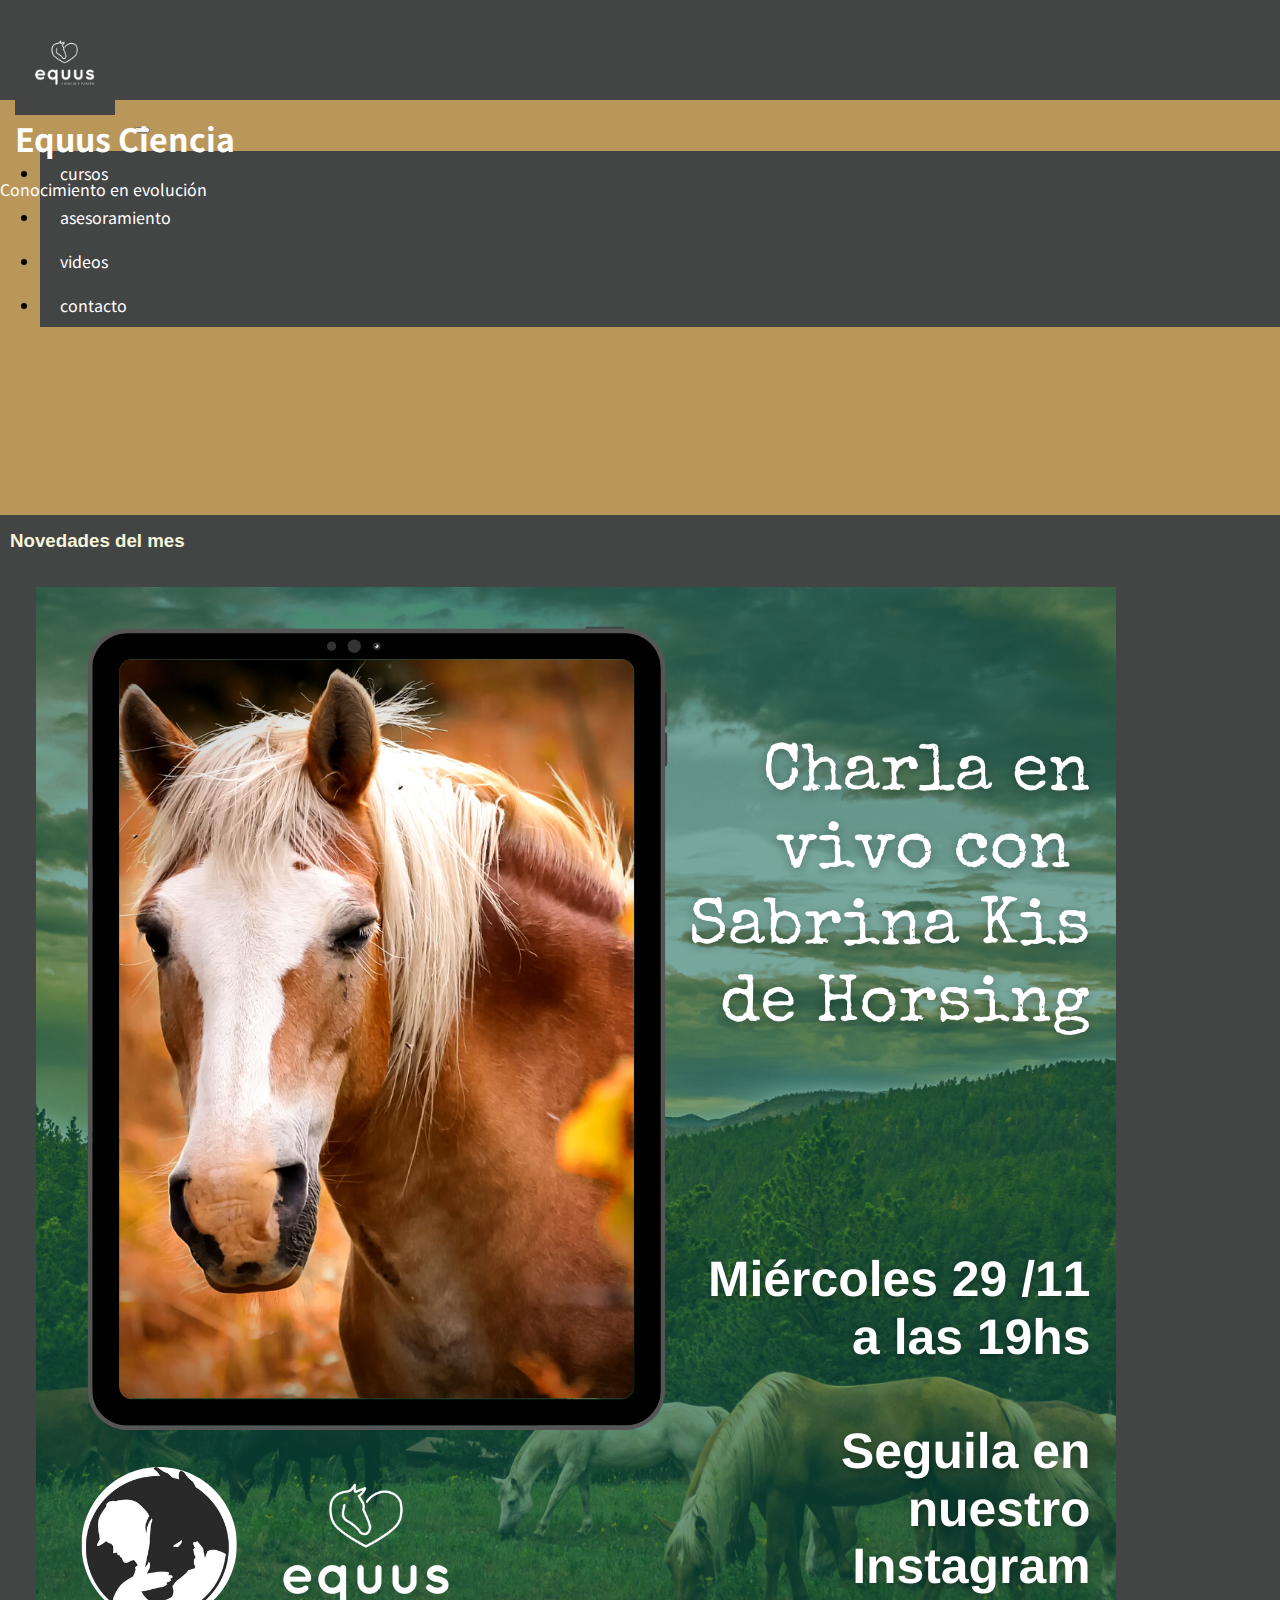
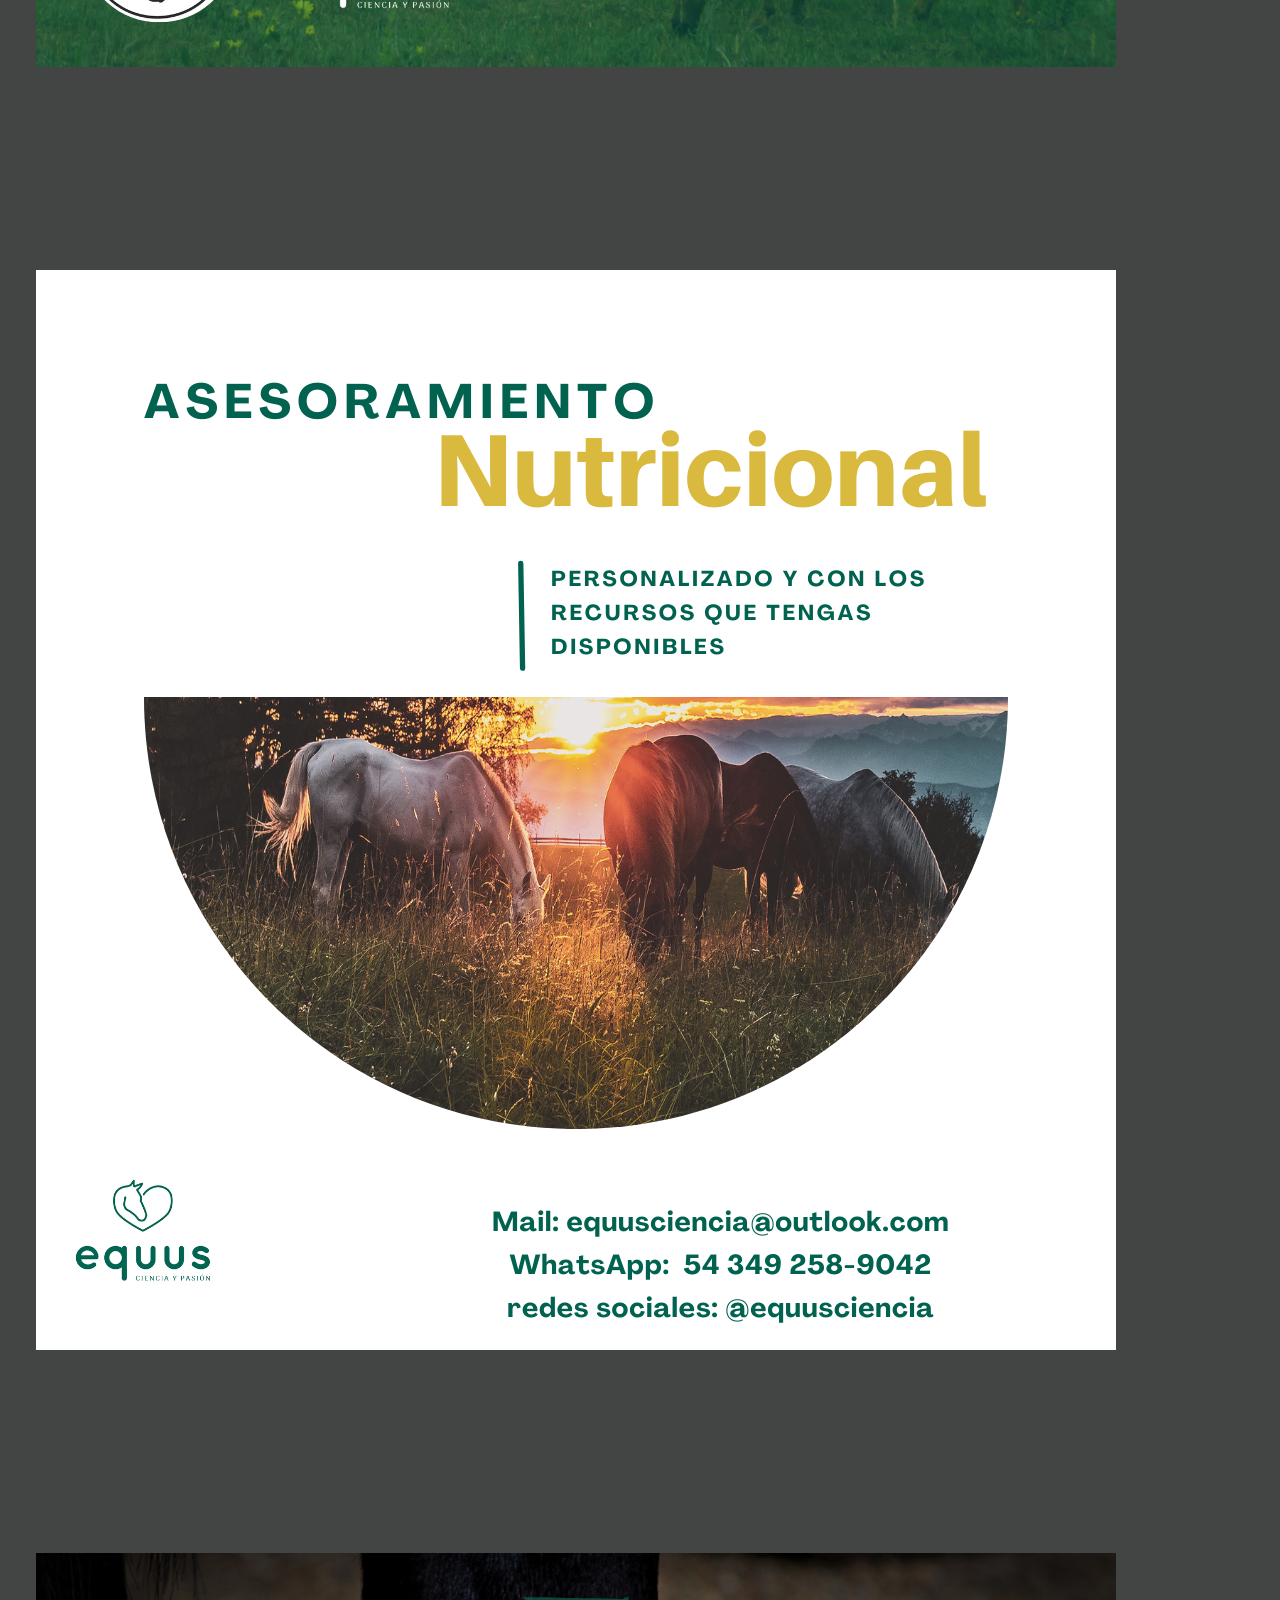
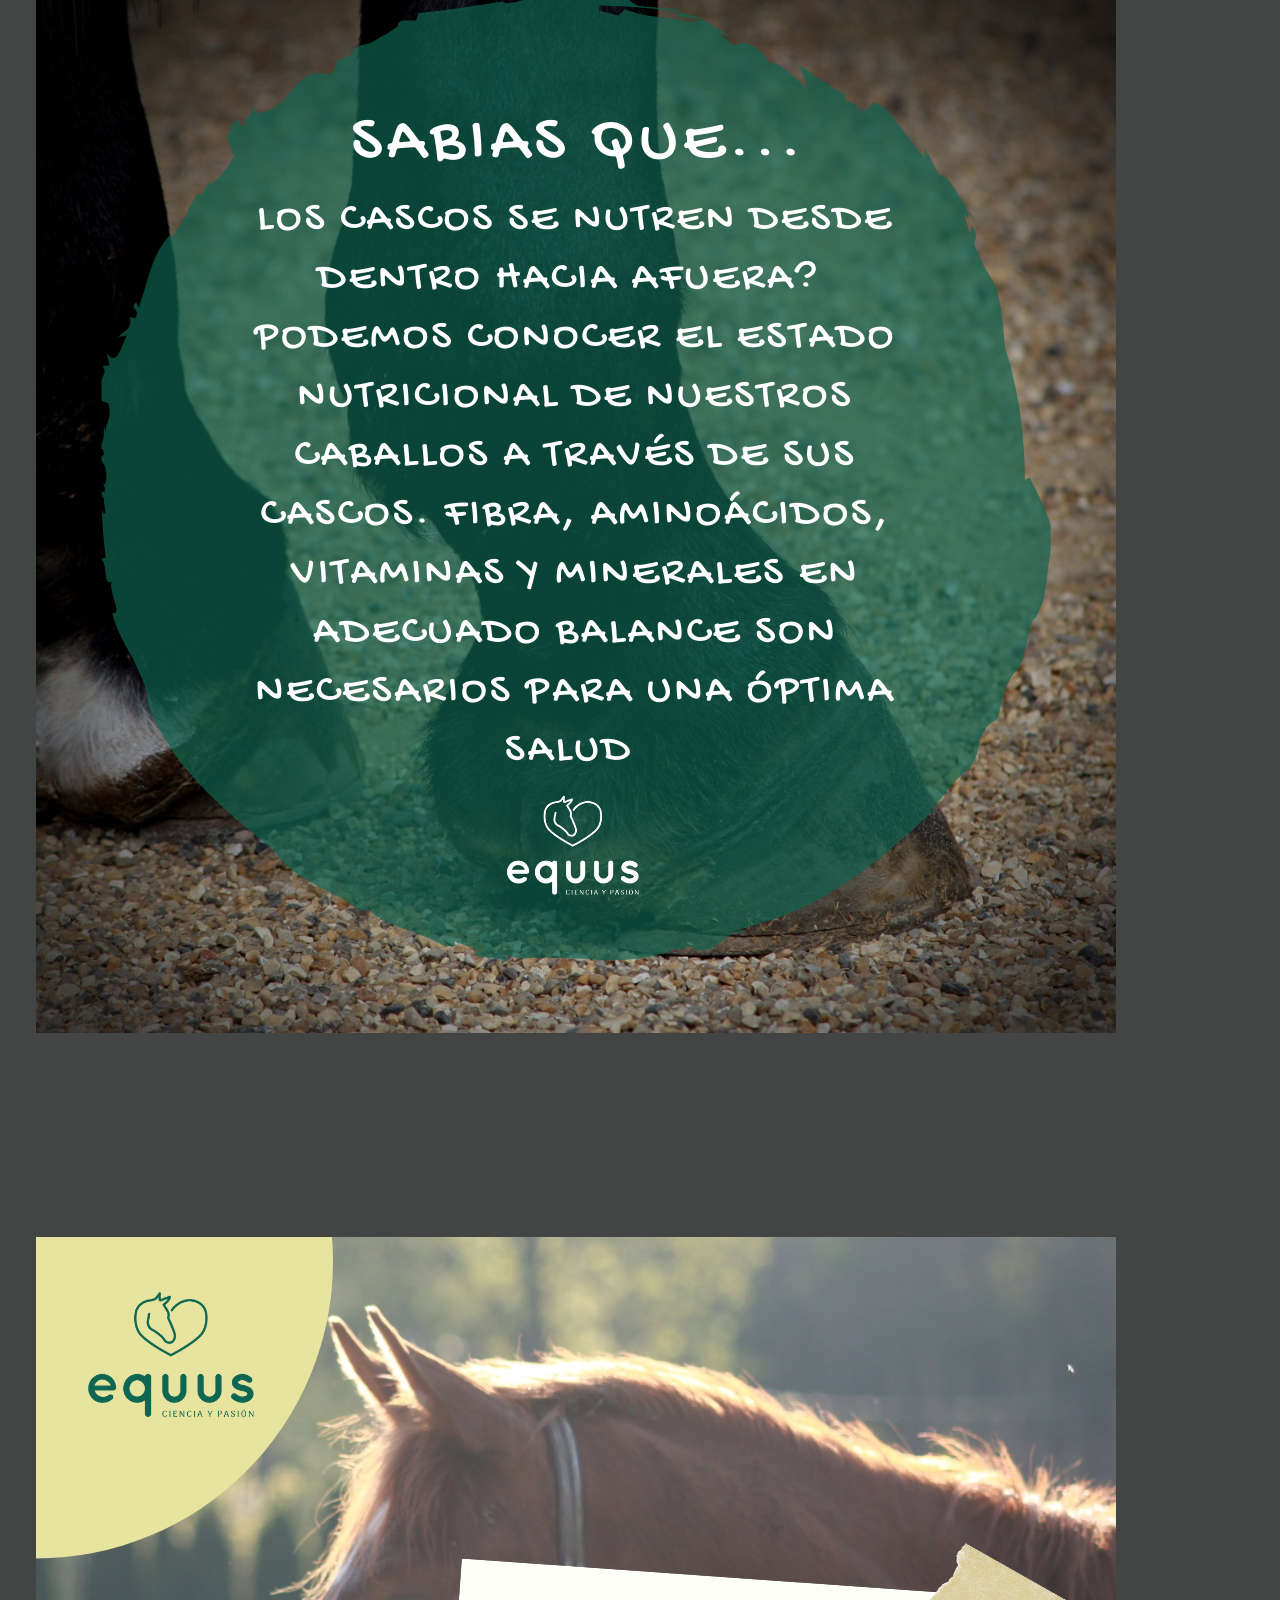
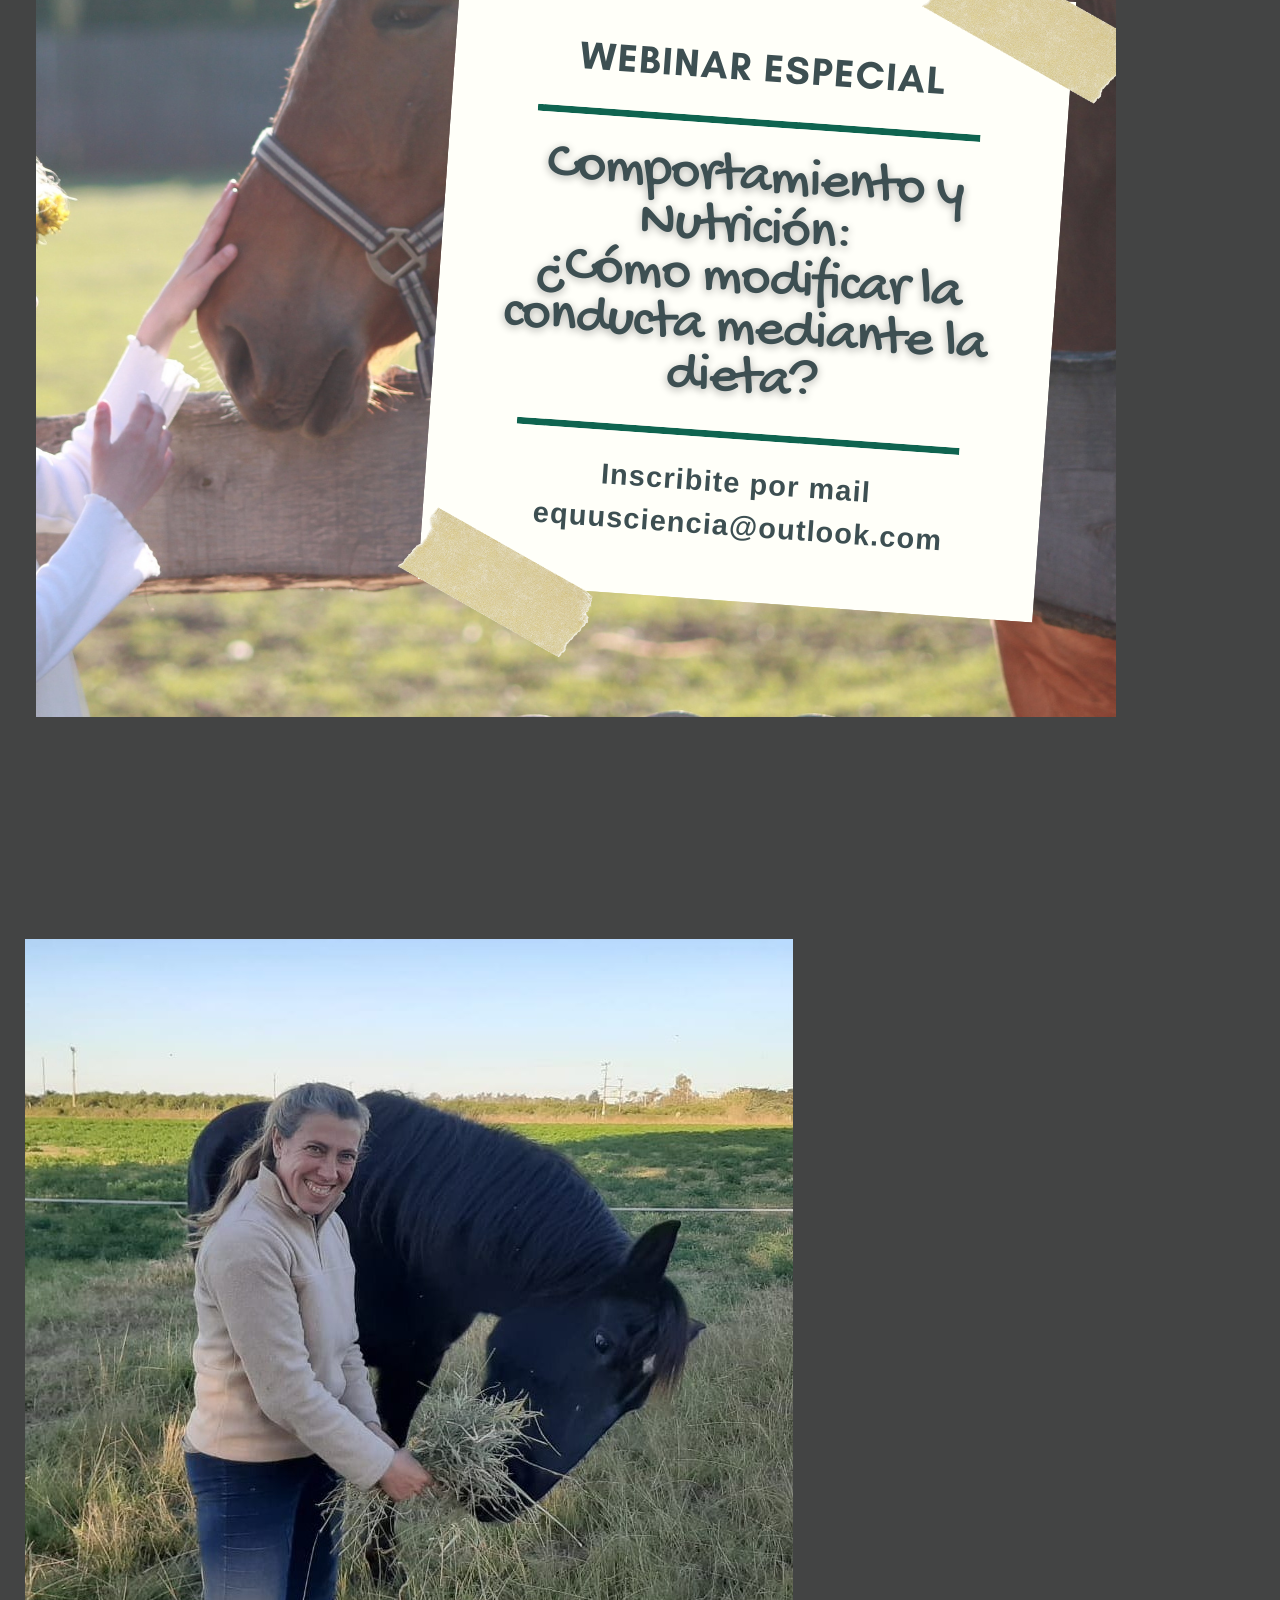
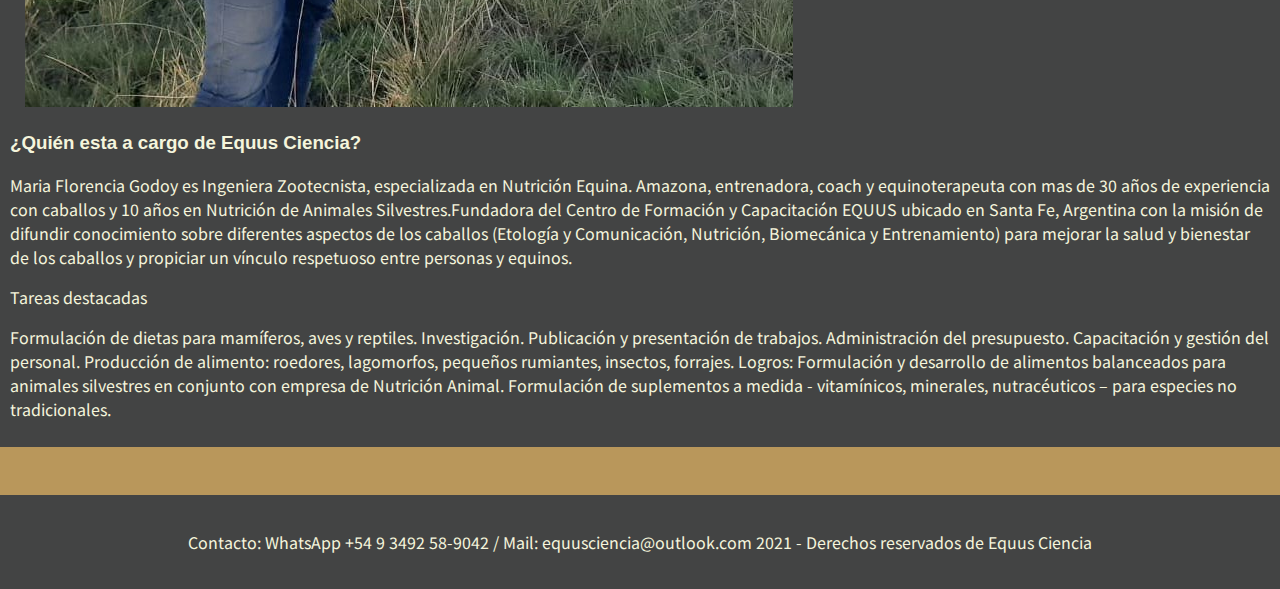
<file: index.html>
<!DOCTYPE html>
<html lang="en">

<head>
    <meta charset="UTF-8">
    <meta http-equiv="X-UA-Compatible" content="IE=edge">
    <meta name="viewport" content="width=device-width, initial-scale=1.0">
    <title>Bienvenidos a Equus Ciencia</title>
    <link rel="preconnect" href="https://fonts.googleapis.com">
    <link rel="preconnect" href="https://fonts.gstatic.com" crossorigin>

    <link href="https://fonts.googleapis.com/css2?family=Noto+Sans+JP:wght@100&display=swap" rel="stylesheet">
    <link href="https://cdn.jsdelivr.net/npm/bootstrap@5.1.1/dist/css/bootstrap.min.css" rel="stylesheet"
        integrity="sha384-F3w7mX95PdgyTmZZMECAngseQB83DfGTowi0iMjiWaeVhAn4FJkqJByhZMI3AhiU" crossorigin="anonymous">
    <script src="https://cdn.jsdelivr.net/npm/@popperjs/core@2.9.3/dist/umd/popper.min.js"
        integrity="sha384-W8fXfP3gkOKtndU4JGtKDvXbO53Wy8SZCQHczT5FMiiqmQfUpWbYdTil/SxwZgAN" crossorigin="anonymous">
    </script>

    <!-- ccs con boostrap. -->
    <link rel="stylesheet" href="./estilos/main.css">

    <meta name="keywords"
        content="caballos, equinos, yeguas, cursos online, webinars, potros, potrillos , crianza equina ">
    <meta name="description"
        content="ofrecemos una amplia variedad cursos online, webinars, videos sobre bienestar, cuidado y entrenamiento para caballos. Asesoramiento y capacitaciones 100% personalizadas">
</head>

<body>

    <!-- menu de la web + fondo -->
    <header>
        <nav class="navbar navbar-dark navbar-expand-lg justify-content-right align-items-right"">
            
            <a href="index.html" class="logo"><img src="./img/marca-negativo-byn.png" alt="logo equus"
                    class="img-fluid"></a>
           
            <button class="navbar-toggler collapsed" type="button" data-bs-toggle="collapse" data-bs-target="#navbar-content"  aria-expanded="false" aria-label="Toggle navigation" aria-controls="navbarSupportedContent">
                <span class="navbar-toggler-icon"></span>
            </button>
            
            <div class="collapse navbar-collapse" id="navbar-content">
                <ul class="nav">
                    <li class="nav-item">
                        <a class="nav-link" href="./secciones/cursos.html">cursos</a>
                    </li>
                    <li class="nav-item">
                        <a class="nav-link" href="./secciones/asesoramiento.html">asesoramiento</a>
                    </li>
                    <li class="nav-item">
                        <a class="nav-link" href="./secciones/videos.html">videos</a>
                    </li>
                    <li class="nav-item">
                        <a class="nav-link" href="./secciones/contacto.html">contacto</a>
                    </li>
                </ul>
            </div>
        </nav>
    
    </header>


    <!-- secciones 1 -novedades. -->
    <div class="cover d-flex justify-content-center d-flex align-items-center flex-column">
        <h1 class="scale-up-center">Equus Ciencia</h1>
        <p>Conocimiento en evolución</p>

    </div>
    <main>
        <section>
            <div class="container mt-5 mb-5">
                <div class="row" justify-content-start>
                    <h3>Novedades del mes</h3>
                    
                    <div class="col-6 col-sm-6 col-md-4 col-lg-3 mb-3">
                        <div class="card">
                            <img src="img/Novedad 1.png" alt="">
                            <div class="card-body">
                                <h5 class="card-title">Novedades</h5>
                                <p class="card-text">Nuevo Instagram LIVE junto Sabrina Kis de Horsing</p>
                            </div>
                        </div>
                    </div>
                    <div class="col-6 col-sm-6 col-md-4 col-lg-3 mb-3">
                        <div class="card">
                            <img src="img/Novedad 2.png" alt="">

                            <div class="card-body">
                                <h5 class="card-title">Novedades</h5>
                                <p class="card-text">Nuevo plan de asesoramiento personalizado. Envianos tu mensaje para
                                    conocer más</p>
                            </div>
                        </div>
                    </div>
                    <div class="col-6 col-sm-6 col-md-4 col-lg-3 mb-3">
                        <div class="card">
                            <img src="img/Novedad 3.png" alt="">

                            <div class="card-body">
                                <h5 class="card-title">Novedades</h5>
                                <p class="card-text">Nuevo "sabías que" de la semana. Encontralo en nuestras redes
                                    sociales</p>
                            </div>
                        </div>
                    </div>
                    <div class="col-6 col-sm-6 col-md-4 col-lg-3 mb-3">
                        <div class="card">
                            <img src="img/7.png" alt="">

                            <div class="card-body">
                                <h5 class="card-title">Novedades</h5>
                                <p class="card-text"> Nuevo webinar disponible. Encontrá más info en la sección cursos</p>
                            </div>
                        </div>
                    </div>
                
            </div>
            </div>
        </section>

        <section>
            <div class="container">

                <div class="row">
                    <div class="col-lg-6 order-1 order-lg-2" data-aos="fade-left">
                        <img src="./img/florgodoy-1-1.jpeg" class="img-fluid" alt="Flor Godoy">
                    </div>
                    <div class="col-lg-6 pt-4 pt-lg-0 order-2 order-lg-1 content" data-aos="fade-right">
                        <h3>¿Quién esta a cargo de Equus Ciencia?</h3>
                        <p>
                            Maria Florencia Godoy es Ingeniera Zootecnista, especializada en Nutrición Equina. Amazona,
                            entrenadora, coach y equinoterapeuta con mas de 30 años de experiencia con caballos y 10
                            años en Nutrición de Animales Silvestres.Fundadora del Centro de Formación y Capacitación
                            EQUUS ubicado en Santa Fe, Argentina con la misión de difundir conocimiento sobre diferentes
                            aspectos de los caballos (Etología y Comunicación, Nutrición, Biomecánica y Entrenamiento)
                            para mejorar la salud y bienestar de los caballos y propiciar un vínculo respetuoso entre
                            personas y equinos.
                        </p>
                        <span>
                            Tareas destacadas
                        </span>
                        <p>
                            Formulación de dietas para mamíferos, aves y reptiles. Investigación. Publicación y
                            presentación de trabajos. Administración del presupuesto. Capacitación y gestión del
                            personal. Producción de alimento: roedores, lagomorfos, pequeños rumiantes, insectos,
                            forrajes.
                            Logros: Formulación y desarrollo de alimentos balanceados para animales silvestres en
                            conjunto con empresa de Nutrición Animal. Formulación de suplementos a medida - vitamínicos,
                            minerales, nutracéuticos – para especies no tradicionales.


                        </p>
                        <ul>

                    </div>
                </div>
        </section>



    </main>
    <script src='https://cdn.jsdelivr.net/npm/bootstrap@5.0.2/dist/js/bootstrap.bundle.min.js'></script>

</body>
<br><br>
<footer>
    Contacto: WhatsApp +54 9 3492 58-9042 / Mail: equusciencia@outlook.com
    2021 - Derechos reservados de Equus Ciencia
</footer>

</html>
</file>
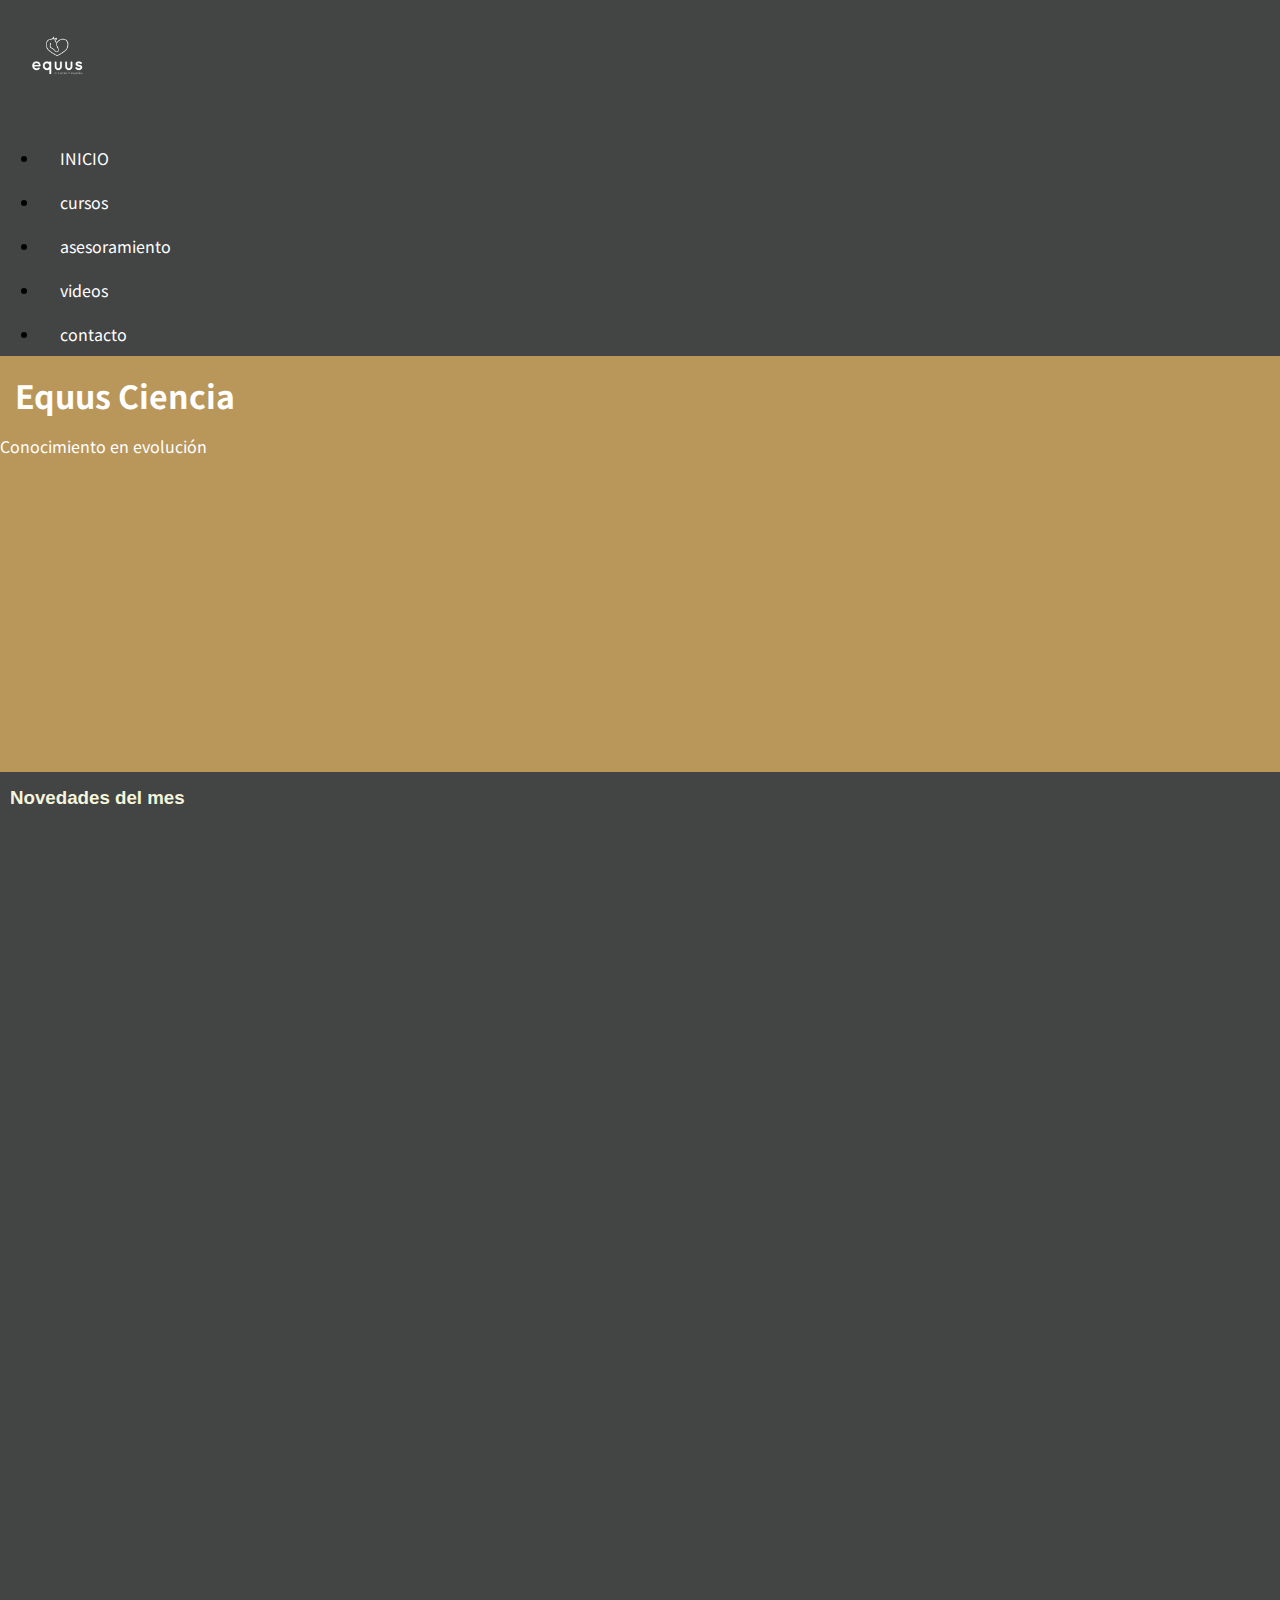
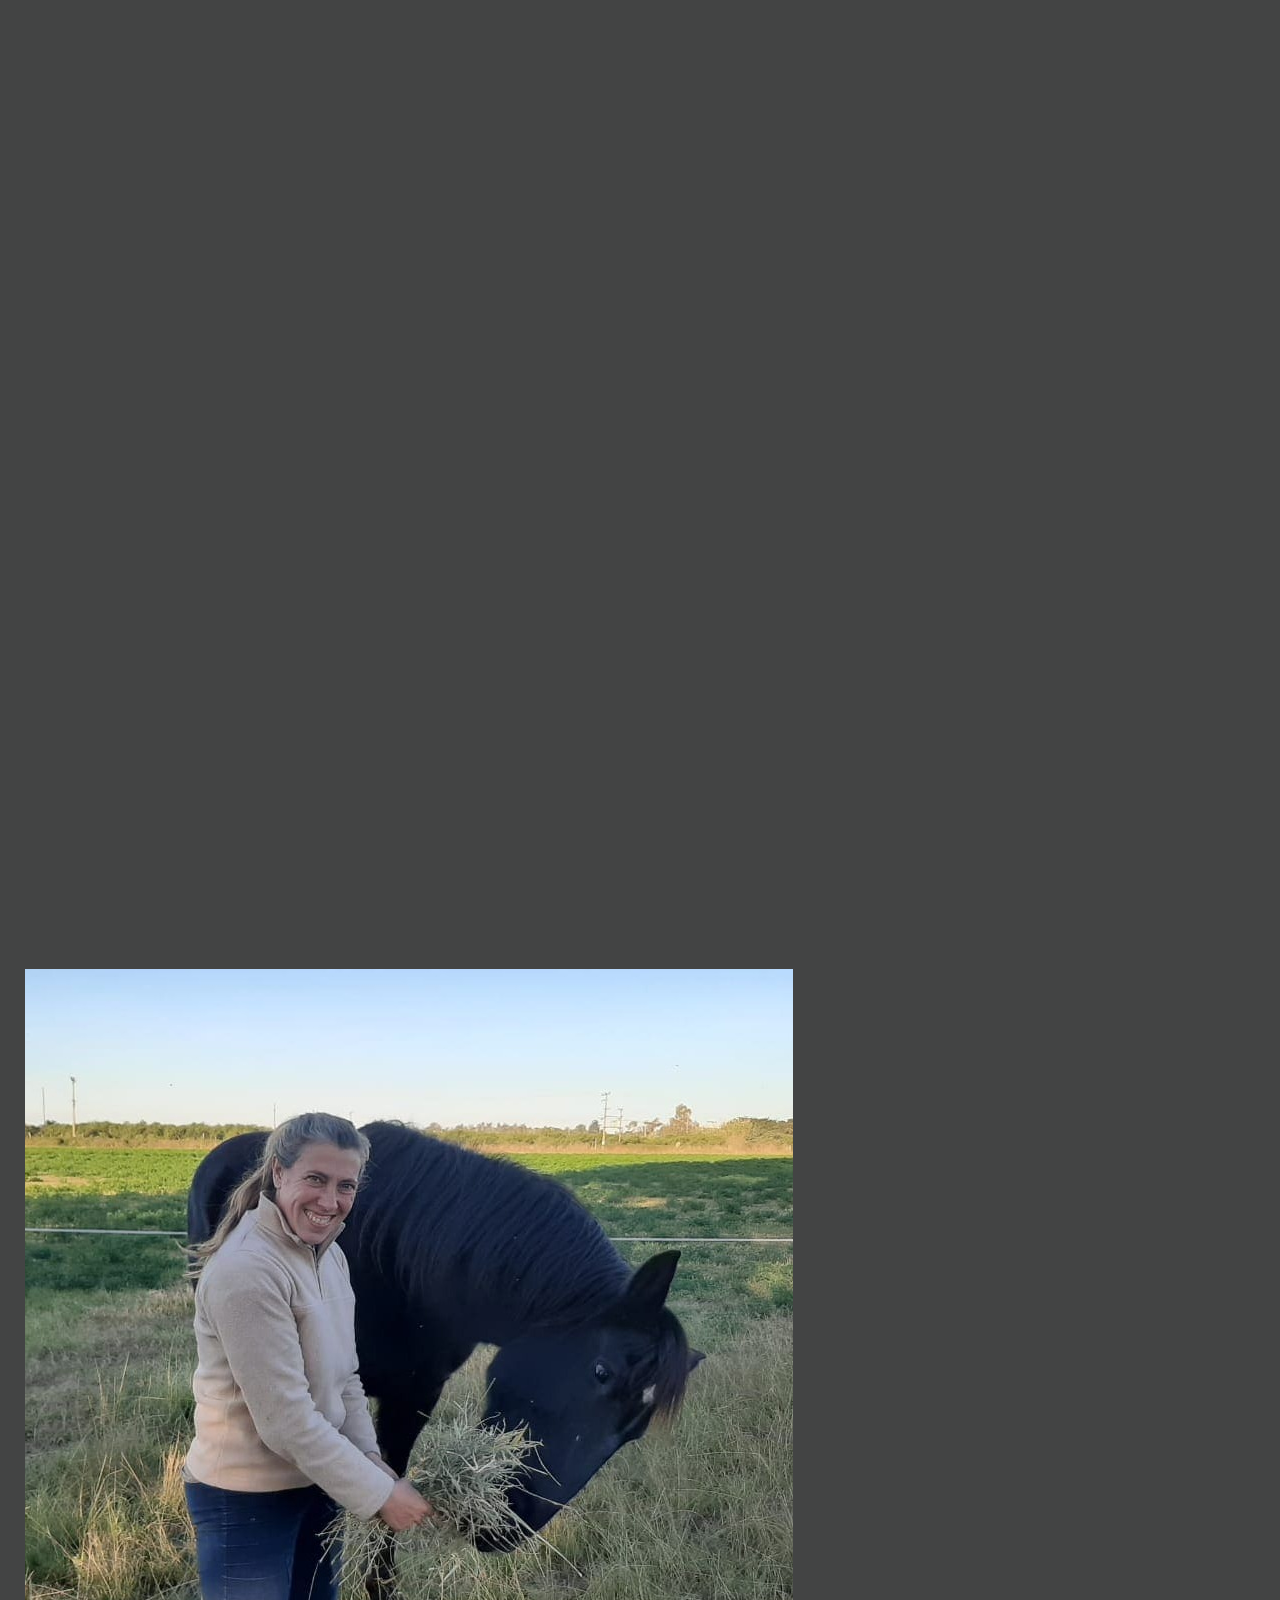
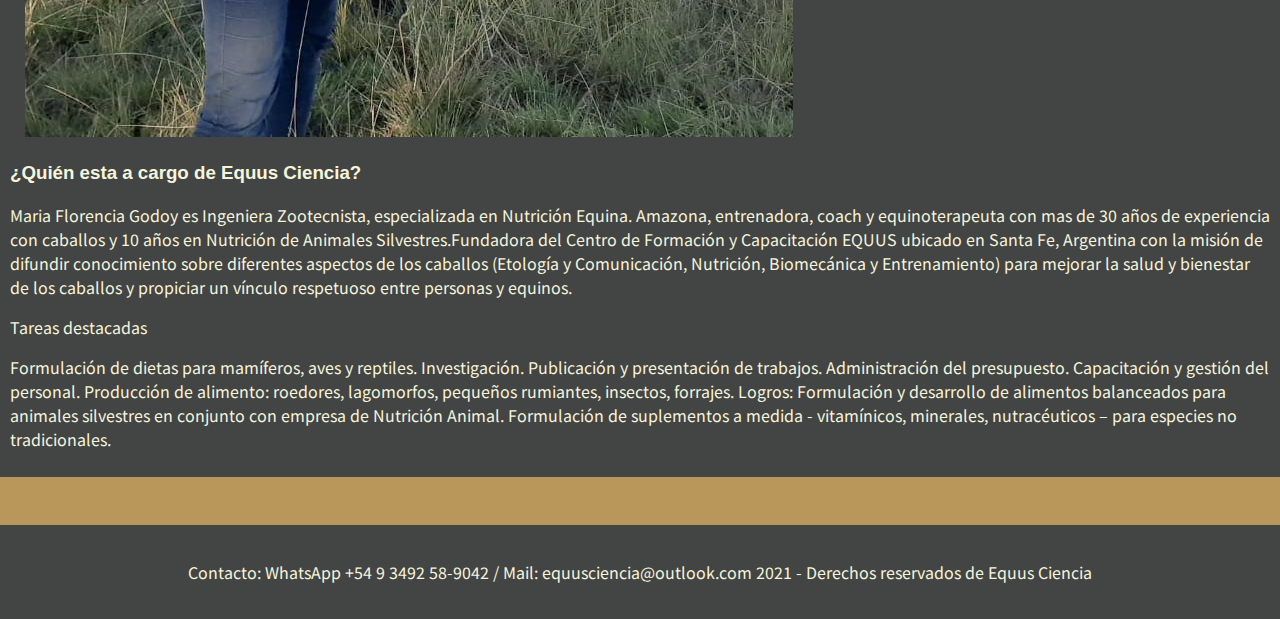
<file: Web desde Cero/index.html>
<!DOCTYPE html>
<html lang="en">

<head>
    <meta charset="UTF-8">
    <meta http-equiv="X-UA-Compatible" content="IE=edge">
    <meta name="viewport" content="width=device-width, initial-scale=1.0">
    <title>Bienvenidos a Equus Ciencia</title>
    <link rel="preconnect" href="https://fonts.googleapis.com">
    <link rel="preconnect" href="https://fonts.gstatic.com" crossorigin>

    <link href="https://fonts.googleapis.com/css2?family=Noto+Sans+JP:wght@100&display=swap" rel="stylesheet">
    <link href="https://cdn.jsdelivr.net/npm/bootstrap@5.1.1/dist/css/bootstrap.min.css" rel="stylesheet"
        integrity="sha384-F3w7mX95PdgyTmZZMECAngseQB83DfGTowi0iMjiWaeVhAn4FJkqJByhZMI3AhiU" crossorigin="anonymous">
    <script src="https://cdn.jsdelivr.net/npm/@popperjs/core@2.9.3/dist/umd/popper.min.js"
        integrity="sha384-W8fXfP3gkOKtndU4JGtKDvXbO53Wy8SZCQHczT5FMiiqmQfUpWbYdTil/SxwZgAN" crossorigin="anonymous">
    </script>

    <!-- ccs con boostrap. -->
    <link rel="stylesheet" href="./estilos/main.css">
    
    <meta name="keywords" content= "caballos, equinos, yeguas, cursos online, webinars, potros, potrillos , crianza equina "> 
    <meta name="description" content="ofrecemos una amplia variedad cursos online, webinars, videos sobre bienestar, cuidado y entrenamiento para caballos. Asesoramiento y capacitaciones 100% personalizadas"> 
</head>

<body>

    <!-- menu de la web + fondo -->
    <header>
        <nav class="navbar d-flex justify-content-right align-items-right">
            <a href="index.html" class="logo"><img src="./img/marca-negativo-byn.png" alt="logo equus"
                    class="img-fluid"></a>
            <ul class="nav">
                <li class="nav-item">
                    <a class="nav-link active" aria-current="page" href="index.html">INICIO</a>
                </li>
                <li class="nav-item">
                    <a class="nav-link" href="./secciones/cursos.html">cursos</a>

                </li>
                <li class="nav-item">
                    <a class="nav-link" href="./secciones/asesoramiento.html">asesoramiento</a>
                </li>
                <li class="nav-item">
                    <a class="nav-link" href="./secciones/videos.html">videos</a>
                </li>
                <li class="nav-item">
                    <a class="nav-link" href="./secciones/contacto.html">contacto</a>
                </li>
            </ul>
        </nav>
        <div class="cover d-flex justify-content-center d-flex align-items-center flex-column">
            <h1 class="scale-up-center">Equus Ciencia</h1>
            <p>Conocimiento en evolución</p>

        </div>
    </header>


    <!-- secciones 1 -novedades. -->
    <main>
        <section>
            <div class="container mt-5 mb-5">
                <div class="row" justify-content-start>
                    <h3>Novedades del mes</h3>
                    <div class="col-6 col-sm-6 col-md-4 col-lg-3">
                        <div class="card">
                            <div class="cover cover-small"
                                style="background-image: url(https://images.unsplash.com/photo-1512934772407-b292436089ee?ixid=MnwxMjA3fDB8MHxwaG90by1wYWdlfHx8fGVufDB8fHx8&ixlib=rb-1.2.1&auto=format&fit=crop&w=648&q=80);">

                            </div>
                            <div class="card-body">
                                <h5 class="card-title">Novedades</h5>
                                <p class="card-text">Curso Corto: Fisiología del entrenamiento</p>
                            </div>
                        </div>
                    </div>
                    <div class="col-6 col-sm-6 col-md-4 col-lg-3">
                        <div class="card">
                            <div class="cover cover-small"
                                style="background-image: url(https://images.unsplash.com/photo-1559659087-87e2b49a769e?ixid=MnwxMjA3fDB8MHxwaG90by1wYWdlfHx8fGVufDB8fHx8&ixlib=rb-1.2.1&auto=format&fit=crop&w=1900&q=80);">

                            </div>

                            <div class="card-body">
                                <h5 class="card-title">Novedades</h5>
                                <p class="card-text">Curso Corto: Plan de entrenamiento para equinos</p>
                            </div>
                        </div>
                    </div>
                    <div class="col-6 col-sm-6 col-md-4 col-lg-3">
                        <div class="card">
                            <div class="cover cover-small"
                                style="background-image: url(https://images.unsplash.com/photo-1612225330653-4ea8f72a86e8?ixid=MnwxMjA3fDB8MHxwaG90by1wYWdlfHx8fGVufDB8fHx8&ixlib=rb-1.2.1&auto=format&fit=crop&w=1950&q=80);">

                            </div>

                            <div class="card-body">
                                <h5 class="card-title">Novedades</h5>
                                <p class="card-text">Curso corto: Actividades ecuestres para niños</p>
                            </div>
                        </div>
                    </div>
                    <div class="col-6 col-sm-6 col-md-4 col-lg-3">
                        <div class="card">
                            <div class=" cover cover-small"
                                style="background-image: url(https://images.unsplash.com/photo-1617456307955-a86ef5cca7f1?ixlib=rb-1.2.1&ixid=MnwxMjA3fDB8MHxwaG90by1wYWdlfHx8fGVufDB8fHx8&auto=format&fit=crop&w=1942&q=80);">

                            </div>

                            <div class="card-body">
                                <h5 class="card-title">Novedades</h5>
                                <p class="card-text"> Curso corto: Bienestar y cuidado del caballo</p>
                            </div>
                        </div>
                    </div>
                </div>
            </div>
        </section>

        <section>
            <div class="container">

                <div class="row">
                    <div class="col-lg-6 order-1 order-lg-2" data-aos="fade-left">
                        <img src="./img/florgodoy-1-1.jpeg" class="img-fluid" alt="Flor Godoy">
                    </div>
                    <div class="col-lg-6 pt-4 pt-lg-0 order-2 order-lg-1 content" data-aos="fade-right">
                        <h3>¿Quién esta a cargo de Equus Ciencia?</h3>
                        <p>
                            Maria Florencia Godoy es Ingeniera Zootecnista, especializada en Nutrición Equina. Amazona,
                            entrenadora, coach y equinoterapeuta con mas de 30 años de experiencia con caballos y 10
                            años en Nutrición de Animales Silvestres.Fundadora del Centro de Formación y Capacitación
                            EQUUS ubicado en Santa Fe, Argentina con la misión de difundir conocimiento sobre diferentes
                            aspectos de los caballos (Etología y Comunicación, Nutrición, Biomecánica y Entrenamiento)
                            para mejorar la salud y bienestar de los caballos y propiciar un vínculo respetuoso entre
                            personas y equinos.
                        </p>
                        <span>
                            Tareas destacadas
                        </span>
                        <p>
                            Formulación de dietas para mamíferos, aves y reptiles. Investigación. Publicación y
                            presentación de trabajos. Administración del presupuesto. Capacitación y gestión del
                            personal. Producción de alimento: roedores, lagomorfos, pequeños rumiantes, insectos,
                            forrajes.
                            Logros: Formulación y desarrollo de alimentos balanceados para animales silvestres en
                            conjunto con empresa de Nutrición Animal. Formulación de suplementos a medida - vitamínicos,
                            minerales, nutracéuticos – para especies no tradicionales.


                        </p>
                        <ul>

                    </div>
                </div>
        </section>



    </main>

</body>
<br><br>
<footer>
    Contacto: WhatsApp +54 9 3492 58-9042 / Mail: equusciencia@outlook.com
    2021 - Derechos reservados de Equus Ciencia
</footer>

</html>
</file>
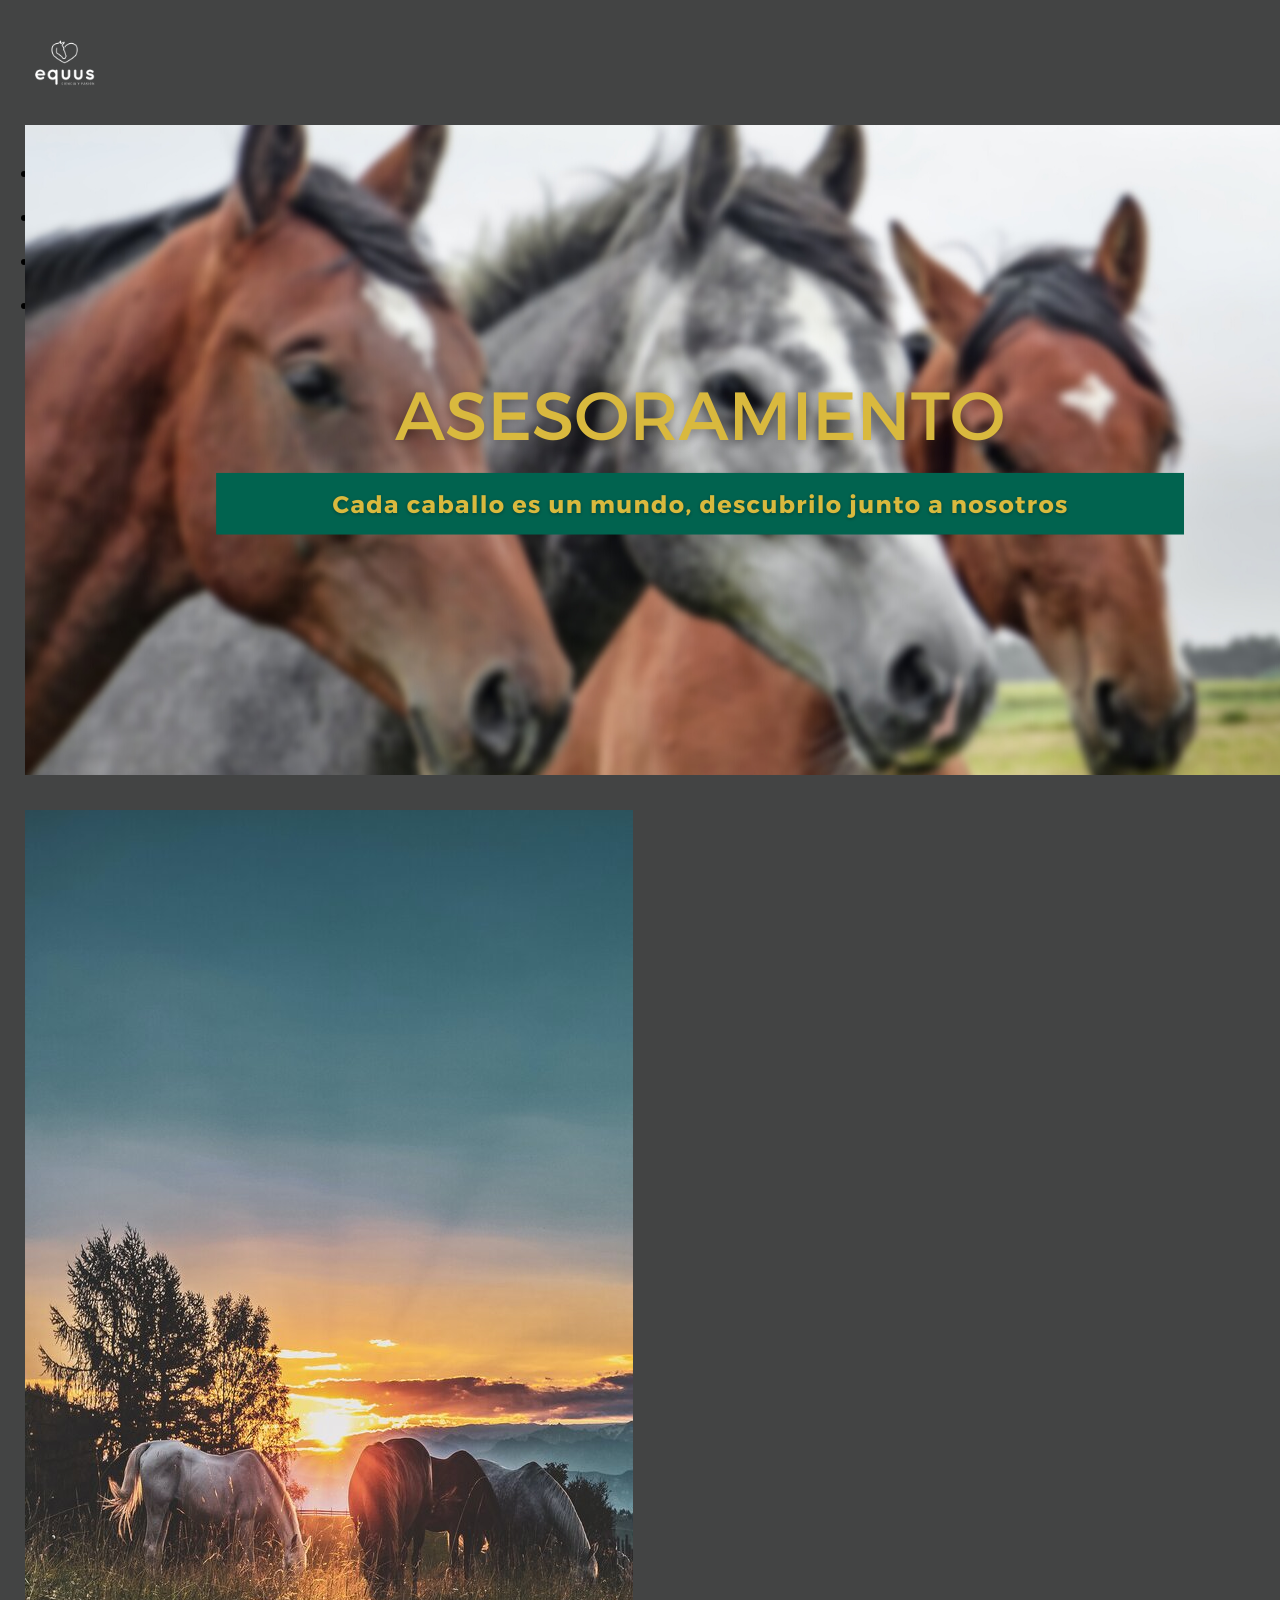
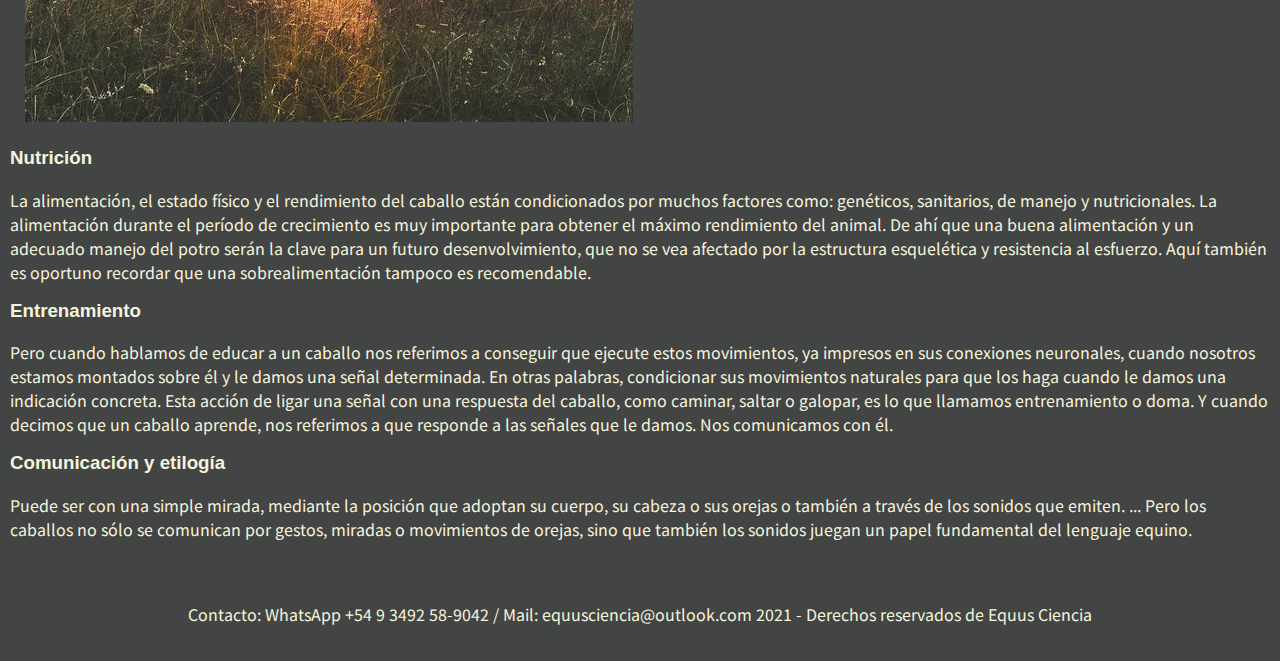
<file: secciones/asesoramiento.html>
<!DOCTYPE html>
<html lang="en">

<head>
    <meta charset="UTF-8">
    <meta http-equiv="X-UA-Compatible" content="IE=edge">
    <meta name="viewport" content="width=device-width, initial-scale=1.0">

    <link rel="preconnect" href="https://fonts.googleapis.com">
    <link rel="preconnect" href="https://fonts.gstatic.com" crossorigin>
    <link href="https://fonts.googleapis.com/css2?family=Noto+Sans+JP:wght@100&display=swap" rel="stylesheet">
    <link href="https://cdn.jsdelivr.net/npm/bootstrap@5.1.1/dist/css/bootstrap.min.css" rel="stylesheet"
        integrity="sha384-F3w7mX95PdgyTmZZMECAngseQB83DfGTowi0iMjiWaeVhAn4FJkqJByhZMI3AhiU" crossorigin="anonymous">
    <title>asesoramiento</title>
    <link rel="stylesheet" href="../estilos/main.css">

    <meta name="keywords" content= "caballos, equinos, yeguas, potros, cursos online, webinars, bienestar equino, caballos recuperados, entrenamiento caballos"> 
</head>

<body>
    <header>
        <nav class="navbar navbar-dark navbar-expand-lg justify-content-right align-items-right"">
            
            <a href="../index.html" class="logo"><img src="../img/marca-negativo-byn.png" alt="logo equus"
                    class="img-fluid"></a>
            
            <button class="navbar-toggler collapsed" type="button" data-bs-toggle="collapse" data-bs-target="#navbar-content"  aria-expanded="false" aria-label="Toggle navigation" aria-controls="navbarSupportedContent">
                <span class="navbar-toggler-icon"></span>
            </button>
            
            <div class="collapse navbar-collapse" id="navbar-content">
                <ul class="nav">
                   
                    <li class="nav-item">
                        <a class="nav-link" href="../secciones/cursos.html">cursos</a>
                    </li>
                    <li class="nav-item">
                        <a class="nav-link" href="../secciones/asesoramiento.html">asesoramiento</a>
                    </li>
                    <li class="nav-item">
                        <a class="nav-link" href="../secciones/videos.html">videos</a>
                    </li>
                    <li class="nav-item">
                        <a class="nav-link" href="../secciones/contacto.html">contacto</a>
                    </li>
                </ul>
            </div>
        </nav>
    
    </header>

    <main>
        <div class="container mt-5 mb-5">

            <img src="../img/Página Web Eventos CorrerMaratón Negro y Verde.png" class="img-fluid" alt="asesoramiento">


            <div class="row">
                <div class="col-lg-6 order-1 order-lg-2" data-aos="fade-left">
                    <img src="../img/rsz_eberhard-grossgasteiger-38_xhfo6yci-unsplash.jpg" class="img-fluid" alt="Flor Godoy">
                </div>
                <div class="col-lg-6 pt-4 pt-lg-0 order-2 order-lg-1 content" data-aos="fade-right">
                    <h3>Nutrición</h3>
                    <p> La alimentación, el estado físico y el rendimiento del caballo están condicionados por muchos
                        factores como: genéticos, sanitarios, de manejo y nutricionales. La alimentación durante el
                        período
                        de crecimiento es muy importante para obtener el máximo rendimiento del animal.

                        De ahí que una buena alimentación y un adecuado manejo del potro serán la clave para un futuro
                        desenvolvimiento, que no se vea afectado por la estructura esquelética y resistencia al
                        esfuerzo.
                        Aquí también es oportuno recordar que una sobrealimentación tampoco es recomendable. </p>

                    <h3>Entrenamiento</h3>
                    <p> Pero cuando hablamos de educar a un caballo nos referimos a conseguir que ejecute estos
                        movimientos,
                        ya impresos en sus conexiones neuronales, cuando nosotros estamos montados sobre él y le damos
                        una
                        señal determinada.

                        En otras palabras, condicionar sus movimientos naturales para que los haga cuando le damos una
                        indicación concreta.

                        Esta acción de ligar una señal con una respuesta del caballo, como caminar, saltar o galopar, es
                        lo
                        que llamamos entrenamiento o doma.

                        Y cuando decimos que un caballo aprende, nos referimos a que responde a las señales que le
                        damos.
                        Nos comunicamos con él.</p>

                    <h3>Comunicación y etilogía</h3>
                    <p> Puede ser con una simple mirada, mediante la posición que adoptan su cuerpo, su cabeza o sus
                        orejas o también a través de los sonidos que emiten. ... Pero los caballos no sólo se comunican
                        por gestos, miradas o movimientos de orejas, sino que también los sonidos juegan un papel
                        fundamental del lenguaje equino. </p>





                </div>




            </div>

        </div>
    </main>
    <script src='https://cdn.jsdelivr.net/npm/bootstrap@5.0.2/dist/js/bootstrap.bundle.min.js'></script>




</body>
<footer>
    Contacto: WhatsApp +54 9 3492 58-9042 / Mail: equusciencia@outlook.com
    2021 - Derechos reservados de Equus Ciencia
</footer>

</html>
</file>
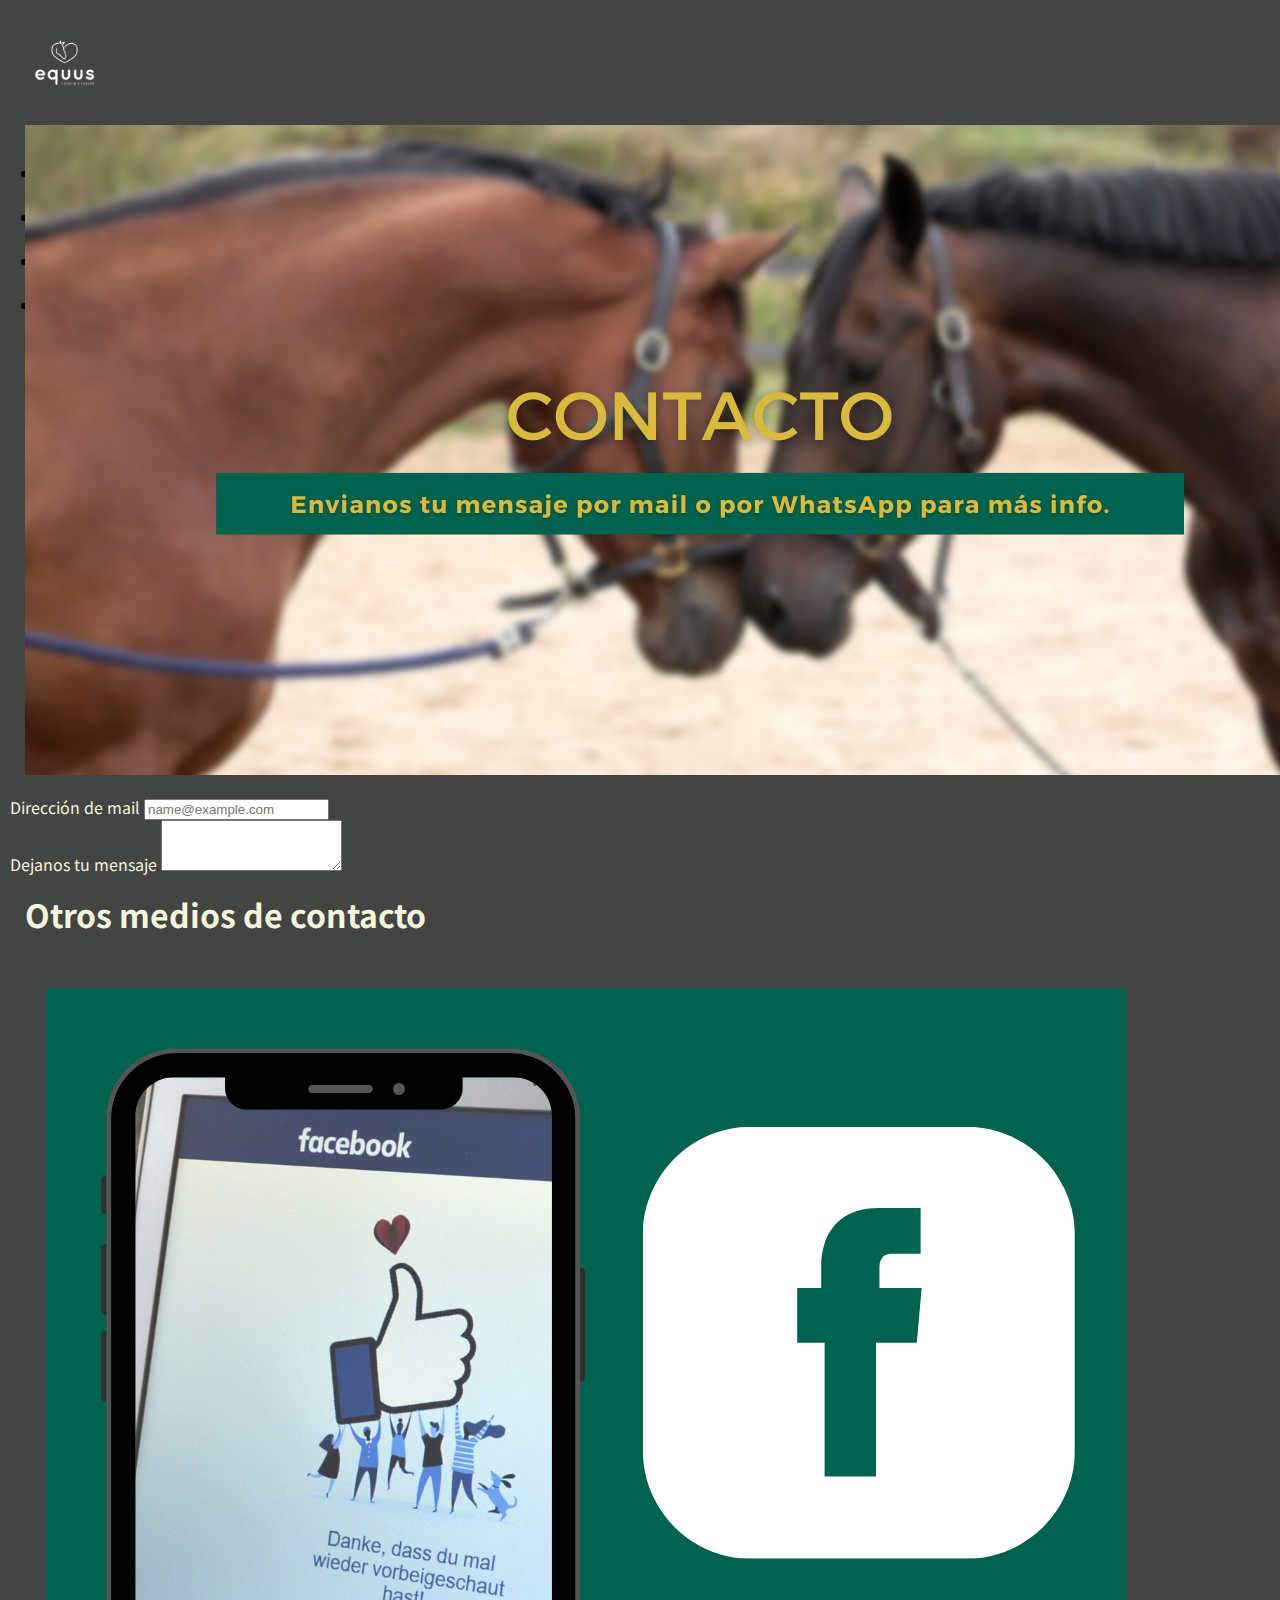
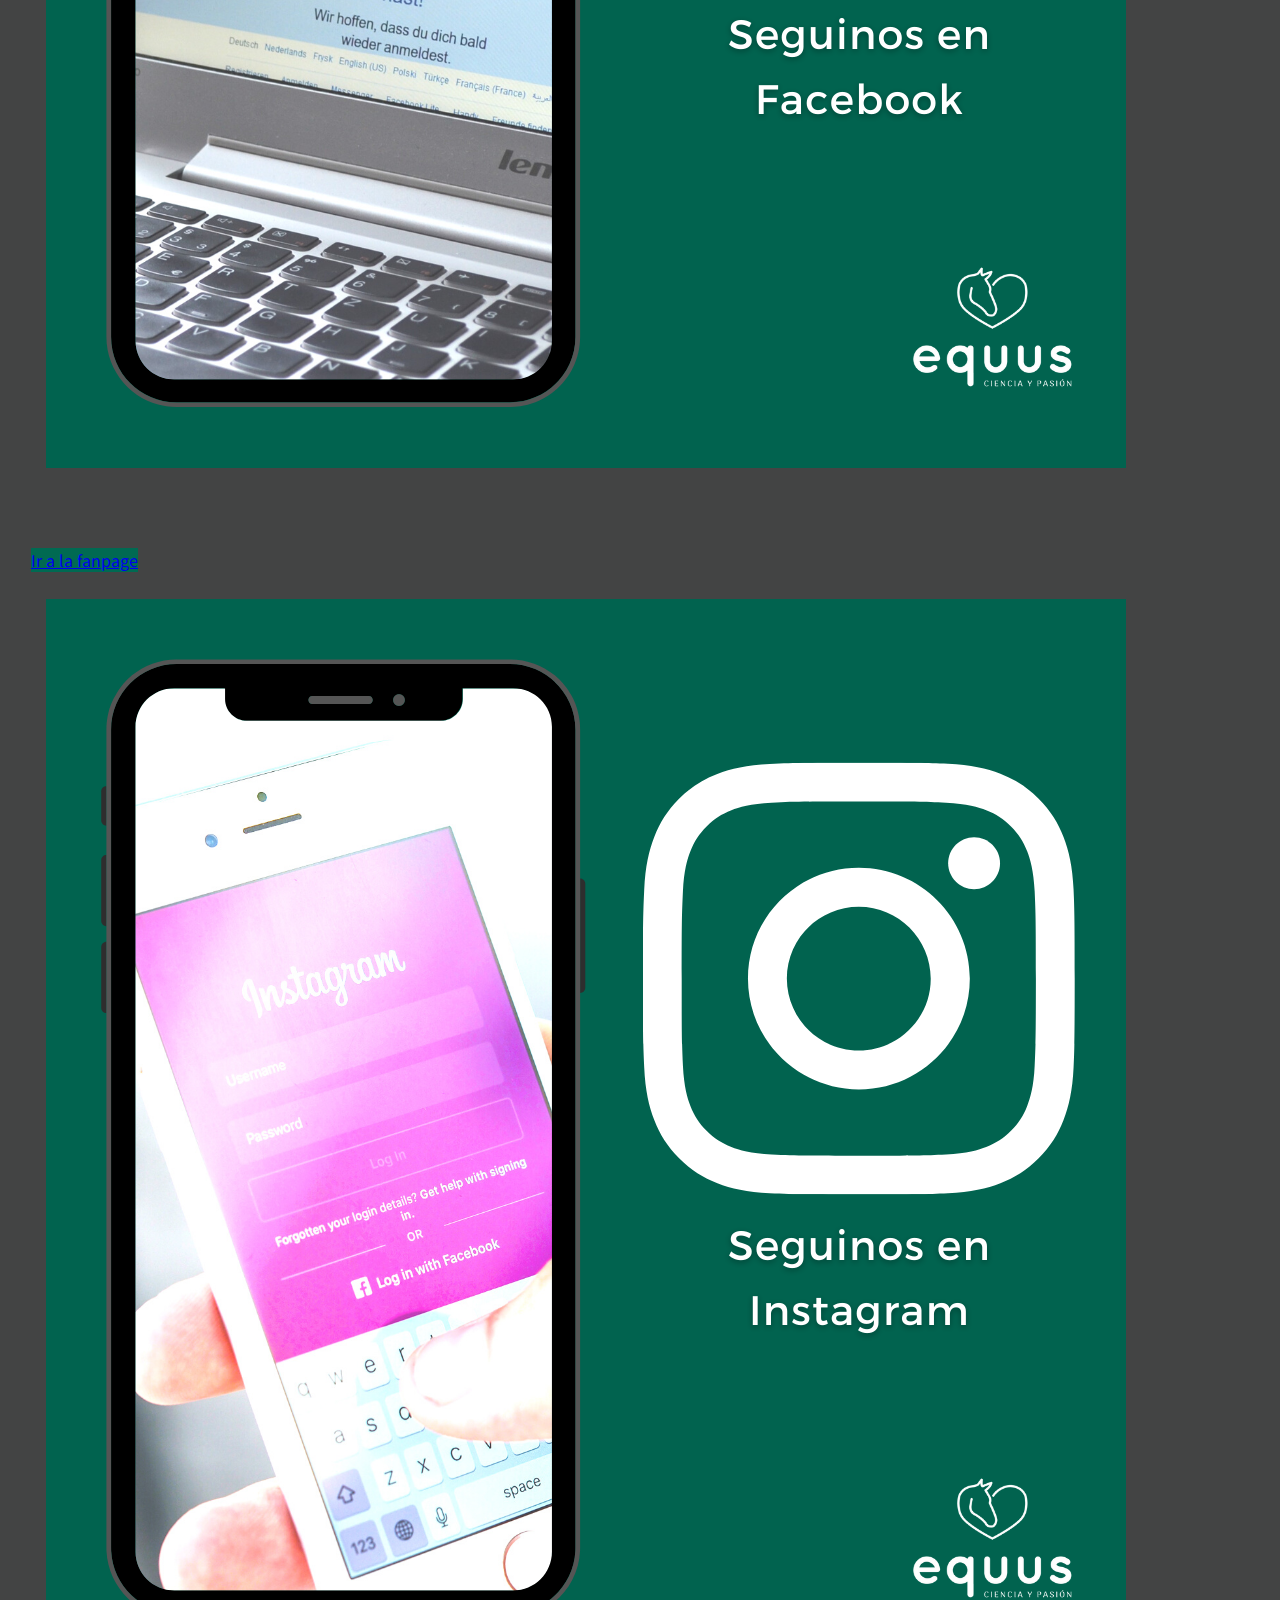
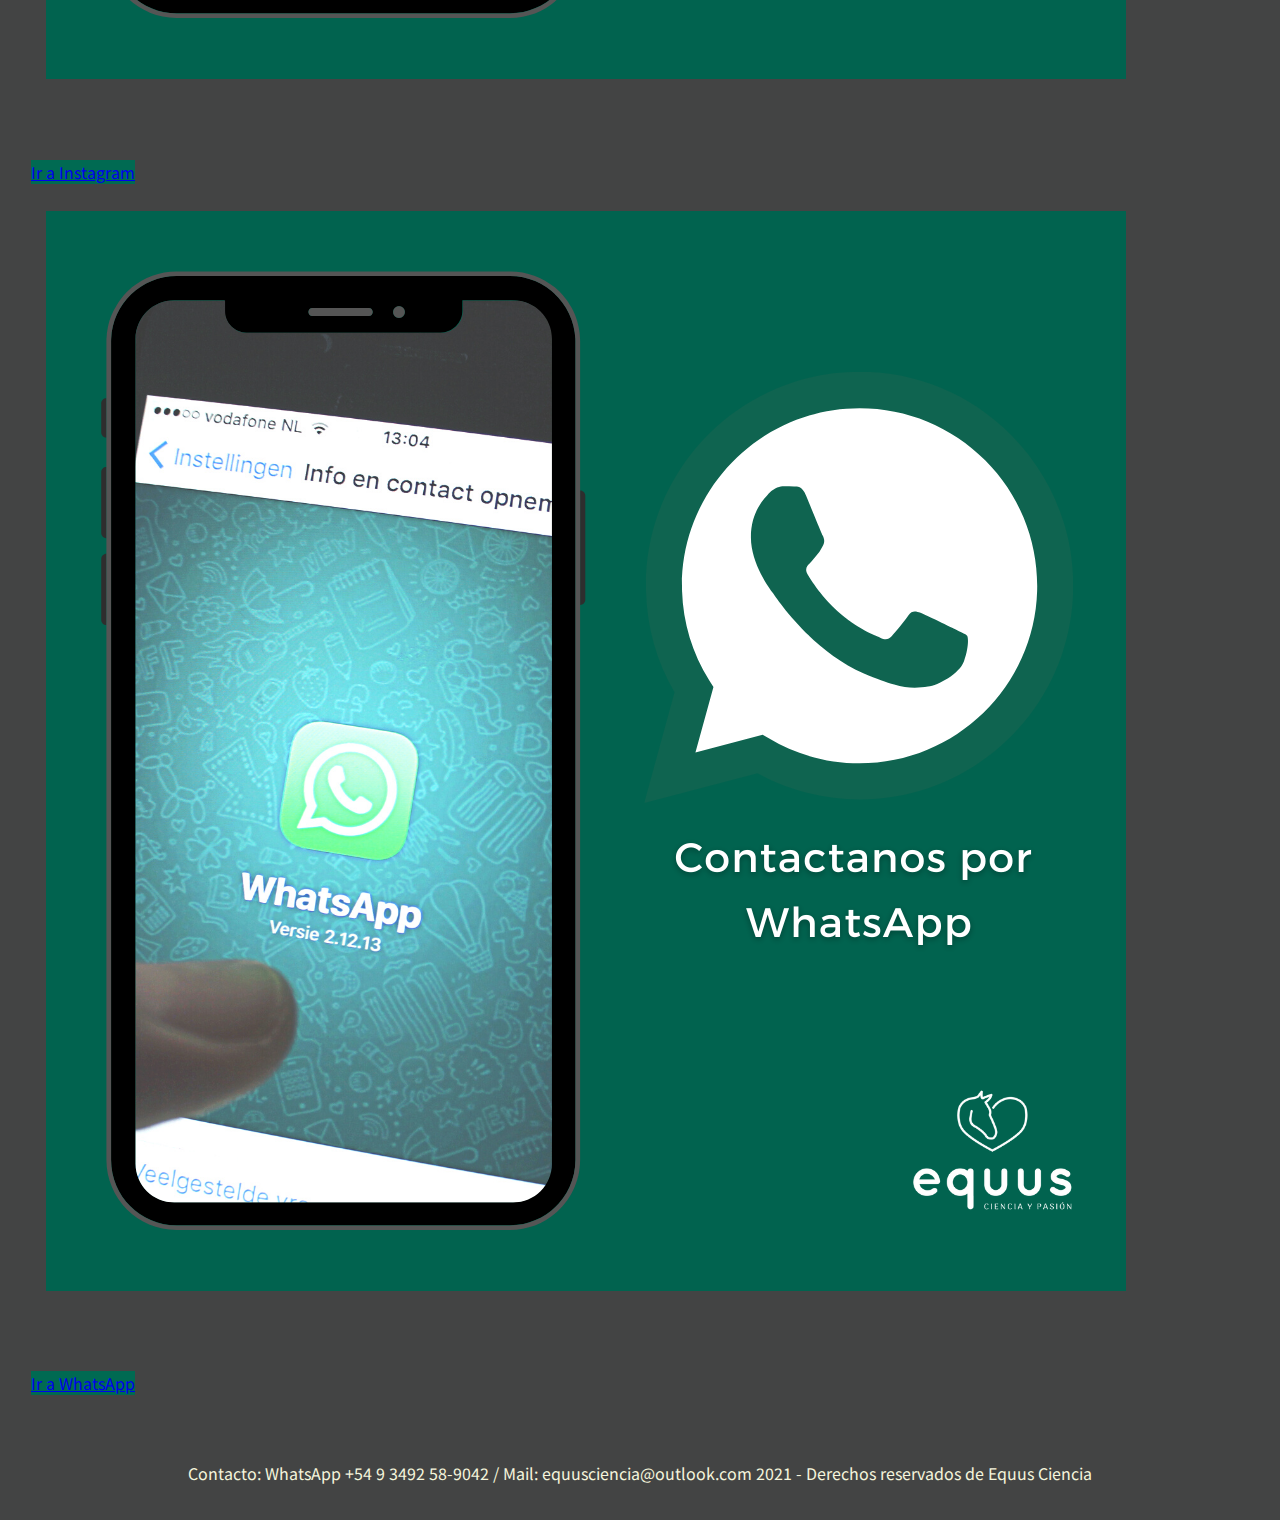
<file: secciones/contacto.html>
<!DOCTYPE html>
<html lang="en">

<head>
    <meta charset="UTF-8">
    <meta http-equiv="X-UA-Compatible" content="IE=edge">
    <meta name="viewport" content="width=device-width, initial-scale=1.0">

    <link rel="preconnect" href="https://fonts.googleapis.com">
    <link rel="preconnect" href="https://fonts.gstatic.com" crossorigin>
    <link href="https://fonts.googleapis.com/css2?family=Noto+Sans+JP:wght@100&display=swap" rel="stylesheet">
    <link href="https://cdn.jsdelivr.net/npm/bootstrap@5.1.1/dist/css/bootstrap.min.css" rel="stylesheet"
        integrity="sha384-F3w7mX95PdgyTmZZMECAngseQB83DfGTowi0iMjiWaeVhAn4FJkqJByhZMI3AhiU" crossorigin="anonymous">
    <meta name="keywords"
        content="caballos, equinos, yeguas, potros, cursos online, webinars, bienestar equino, asesoramiento equinos">

    <link rel="stylesheet" href="../estilos/main.css">
</head>

<body>
    <header>
        <nav class="navbar navbar-dark navbar-expand-lg justify-content-right align-items-right"">
            
            <a href="../index.html" class="logo"><img src="../img/marca-negativo-byn.png" alt="logo equus"
                    class="img-fluid"></a>
            
            <button class="navbar-toggler collapsed" type="button" data-bs-toggle="collapse" data-bs-target="#navbar-content"  aria-expanded="false" aria-label="Toggle navigation" aria-controls="navbarSupportedContent">
                <span class="navbar-toggler-icon"></span>
            </button>
            
            <div class="collapse navbar-collapse" id="navbar-content">
                <ul class="nav">
                   
                    <li class="nav-item">
                        <a class="nav-link" href="../secciones/cursos.html">cursos</a>
                    </li>
                    <li class="nav-item">
                        <a class="nav-link" href="../secciones/asesoramiento.html">asesoramiento</a>
                    </li>
                    <li class="nav-item">
                        <a class="nav-link" href="../secciones/videos.html">videos</a>
                    </li>
                    <li class="nav-item">
                        <a class="nav-link" href="../secciones/contacto.html">contacto</a>
                    </li>
                </ul>
            </div>
        </nav>
    
    </header>

    <!-- Vias de contacto, podría sumarlas al nav, pero no lo queria cargar y aprovechar la seccion -->
    <main>
        <div class="container mt-5 mb-5">
            <img src="../img/contacto portada.png" class="img-fluid" alt="asesoramiento">

            <div class="mb-3">
                <label for="exampleFormControlInput1" class="form-label">Dirección de mail</label>
                <input type="email" class="form-control" id="exampleFormControlInput1" placeholder="name@example.com">
            </div>
            <div class="mb-3">
                <label for="exampleFormControlTextarea1" class="form-label">Dejanos tu mensaje</label>
                <textarea class="form-control" id="exampleFormControlTextarea1" rows="3"></textarea>
            </div>

            <h1>Otros medios de contacto</h1>
            <section>
                <div class="container mt-5 mb-5">
                    <div class="row" justify-content-start>
                        <div class="col-6 col-sm-6 col-md-4 col-lg-3 mb-3">
                            <div class="card">
                                <img src="../img/Facebook.png" class="card-img-top" alt="facebook">
                                <div class="card-body">
                                    <h5 class="card-title">Sumate a nuestra comunidad</h5>

                                    <a href="https://www.facebook.com/equusciencia/" class="btn btn-primary">Ir a la
                                        fanpage</a>
                                </div>
                            </div>
                        </div>
                        <div class="col-6 col-sm-6 col-md-4 col-lg-3 mb-3">
                            <div class="card">
                                <img src="../img/Instagram.png" class="card-img-top" alt="Instagram">
                                <div class="card-body">
                                    <h5 class="card-title">Sumate a nuestra comunidad</h5>

                                    <a href="https://www.instagram.com/equusciencia/?hl=es" class="btn btn-primary">Ir a
                                        Instagram</a>
                                </div>
                            </div>
                        </div>
                        <div class="col-6 col-sm-6 col-md-4 col-lg-3 mb-3">
                            <div class="card">
                                <img src="../img/WhatsApp.png" class="card-img-top" alt="WhatApp">
                                <div class="card-body">
                                    <h5 class="card-title">Chatea con nosotros al instante</h5>

                                    <a href="https://wa.link/9l4blm" class="btn btn-primary">Ir a WhatsApp</a>
                                </div>
                            </div>
                        </div>
                    </div>
                </div>
     </section>
    </div>
    </main>
    <script src='https://cdn.jsdelivr.net/npm/bootstrap@5.0.2/dist/js/bootstrap.bundle.min.js'></script>




</body>
<footer>
    Contacto: WhatsApp +54 9 3492 58-9042 / Mail: equusciencia@outlook.com
    2021 - Derechos reservados de Equus Ciencia
</footer>

</html>
</file>
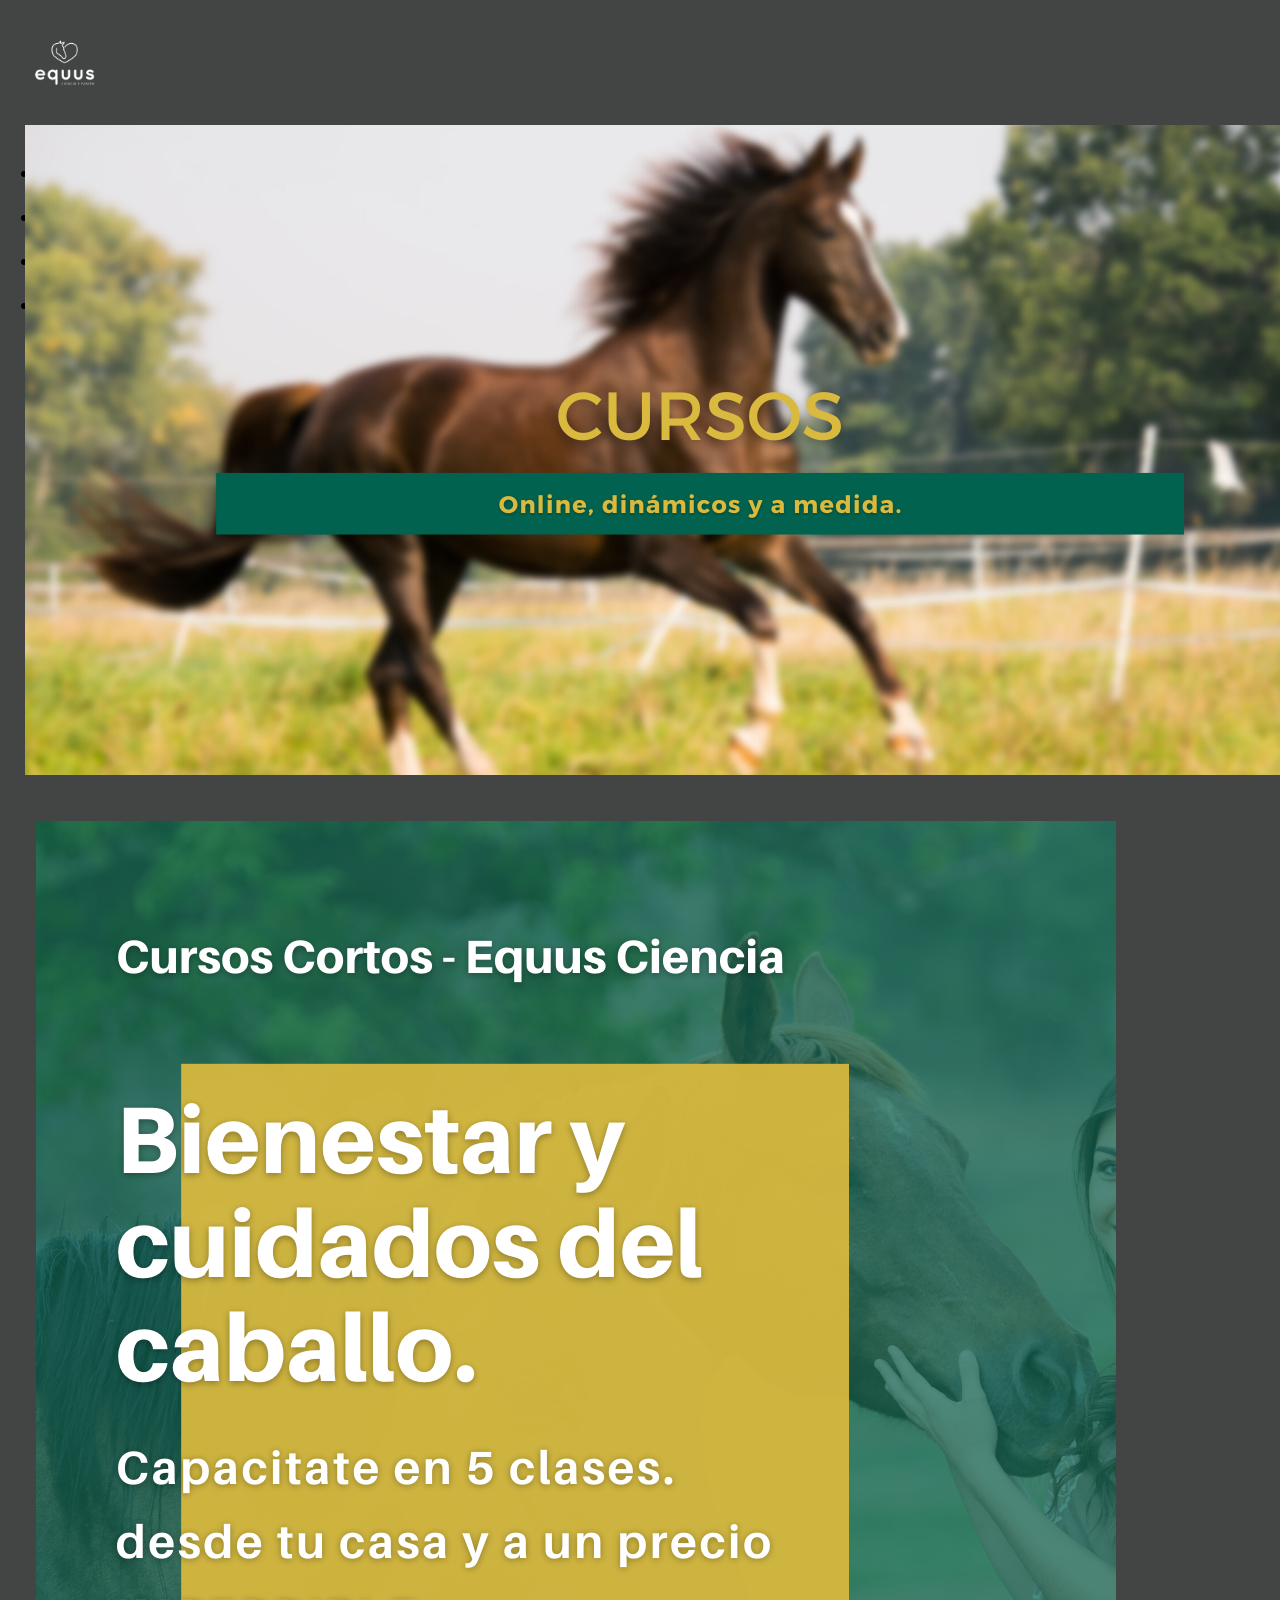
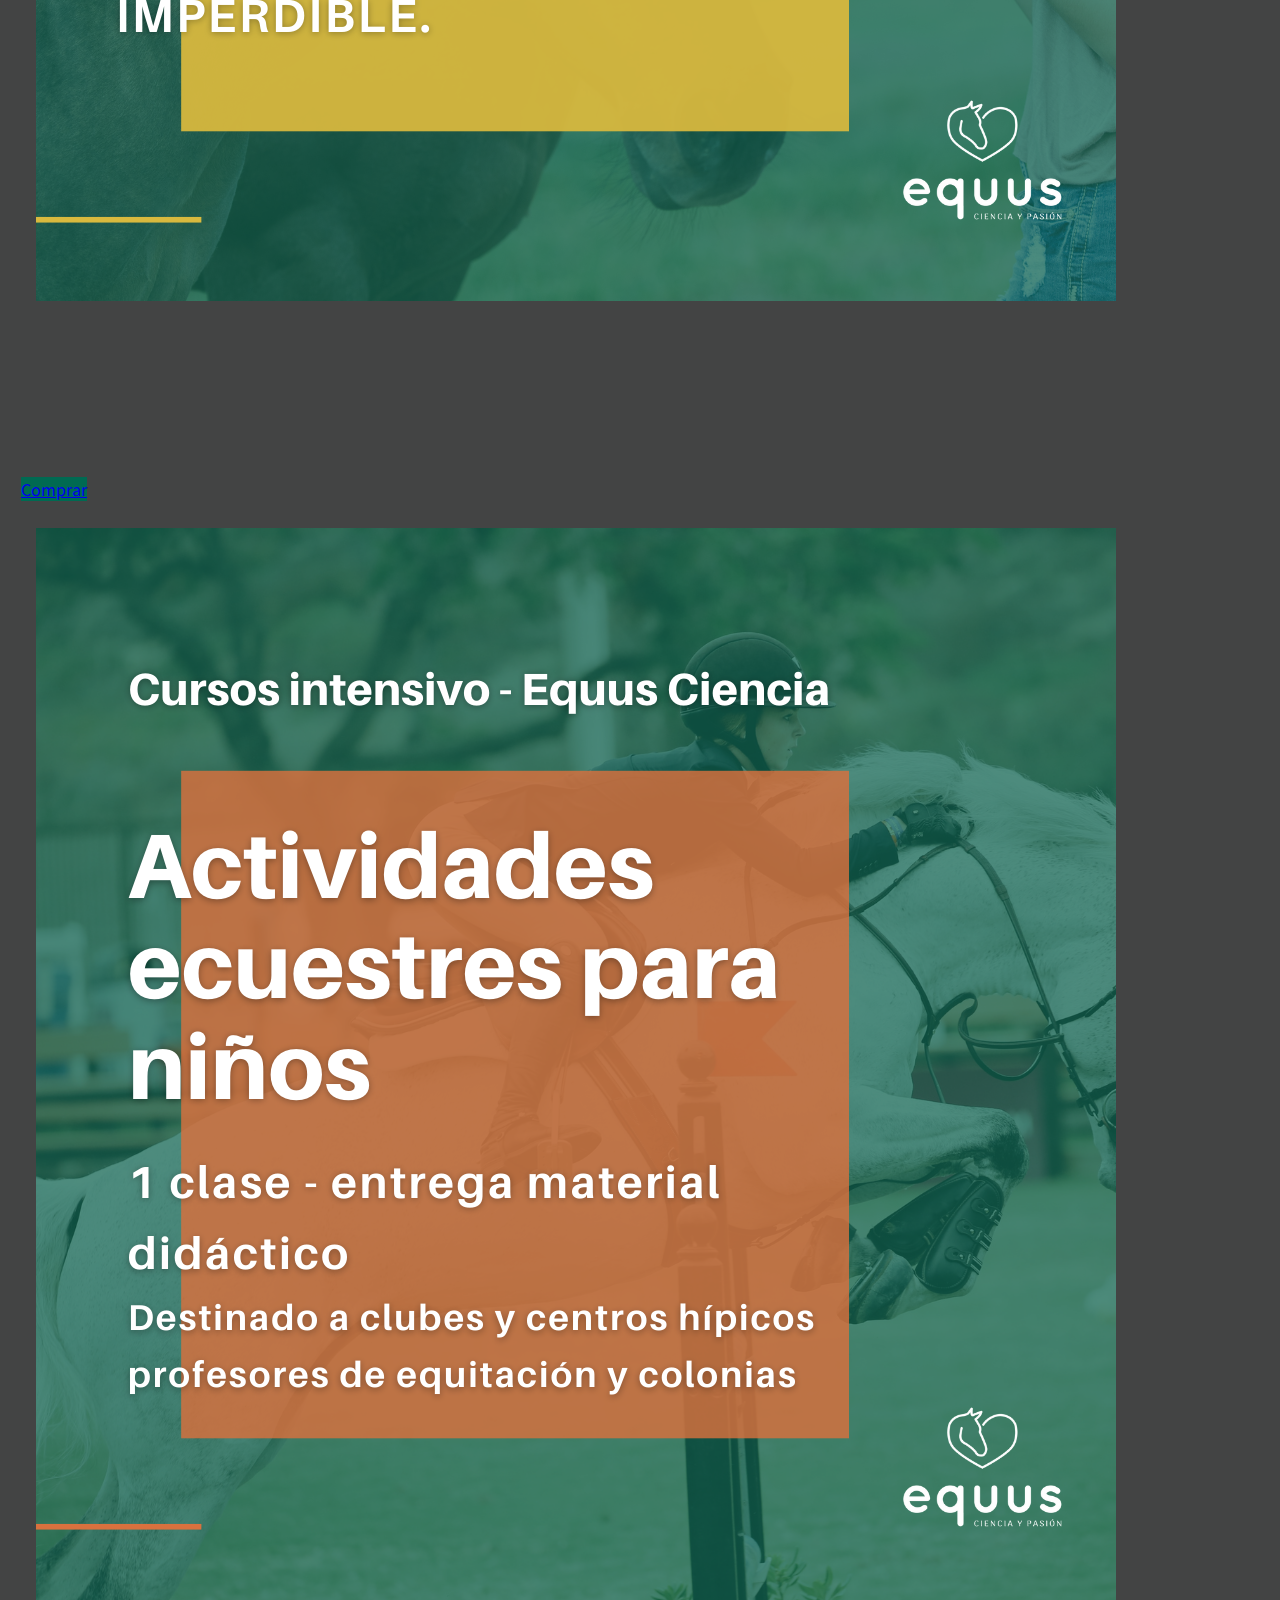
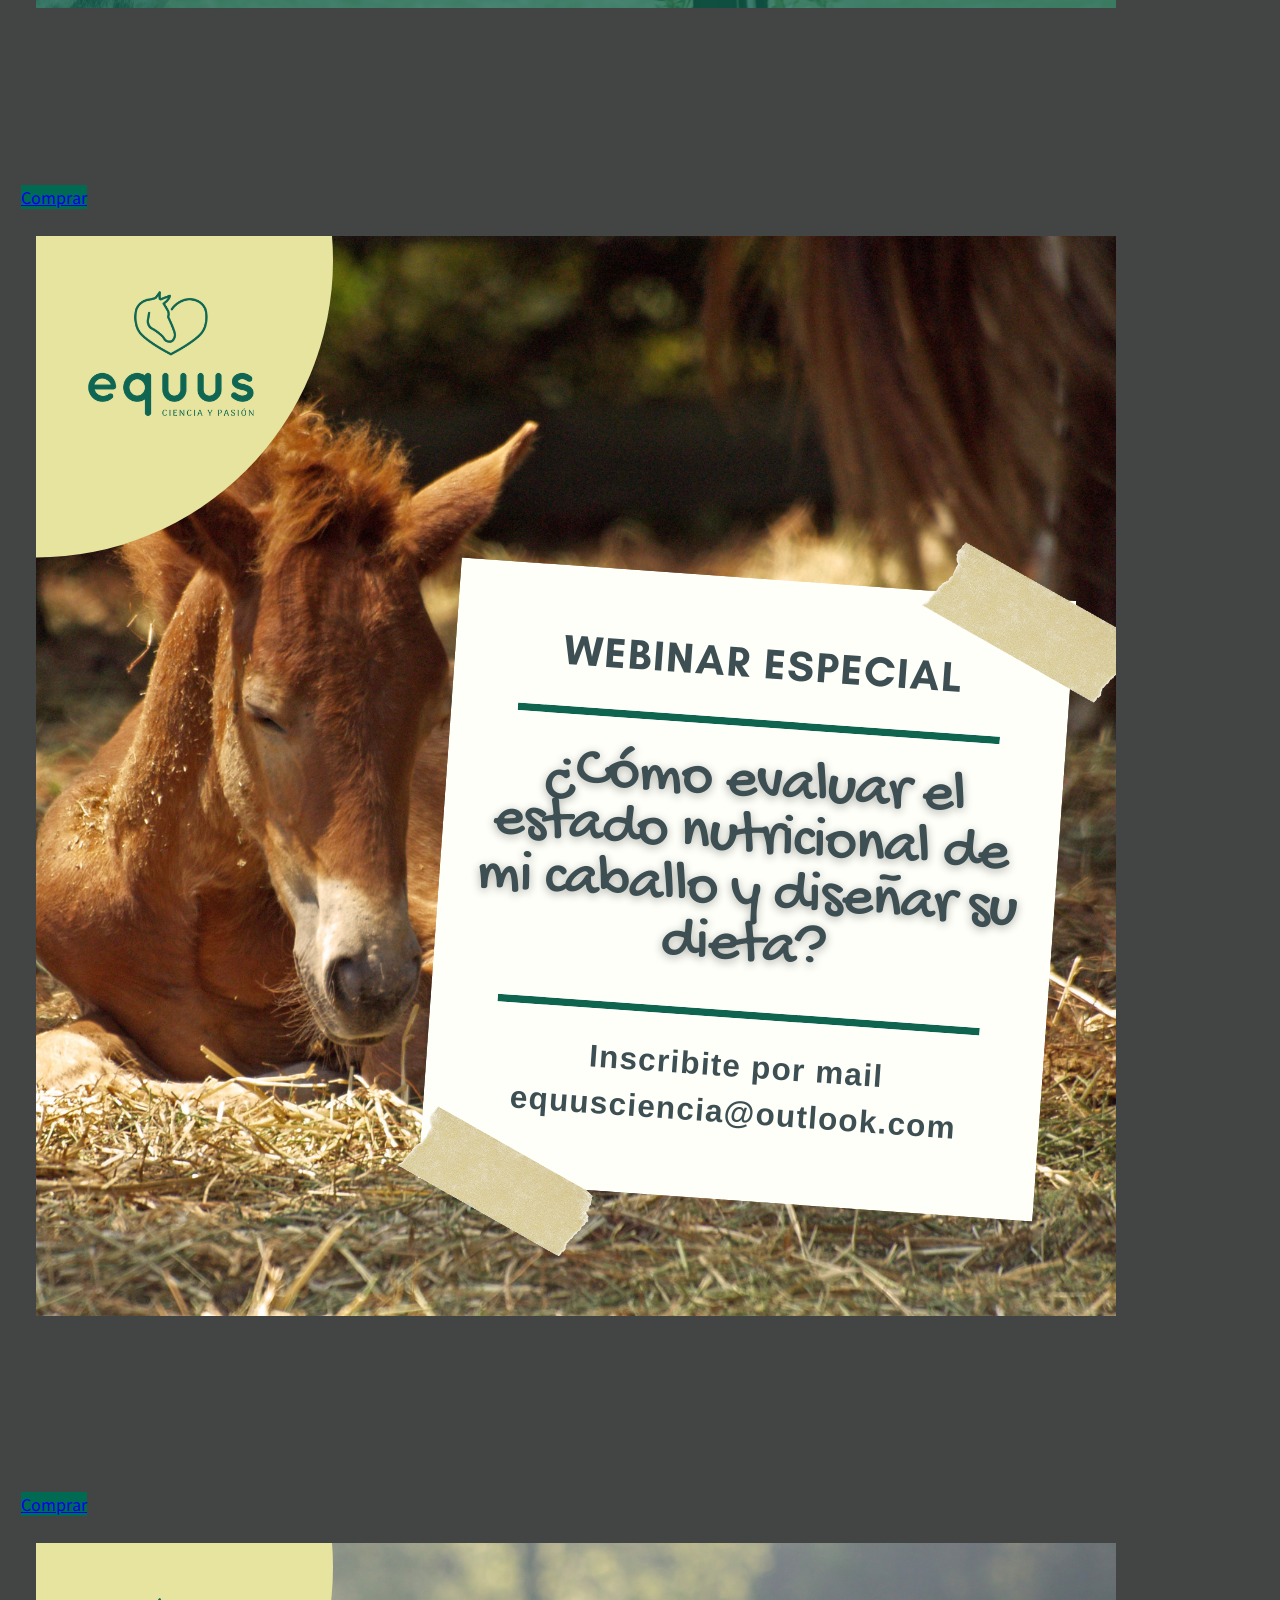
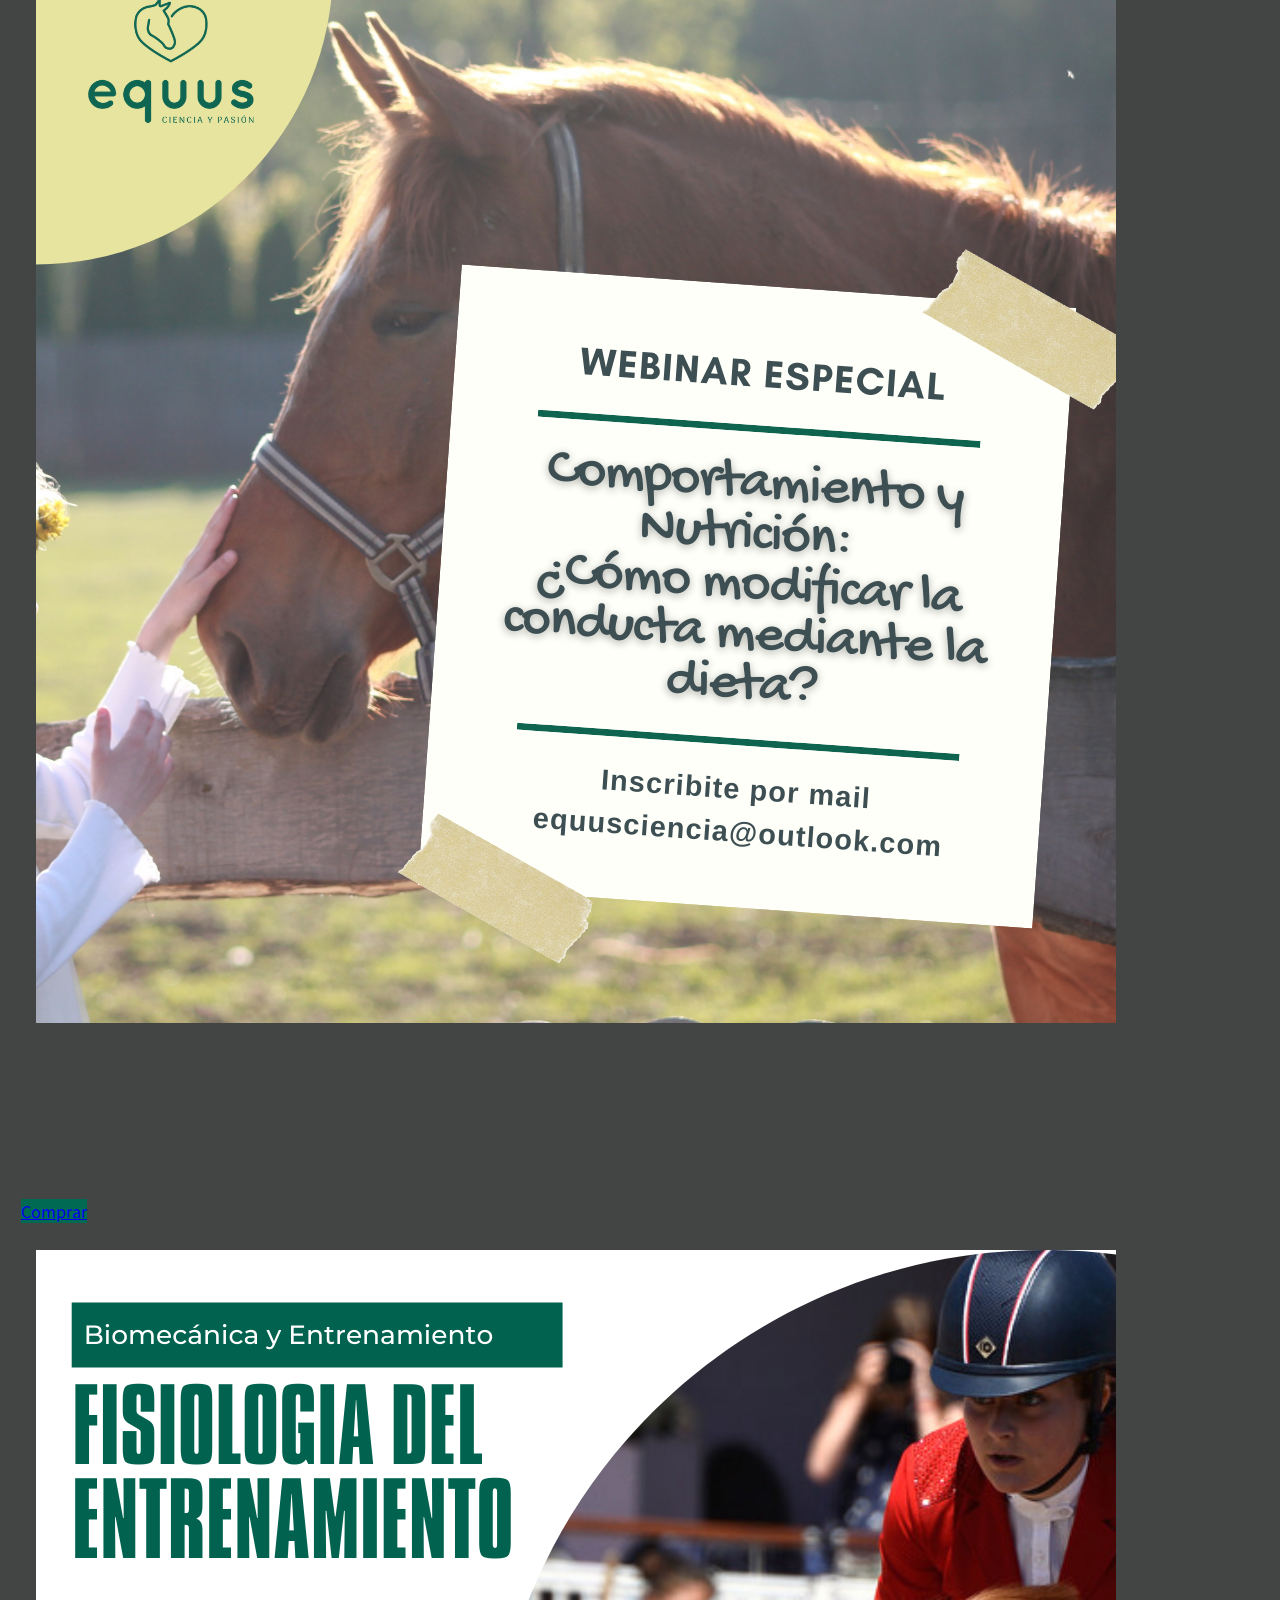
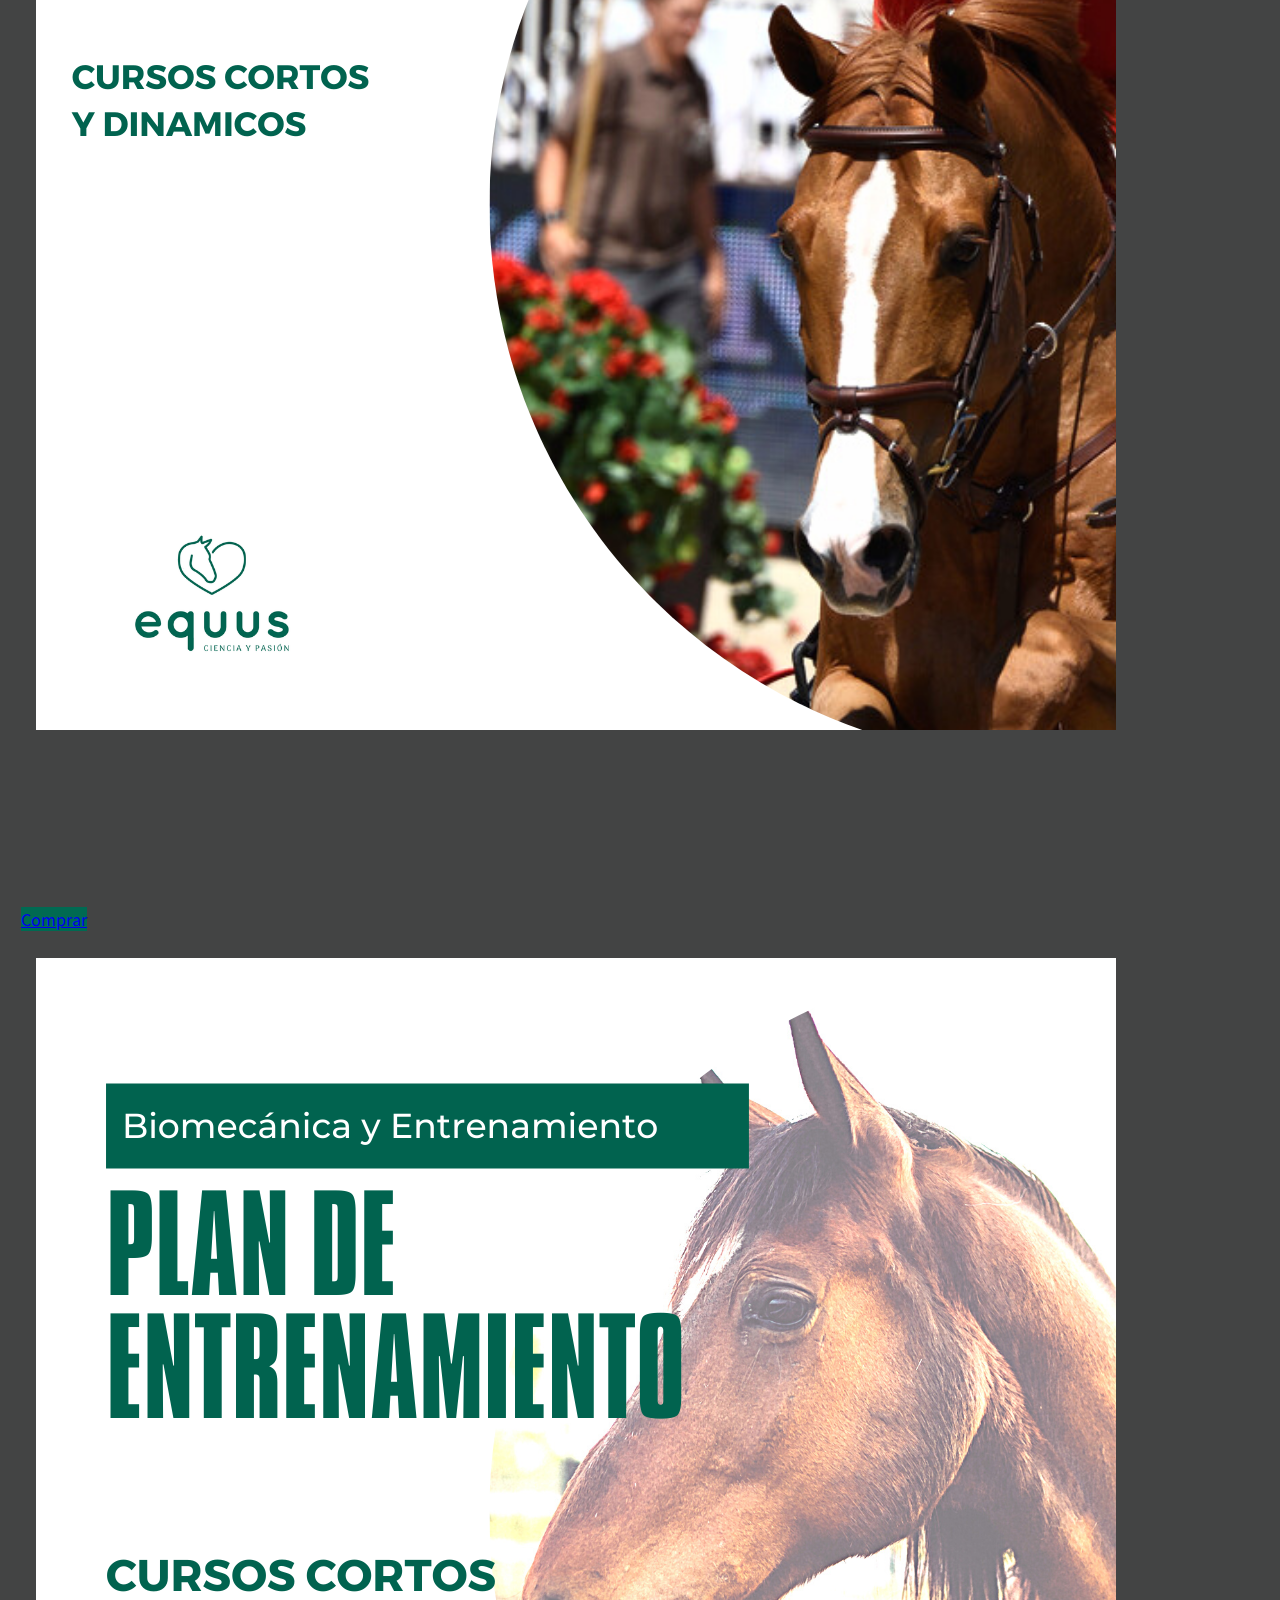
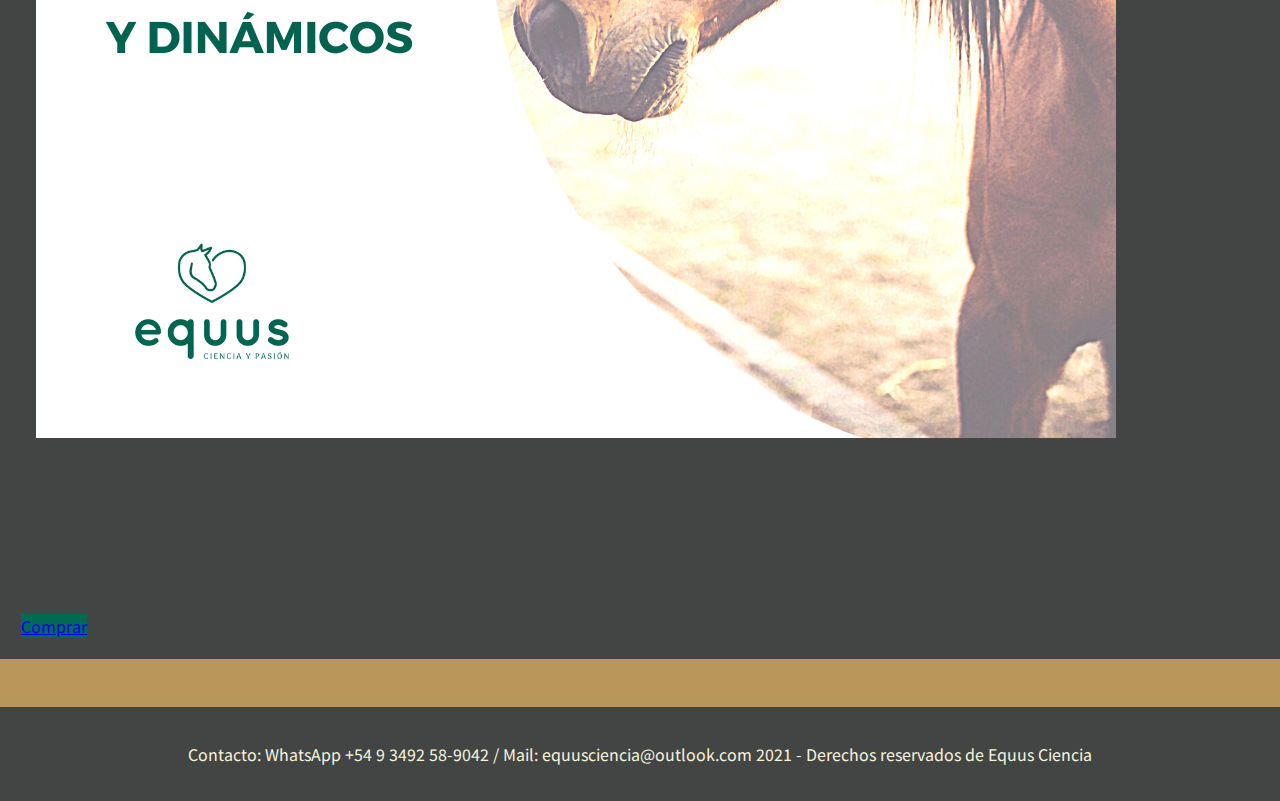
<file: secciones/cursos.html>
<!DOCTYPE html>
<html lang="en">

<head>
    <meta charset="UTF-8">
    <meta http-equiv="X-UA-Compatible" content="IE=edge">
    <meta name="viewport" content="width=device-width, initial-scale=1.0">
    
    <link rel="preconnect" href="https://fonts.googleapis.com">
    <link rel="preconnect" href="https://fonts.gstatic.com" crossorigin>

    <link href="https://fonts.googleapis.com/css2?family=Noto+Sans+JP:wght@100&display=swap" rel="stylesheet">
    <link href="https://cdn.jsdelivr.net/npm/bootstrap@5.1.1/dist/css/bootstrap.min.css" rel="stylesheet"
        integrity="sha384-F3w7mX95PdgyTmZZMECAngseQB83DfGTowi0iMjiWaeVhAn4FJkqJByhZMI3AhiU" crossorigin="anonymous">
    <script src="https://cdn.jsdelivr.net/npm/@popperjs/core@2.9.3/dist/umd/popper.min.js"
        integrity="sha384-W8fXfP3gkOKtndU4JGtKDvXbO53Wy8SZCQHczT5FMiiqmQfUpWbYdTil/SxwZgAN" crossorigin="anonymous">
    </script>
<title>Oferta de cursos</title>
    <!-- ccs con boostrap. -->
    <link rel="stylesheet" href="../estilos/main.css">

    <meta name="keywords" content= "caballos, equinos, yeguas, potros, cursos online, webinars, nutrición, equinoterapia,  etilogía, entrenamiento equino"> 

</head>

<body>

    <!-- menu de la web + fondo -->
    <header>
        <nav class="navbar navbar-dark navbar-expand-lg justify-content-right align-items-right"">
            
            <a href="../index.html" class="logo"><img src="../img/marca-negativo-byn.png" alt="logo equus"
                    class="img-fluid"></a>
           
            <button class="navbar-toggler collapsed" type="button" data-bs-toggle="collapse" data-bs-target="#navbar-content"  aria-expanded="false" aria-label="Toggle navigation" aria-controls="navbarSupportedContent">
                <span class="navbar-toggler-icon"></span>
            </button>
            
            <div class="collapse navbar-collapse" id="navbar-content">
                <ul class="nav">
                    <li class="nav-item">
                        <a class="nav-link" href="../secciones/cursos.html">cursos</a>
                    </li>
                    <li class="nav-item">
                        <a class="nav-link" href="../secciones/asesoramiento.html">asesoramiento</a>
                    </li>
                    <li class="nav-item">
                        <a class="nav-link" href="../secciones/videos.html">videos</a>
                    </li>
                    <li class="nav-item">
                        <a class="nav-link" href="../secciones/contacto.html">contacto</a>
                    </li>
                </ul>
            </div>
        </nav>
    
    </header>

    <main>
        <!-- CONSULTAR A LUNA
COMO HACER PARA QUE QUEDE RESPONSIVE Y CENTRADO LOS CURSOS -->
        <div class="container mt-5 mb-5">
            <img src="../img/cursos portada.png" class="img-fluid" alt="portada cursos">

            <!-- CONSULTAR A LUNA -->
            
            <div class="row row-cols-1 row-cols-md-2 g-4">
                <div class="col">
                    <div class="card">
                        <img src="../img/1.png" class="card-img-top" alt="Curso cuidado y nutrición">
                        <div class="card-body">
                            <h5 class="card-title">Valor:$5500 - 5 clases</h5>
                            <p class="card-text">Aprendé como cuidar a tu caballo a través de una dieta saludable y segmentada de acuerdo a su organismo y peso.</p>
                            <a href="https://wa.link/9l4blm" class="btn btn-primary">Comprar</a>
                        </div>
                    </div>
                </div>
                <div class="col">
                    <div class="card">
                        <img src="../img/4.png" class="card-img-top" alt="Curso actividades equestres">
                        <div class="card-body">
                            <h5 class="card-title">Valor: $5500 - clases</h5>
                            <p class="card-text">Una capacitación ideal para descubrir nuevas actividades que puedan realizar los más chicos junto a los caballos</p>
                            <a href="https://wa.link/9l4blm" class="btn btn-primary">Comprar</a>
                        </div>
                        
                    </div>
                </div>
                <div class="col">
                    <div class="card">
                        <img src="../img/6.png" class="card-img-top" alt="webinar evaluacion">
                        <div class="card-body">
                            <h5 class="card-title">Valor:$800 - 3hs</h5>
                            <p class="card-text">La nutrición es fundamental el desarrollo y cuidado del caballo. Con esta propuesta vas a poder esquematizar y poner en práctica un correcto plan de desarrollo</p>
                            <a href="https://wa.link/9l4blm" class="btn btn-primary">Comprar</a>
                        </div>
                    </div>
                </div>
                <div class="col">
                    <div class="card">
                        <img src="../img/7.png" class="card-img-top" alt="webinar comportamiento">
                        <div class="card-body">
                            <h5 class="card-title">Valor:$800 - 3hs</h5>
                            <p class="card-text">Un caballo mal alimentado puede ser un problema. La falta de nutrientes puede modificar su conducta volviendolo inestable. Conocé como corregir este problema en nuestro webinar</p>
                            <a href="https://wa.link/9l4blm" class="btn btn-primary">Comprar</a>
                        </div>
                    </div>
                </div>
                <div class="col">
                    <div class="card">
                        <img src="../img/39.png" class="card-img-top" alt="...">
                        <div class="card-body">
                            <h5 class="card-title">Valor: $10.000 - 8 semanas</h5>
                            <p class="card-text">Una propuesta integramente abocada al cuidado y desarrollo de caballos de competición.</p>
                            <a href="https://wa.link/9l4blm" class="btn btn-primary">Comprar</a>
                        </div>
                    </div>
                </div>
                <div class="col">
                    <div class="card">
                        <img src="../img/38.png" class="card-img-top" alt="...">
                        <div class="card-body">
                            <h5 class="card-title">Valor: $10.000- 8 semanas</h5>
                            <p class="card-text">Una capacitación orientada al entrenamiento y cuidado de caballos para de estancias</p>
                            <a href="https://wa.link/9l4blm" class="btn btn-primary">Comprar</a>
                        </div>
                    </div>
                </div>
            </div>
        
        </div>
        
    </main>
    <script src='https://cdn.jsdelivr.net/npm/bootstrap@5.0.2/dist/js/bootstrap.bundle.min.js'></script>
</body>
<br><br>
<footer>
    Contacto: WhatsApp +54 9 3492 58-9042 / Mail: equusciencia@outlook.com
    2021 - Derechos reservados de Equus Ciencia
</footer>

</html>
</file>
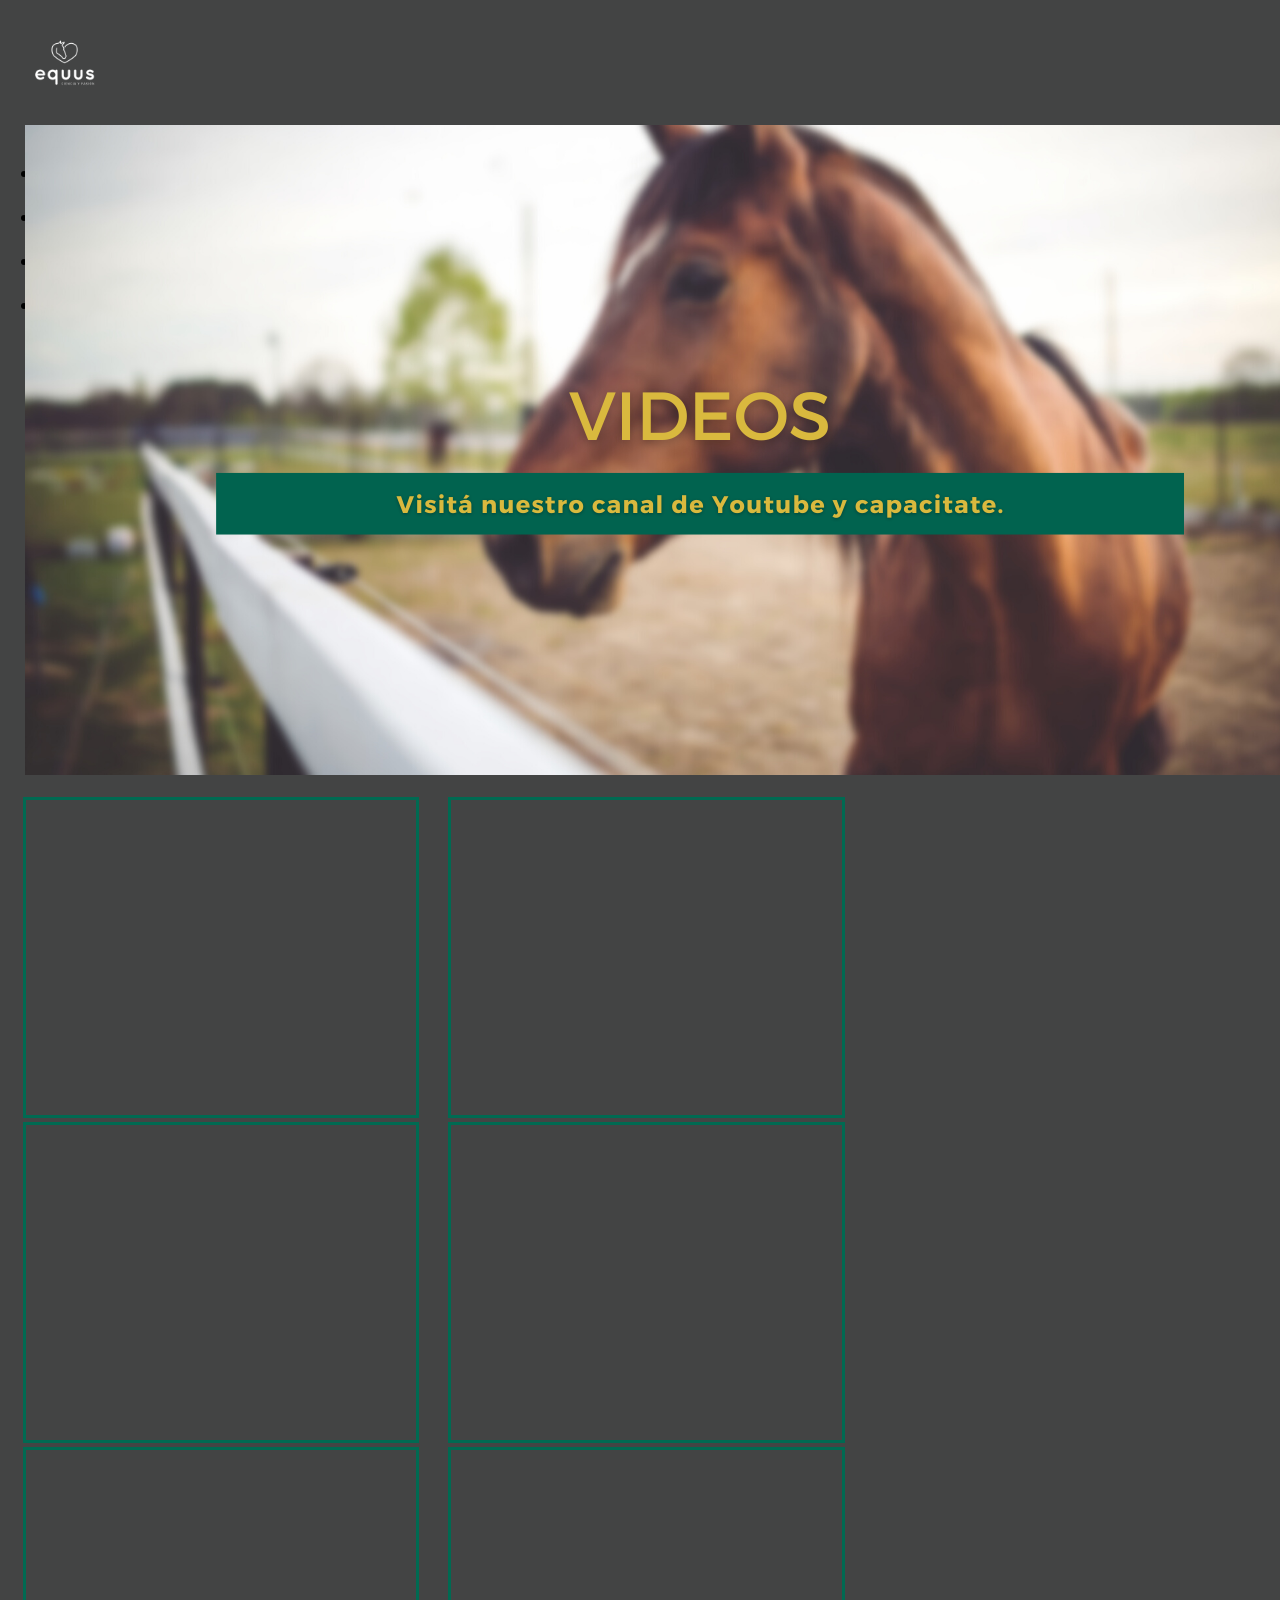
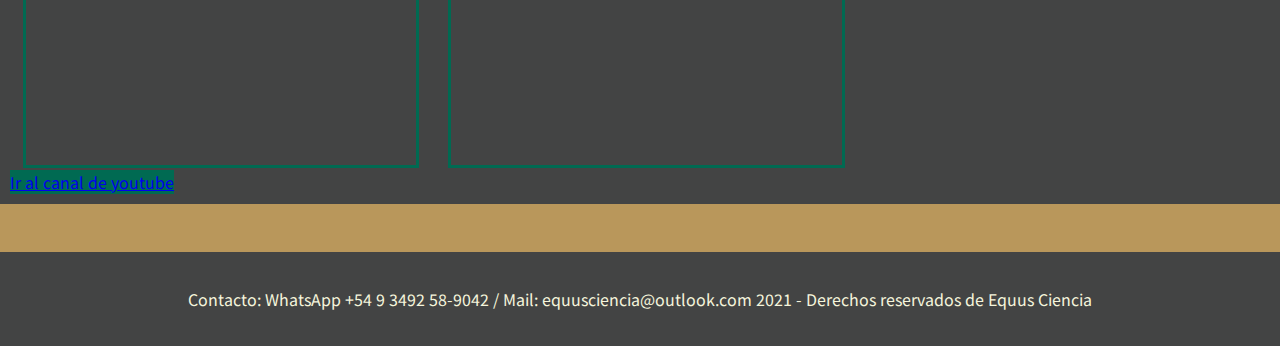
<file: secciones/videos.html>
<!DOCTYPE html>
<html lang="en">

<head>
    <meta charset="UTF-8">
    <meta http-equiv="X-UA-Compatible" content="IE=edge">
    <meta name="viewport" content="width=device-width, initial-scale=1.0">

    <link rel="preconnect" href="https://fonts.googleapis.com">
    <link rel="preconnect" href="https://fonts.gstatic.com" crossorigin>

    <link href="https://fonts.googleapis.com/css2?family=Noto+Sans+JP:wght@100&display=swap" rel="stylesheet">
    <link href="https://cdn.jsdelivr.net/npm/bootstrap@5.1.1/dist/css/bootstrap.min.css" rel="stylesheet"
        integrity="sha384-F3w7mX95PdgyTmZZMECAngseQB83DfGTowi0iMjiWaeVhAn4FJkqJByhZMI3AhiU" crossorigin="anonymous">
    <script src="https://cdn.jsdelivr.net/npm/@popperjs/core@2.9.3/dist/umd/popper.min.js"
        integrity="sha384-W8fXfP3gkOKtndU4JGtKDvXbO53Wy8SZCQHczT5FMiiqmQfUpWbYdTil/SxwZgAN" crossorigin="anonymous">
    </script>
    <title>Bienvenidos a Equus Ciencia</title>
    <!-- ccs con boostrap. -->
    <link rel="stylesheet" href="../estilos/main.css">

    <meta name="keywords"
        content="caballos, equinos, yeguas, potros, cursos online, webinars, bienestar equino, caballos recuperados, establos, polo, equitación, enfermedades equinas, higiene caballos">

</head>

<body>

    <!-- menu de la web + fondo -->
    <header>
        <nav class="navbar navbar-dark navbar-expand-lg justify-content-right align-items-right"">
            
            <a href="../index.html" class="logo"><img src="../img/marca-negativo-byn.png" alt="logo equus"
                    class="img-fluid"></a>
            
            <button class="navbar-toggler collapsed" type="button" data-bs-toggle="collapse" data-bs-target="#navbar-content"  aria-expanded="false" aria-label="Toggle navigation" aria-controls="navbarSupportedContent">
                <span class="navbar-toggler-icon"></span>
            </button>
            
            <div class="collapse navbar-collapse" id="navbar-content">
                <ul class="nav">
                   
                    <li class="nav-item">
                        <a class="nav-link" href="../secciones/cursos.html">cursos</a>
                    </li>
                    <li class="nav-item">
                        <a class="nav-link" href="../secciones/asesoramiento.html">asesoramiento</a>
                    </li>
                    <li class="nav-item">
                        <a class="nav-link" href="../secciones/videos.html">videos</a>
                    </li>
                    <li class="nav-item">
                        <a class="nav-link" href="../secciones/contacto.html">contacto</a>
                    </li>
                </ul>
            </div>
        </nav>
    
    </header>

    <main>
        <!-- CONSULTAR A LUNA
COMO HACER PARA QUE QUEDE RESPONSIVE Y CENTRADO LOS CURSOS -->
        <div class="container mt-5 mb-5">

            <div> <img src="../img/Videos portada.png" class="img-fluid" alt="portada" </div> 
            <div class="ratio ratio-16x9 mb-3">
                <iframe width="560" height="315" src="https://www.youtube.com/embed/-fOtlcuxpgo"
                    title="YouTube video player" frameborder="0"
                    allow="accelerometer; autoplay; clipboard-write; encrypted-media; gyroscope; picture-in-picture"
                    allowfullscreen></iframe>
            </div>

            <div class="ratio ratio-16x9 mb-3">
                <iframe width="560" height="315" src="https://www.youtube.com/embed/rGLUxFvE8ZU"
                    title="YouTube video player" frameborder="0"
                    allow="accelerometer; autoplay; clipboard-write; encrypted-media; gyroscope; picture-in-picture"
                    allowfullscreen></iframe>
            </div>

            <div class="ratio ratio-16x9  mb-3">
                <iframe width="560" height="315" src="https://www.youtube.com/embed/2dI-5J1BA2Y"
                    title="YouTube video player" frameborder="0"
                    allow="accelerometer; autoplay; clipboard-write; encrypted-media; gyroscope; picture-in-picture"
                    allowfullscreen></iframe>
            </div>

            <div class="ratio ratio-16x9 mb-3">
                <iframe width="560" height="315" src="https://www.youtube.com/embed/RbAadMRimXQ"
                    title="YouTube video player" frameborder="0"
                    allow="accelerometer; autoplay; clipboard-write; encrypted-media; gyroscope; picture-in-picture"
                    allowfullscreen></iframe>
            </div>

            <div class="ratio ratio-16x9 mb-3">
                <iframe width="560" height="315" src="https://www.youtube.com/embed/NGFsRNXJ6E8"
                    title="YouTube video player" frameborder="0"
                    allow="accelerometer; autoplay; clipboard-write; encrypted-media; gyroscope; picture-in-picture"
                    allowfullscreen></iframe>
            </div>
            <div class="ratio ratio-16x9 mb-3">
                <iframe width="560" height="315" src="https://www.youtube.com/embed/fc8OzO3o7vc" title="YouTube video player" frameborder="0" allow="accelerometer; autoplay; clipboard-write; encrypted-media; gyroscope; picture-in-picture" allowfullscreen></iframe>
            </div>
        </div>
        <div class="d-grid gap-2 col-6 mx-auto">
            
                <a href="https://www.youtube.com/channel/UCmJg9chTXMJhfSrHfcbAR_g" class="btn btn-primary">Ir al canal de youtube</a>
        </div>

    </main>
    <script src='https://cdn.jsdelivr.net/npm/bootstrap@5.0.2/dist/js/bootstrap.bundle.min.js'></script>


</body>
<br><br>
<footer>
    Contacto: WhatsApp +54 9 3492 58-9042 / Mail: equusciencia@outlook.com
    2021 - Derechos reservados de Equus Ciencia
</footer>

</html>
</file>
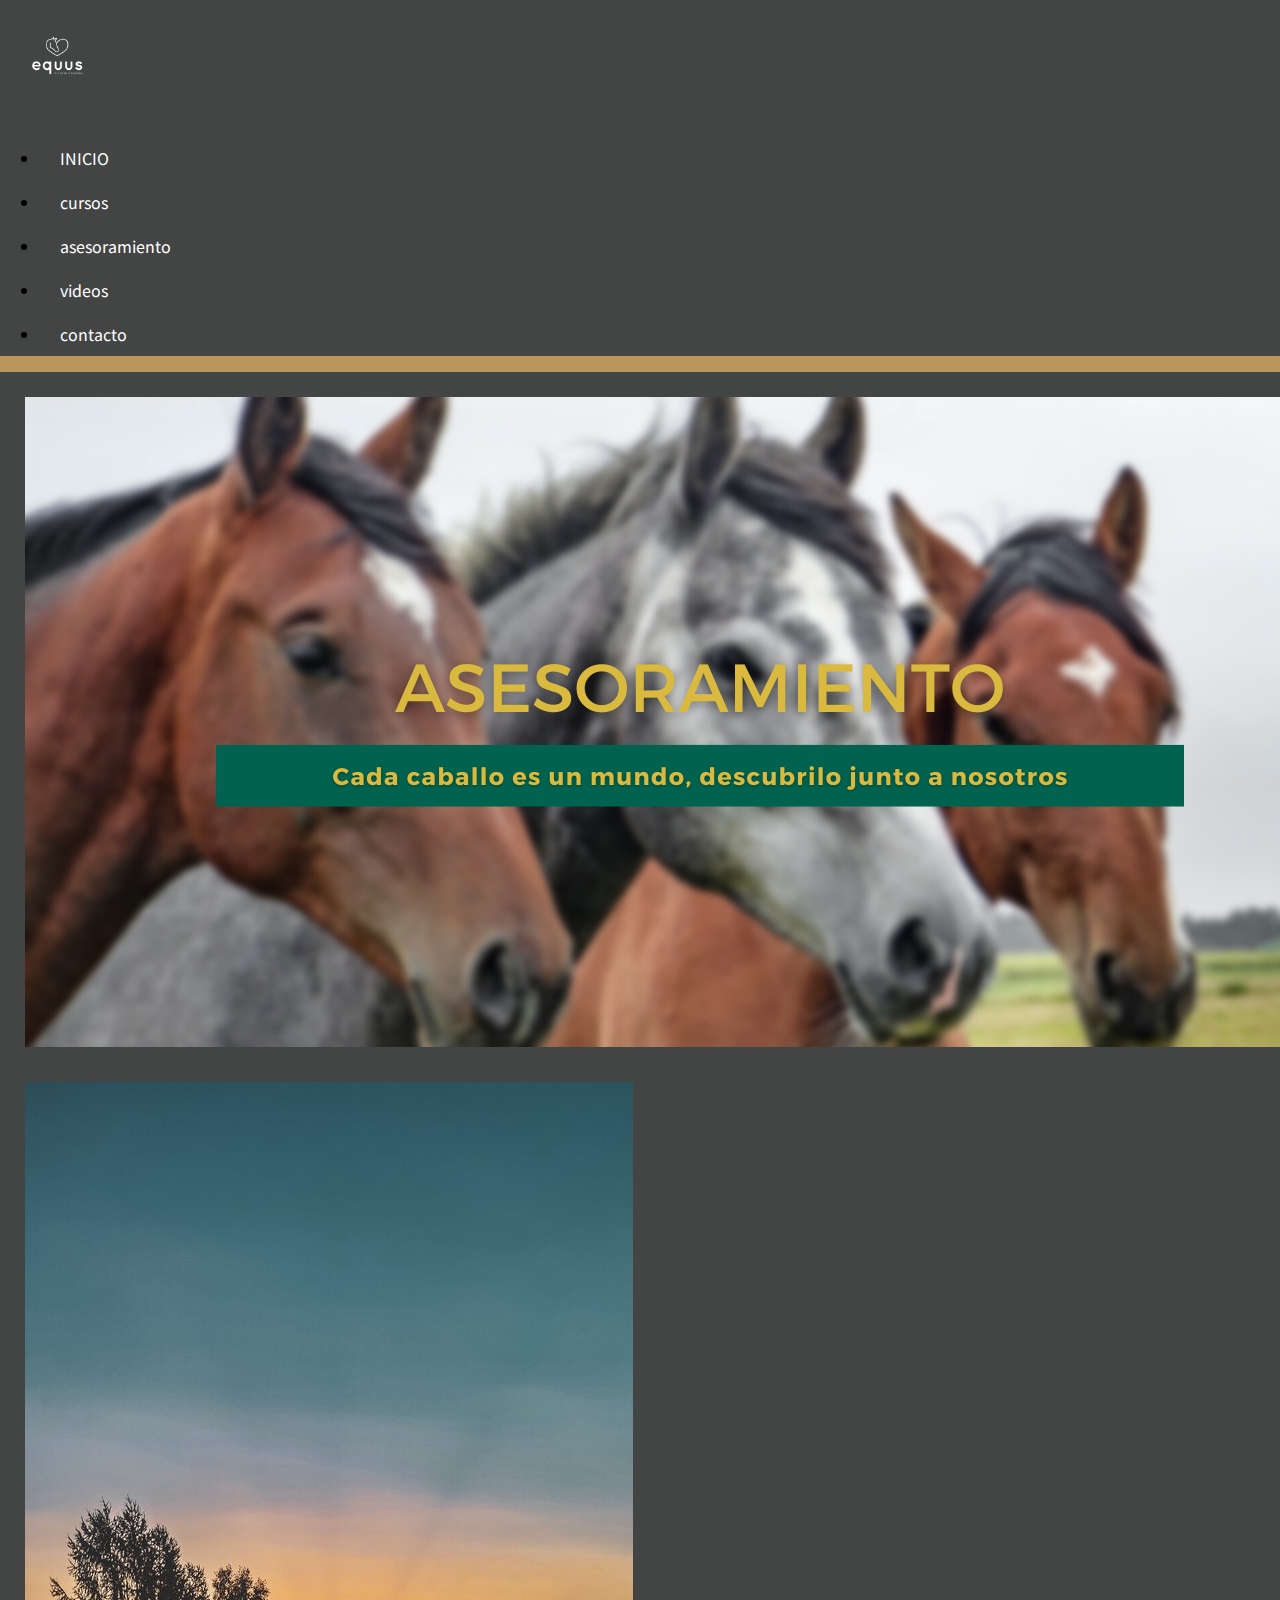
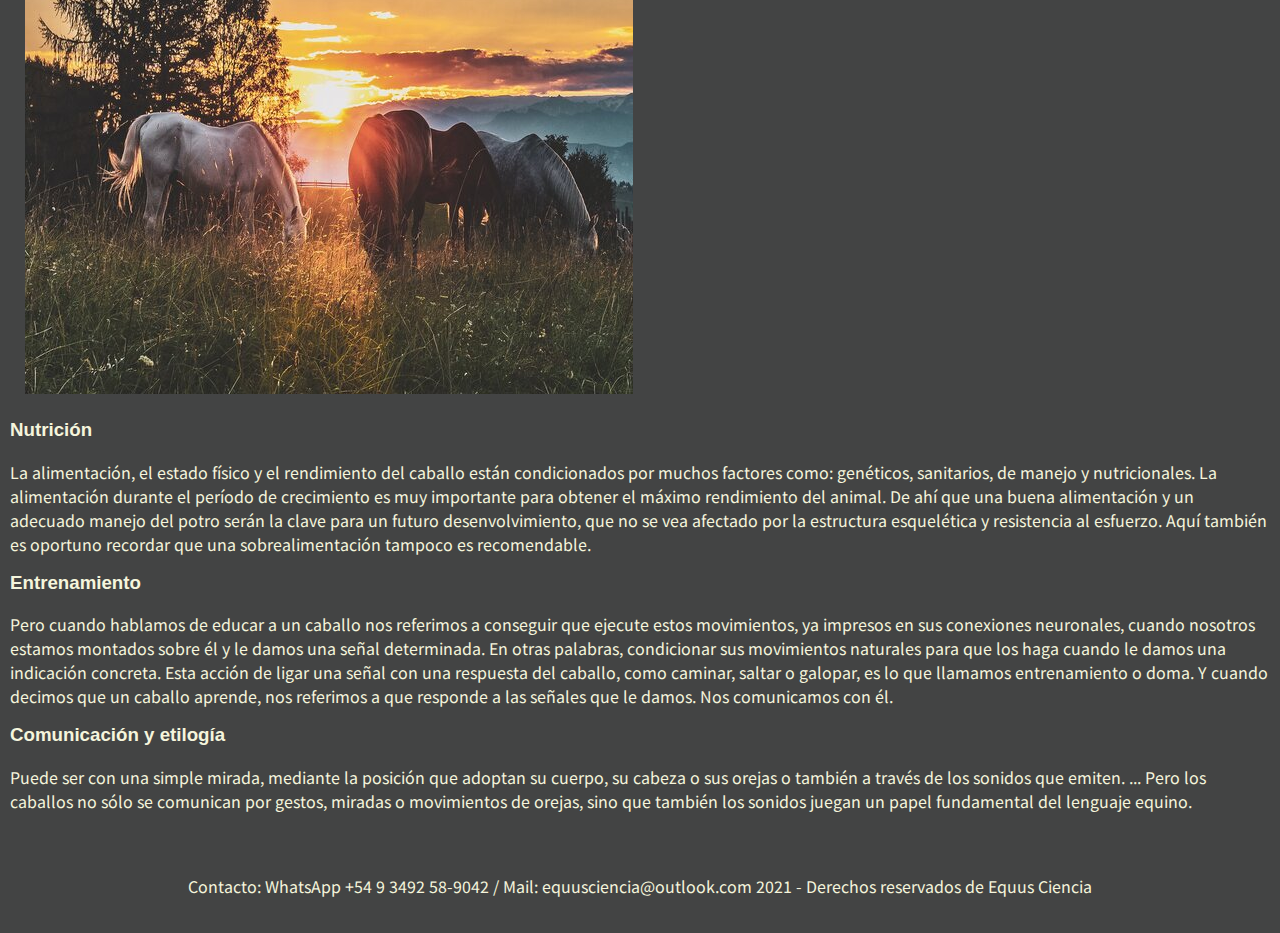
<file: Web desde Cero/secciones/asesoramiento.html>
<!DOCTYPE html>
<html lang="en">

<head>
    <meta charset="UTF-8">
    <meta http-equiv="X-UA-Compatible" content="IE=edge">
    <meta name="viewport" content="width=device-width, initial-scale=1.0">

    <link rel="preconnect" href="https://fonts.googleapis.com">
    <link rel="preconnect" href="https://fonts.gstatic.com" crossorigin>
    <link href="https://fonts.googleapis.com/css2?family=Noto+Sans+JP:wght@100&display=swap" rel="stylesheet">
    <link href="https://cdn.jsdelivr.net/npm/bootstrap@5.1.1/dist/css/bootstrap.min.css" rel="stylesheet"
        integrity="sha384-F3w7mX95PdgyTmZZMECAngseQB83DfGTowi0iMjiWaeVhAn4FJkqJByhZMI3AhiU" crossorigin="anonymous">
    <title>asesoramiento</title>
    <link rel="stylesheet" href="../estilos/main.css">

    <meta name="keywords" content= "caballos, equinos, yeguas, potros, cursos online, webinars, bienestar equino, caballos recuperados, entrenamiento caballos"> 
</head>

<body>
    <header>
        <nav class="navbar d-flex justify-content-right align-items-right">
            <a href="../index.html" class="logo"><img src="../img/marca-negativo-byn.png" alt="logo equus"
                    class="img-fluid"></a>
            <ul class="nav">
                <li class="nav-item">
                    <a class="nav-link active" aria-current="page" href="../index.html">INICIO</a>
                </li>
                <li class="nav-item">
                    <a class="nav-link" href="../secciones/cursos.html">cursos</a>

                </li>
                <li class="nav-item">
                    <a class="nav-link" href="../secciones/asesoramiento.html">asesoramiento</a>
                </li>
                <li class="nav-item">
                    <a class="nav-link" href="../secciones/videos.html">videos</a>
                </li>
                <li class="nav-item">
                    <a class="nav-link" href="../secciones/contacto.html">contacto</a>
                </li>
            </ul>
        </nav>
    </header>

    <main>
        <div class="container mt-5 mb-5">

            <img src="../img/Página Web Eventos CorrerMaratón Negro y Verde.png" class="img-fluid" alt="asesoramiento">


            <div class="row">
                <div class="col-lg-6 order-1 order-lg-2" data-aos="fade-left">
                    <img src="../img/rsz_eberhard-grossgasteiger-38_xhfo6yci-unsplash.jpg" class="img-fluid" alt="Flor Godoy">
                </div>
                <div class="col-lg-6 pt-4 pt-lg-0 order-2 order-lg-1 content" data-aos="fade-right">
                    <h3>Nutrición</h3>
                    <p> La alimentación, el estado físico y el rendimiento del caballo están condicionados por muchos
                        factores como: genéticos, sanitarios, de manejo y nutricionales. La alimentación durante el
                        período
                        de crecimiento es muy importante para obtener el máximo rendimiento del animal.

                        De ahí que una buena alimentación y un adecuado manejo del potro serán la clave para un futuro
                        desenvolvimiento, que no se vea afectado por la estructura esquelética y resistencia al
                        esfuerzo.
                        Aquí también es oportuno recordar que una sobrealimentación tampoco es recomendable. </p>

                    <h3>Entrenamiento</h3>
                    <p> Pero cuando hablamos de educar a un caballo nos referimos a conseguir que ejecute estos
                        movimientos,
                        ya impresos en sus conexiones neuronales, cuando nosotros estamos montados sobre él y le damos
                        una
                        señal determinada.

                        En otras palabras, condicionar sus movimientos naturales para que los haga cuando le damos una
                        indicación concreta.

                        Esta acción de ligar una señal con una respuesta del caballo, como caminar, saltar o galopar, es
                        lo
                        que llamamos entrenamiento o doma.

                        Y cuando decimos que un caballo aprende, nos referimos a que responde a las señales que le
                        damos.
                        Nos comunicamos con él.</p>

                    <h3>Comunicación y etilogía</h3>
                    <p> Puede ser con una simple mirada, mediante la posición que adoptan su cuerpo, su cabeza o sus
                        orejas o también a través de los sonidos que emiten. ... Pero los caballos no sólo se comunican
                        por gestos, miradas o movimientos de orejas, sino que también los sonidos juegan un papel
                        fundamental del lenguaje equino. </p>





                </div>




            </div>

        </div>
    </main>





</body>
<footer>
    Contacto: WhatsApp +54 9 3492 58-9042 / Mail: equusciencia@outlook.com
    2021 - Derechos reservados de Equus Ciencia
</footer>

</html>
</file>
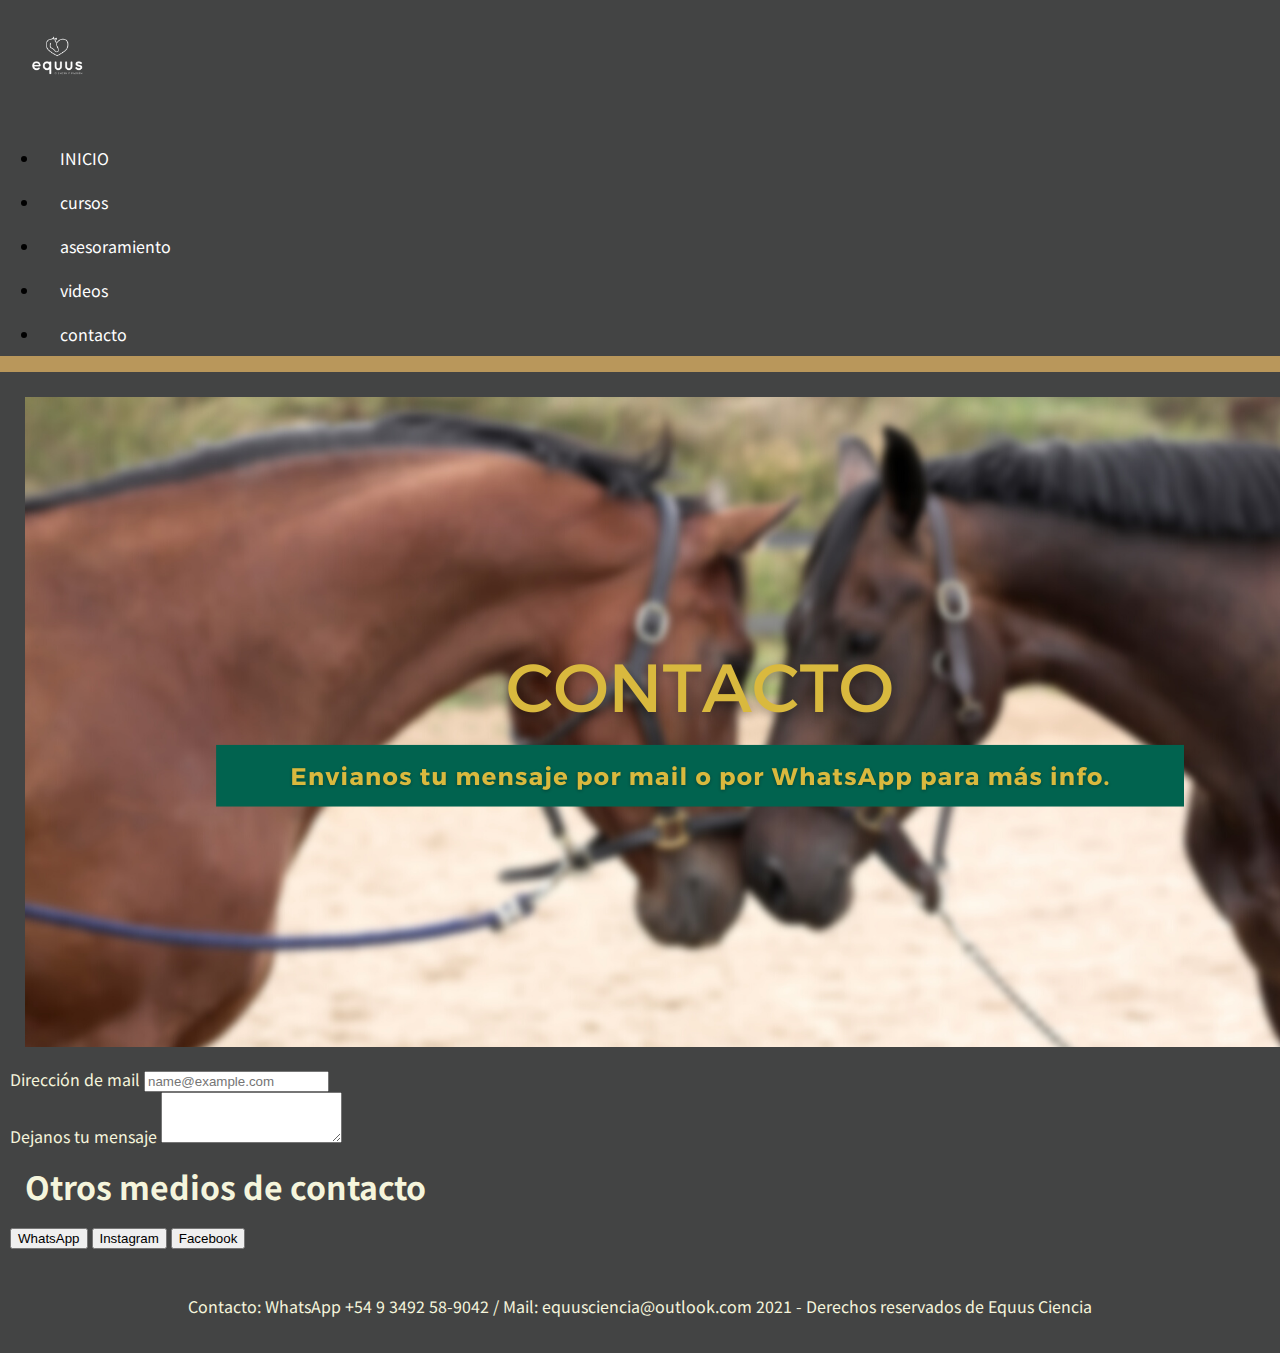
<file: Web desde Cero/secciones/contacto.html>
<!DOCTYPE html>
<html lang="en">

<head>
    <meta charset="UTF-8">
    <meta http-equiv="X-UA-Compatible" content="IE=edge">
    <meta name="viewport" content="width=device-width, initial-scale=1.0">
   
    <link rel="preconnect" href="https://fonts.googleapis.com">
    <link rel="preconnect" href="https://fonts.gstatic.com" crossorigin>
    <link href="https://fonts.googleapis.com/css2?family=Noto+Sans+JP:wght@100&display=swap" rel="stylesheet">
    <link href="https://cdn.jsdelivr.net/npm/bootstrap@5.1.1/dist/css/bootstrap.min.css" rel="stylesheet"
        integrity="sha384-F3w7mX95PdgyTmZZMECAngseQB83DfGTowi0iMjiWaeVhAn4FJkqJByhZMI3AhiU" crossorigin="anonymous">
        <meta name="keywords" content= "caballos, equinos, yeguas, potros, cursos online, webinars, bienestar equino, asesoramiento equinos"> 

    <link rel="stylesheet" href="../estilos/main.css">
</head>

<body>
    <header>
        <nav class="navbar d-flex justify-content-right align-items-right">
            <a href="../index.html" class="logo"><img src="../img/marca-negativo-byn.png" alt="logo equus"
                    class="img-fluid"></a>
            <ul class="nav">
                <li class="nav-item">
                    <a class="nav-link active" aria-current="page" href="../index.html">INICIO</a>
                </li>
                <li class="nav-item">
                    <a class="nav-link" href="../secciones/cursos.html">cursos</a>

                </li>
                <li class="nav-item">
                    <a class="nav-link" href="../secciones/asesoramiento.html">asesoramiento</a>
                </li>
                <li class="nav-item">
                    <a class="nav-link" href="../secciones/videos.html">videos</a>
                </li>
                <li class="nav-item">
                    <a class="nav-link" href="../secciones/contacto.html">contacto</a>
                </li>
            </ul>
        </nav>
    </header>

    <main>
        <div class="container mt-5 mb-5">
            <img src="../img/contacto portada.png" class="img-fluid" alt="asesoramiento">

            <div class="mb-3">
                <label for="exampleFormControlInput1" class="form-label">Dirección de mail</label>
                <input type="email" class="form-control" id="exampleFormControlInput1" placeholder="name@example.com">
              </div>
              <div class="mb-3">
                <label for="exampleFormControlTextarea1" class="form-label">Dejanos tu mensaje</label>
                <textarea class="form-control" id="exampleFormControlTextarea1" rows="3"></textarea>
              </div>
              
              <h1>Otros medios de contacto</h1> 
              <div class="d-grid gap-2">
                <button class="btn btn-primary" type="button">WhatsApp</button>
                <button class="btn btn-primary" type="button">Instagram</button>
                <button class="btn btn-primary" type="button">Facebook</button>

              </div>             


        </div>
    </main>





</body>
<footer>
    Contacto: WhatsApp +54 9 3492 58-9042 / Mail: equusciencia@outlook.com
    2021 - Derechos reservados de Equus Ciencia
</footer>

</html>
</file>
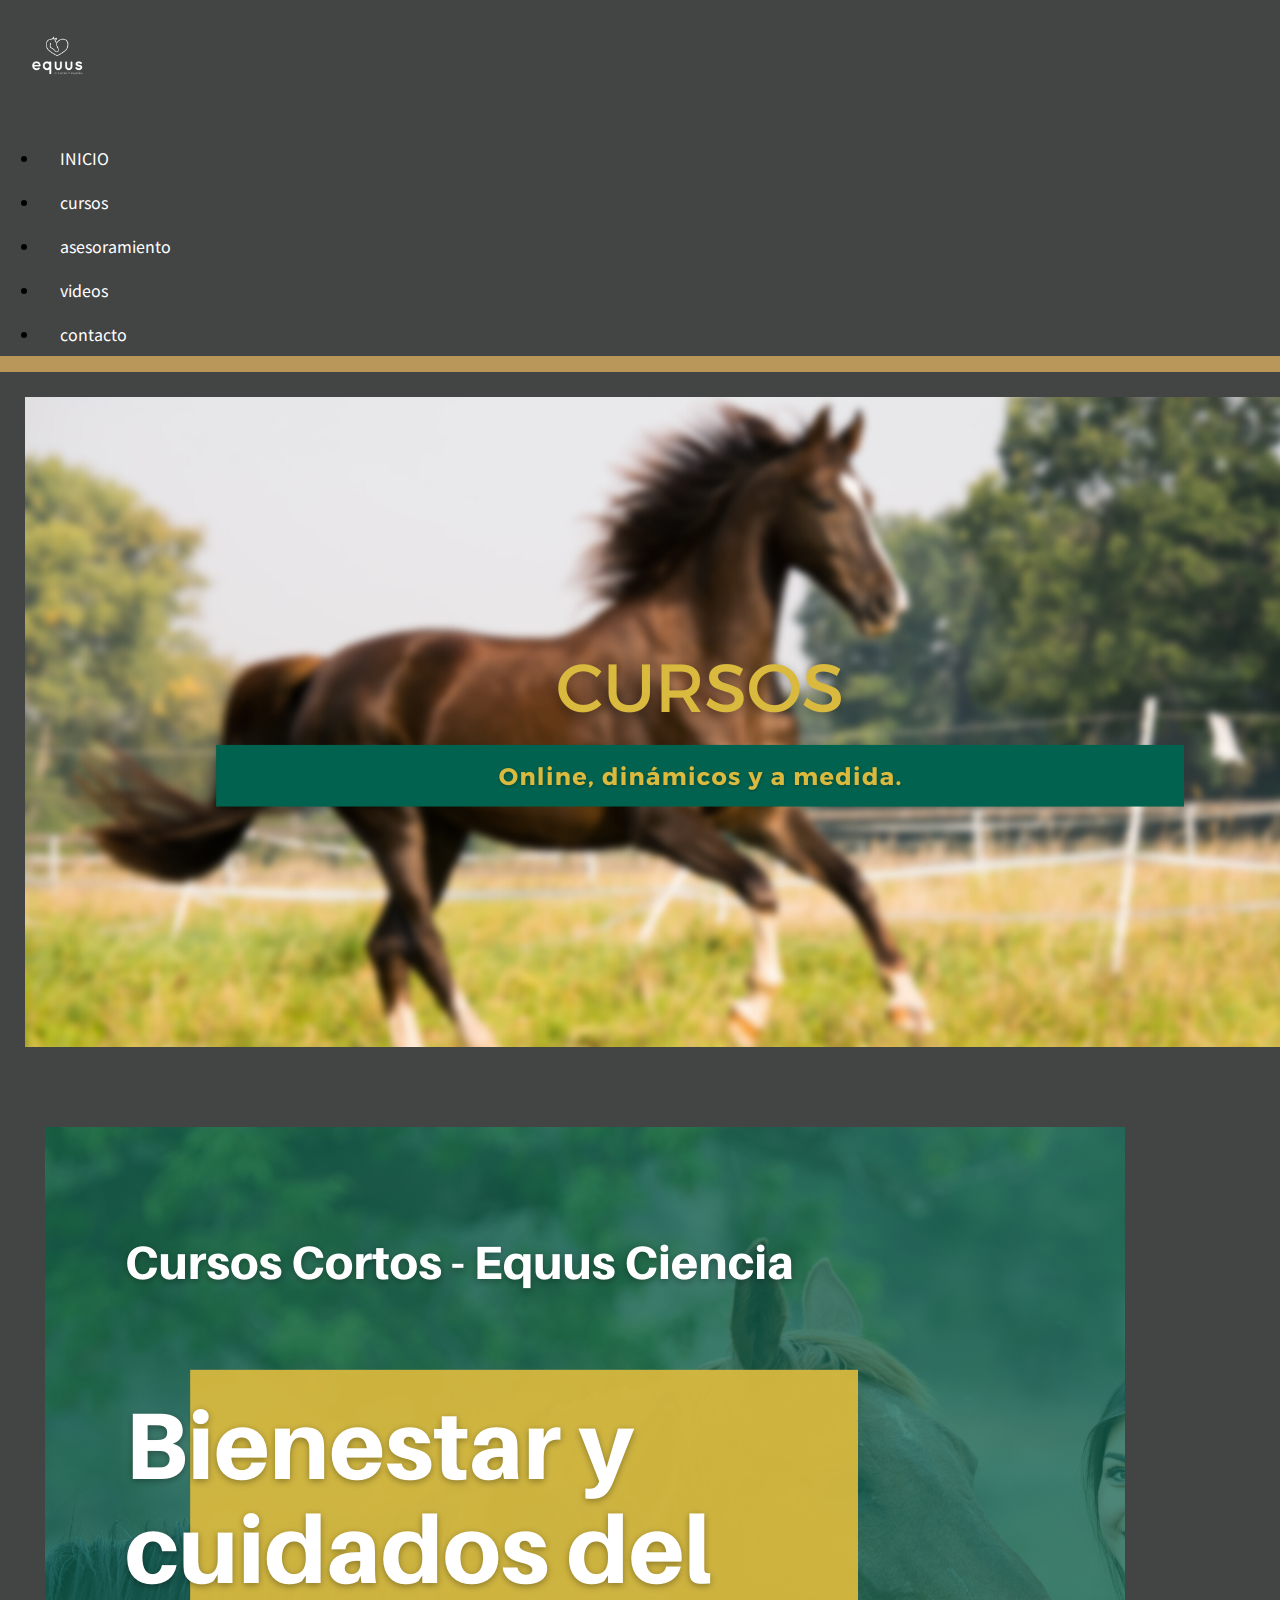
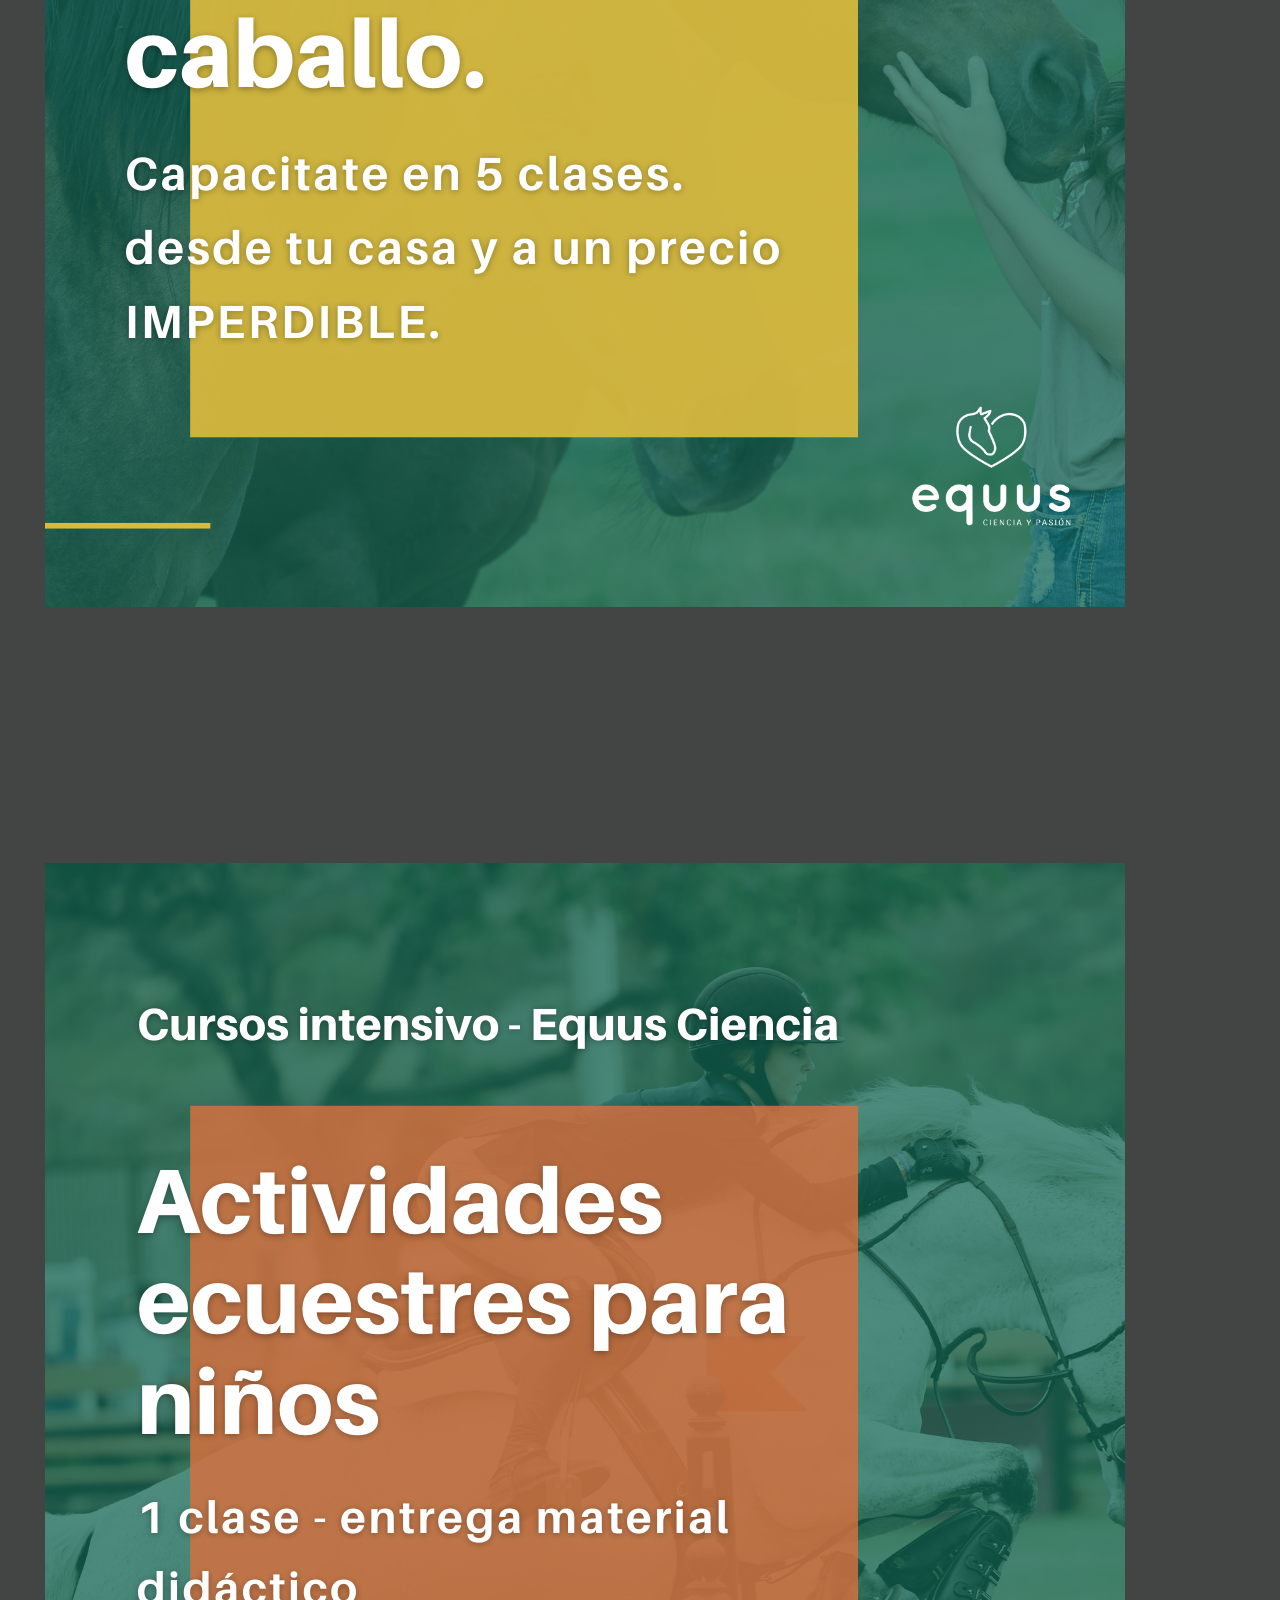
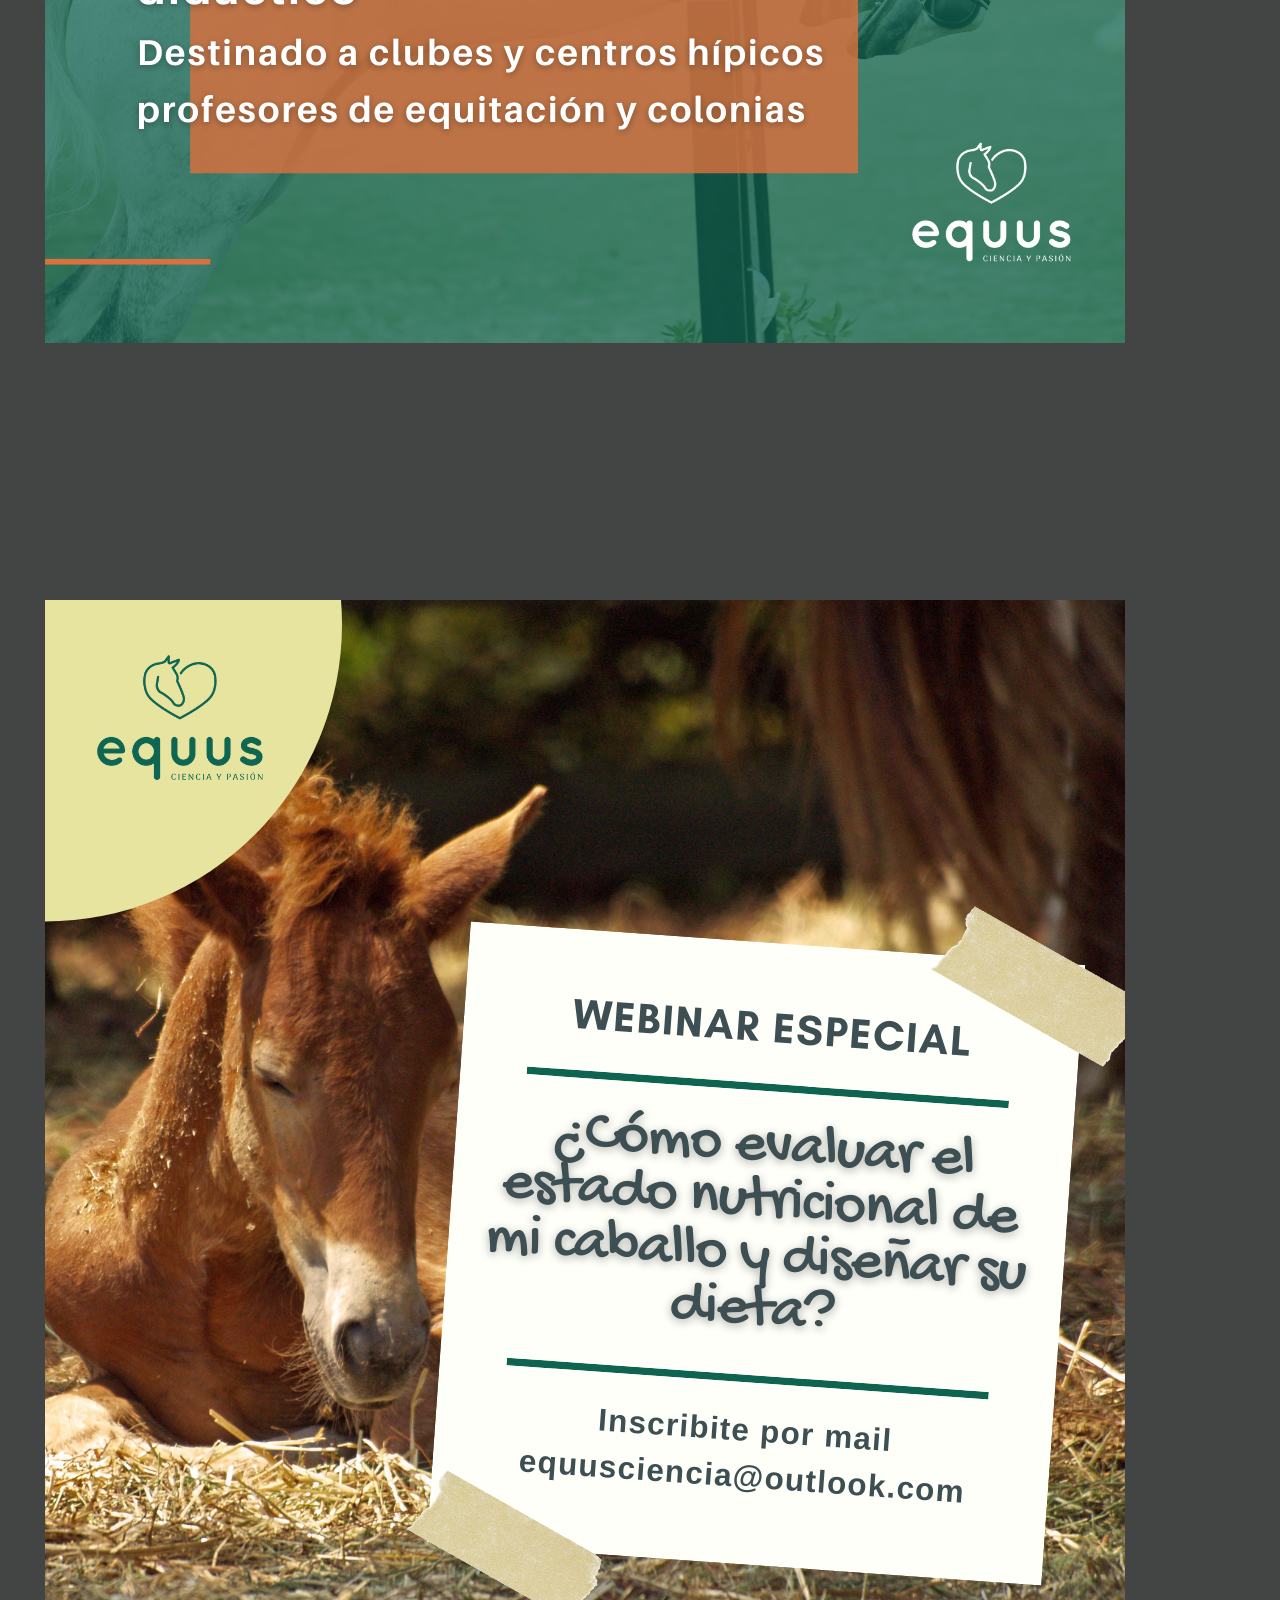
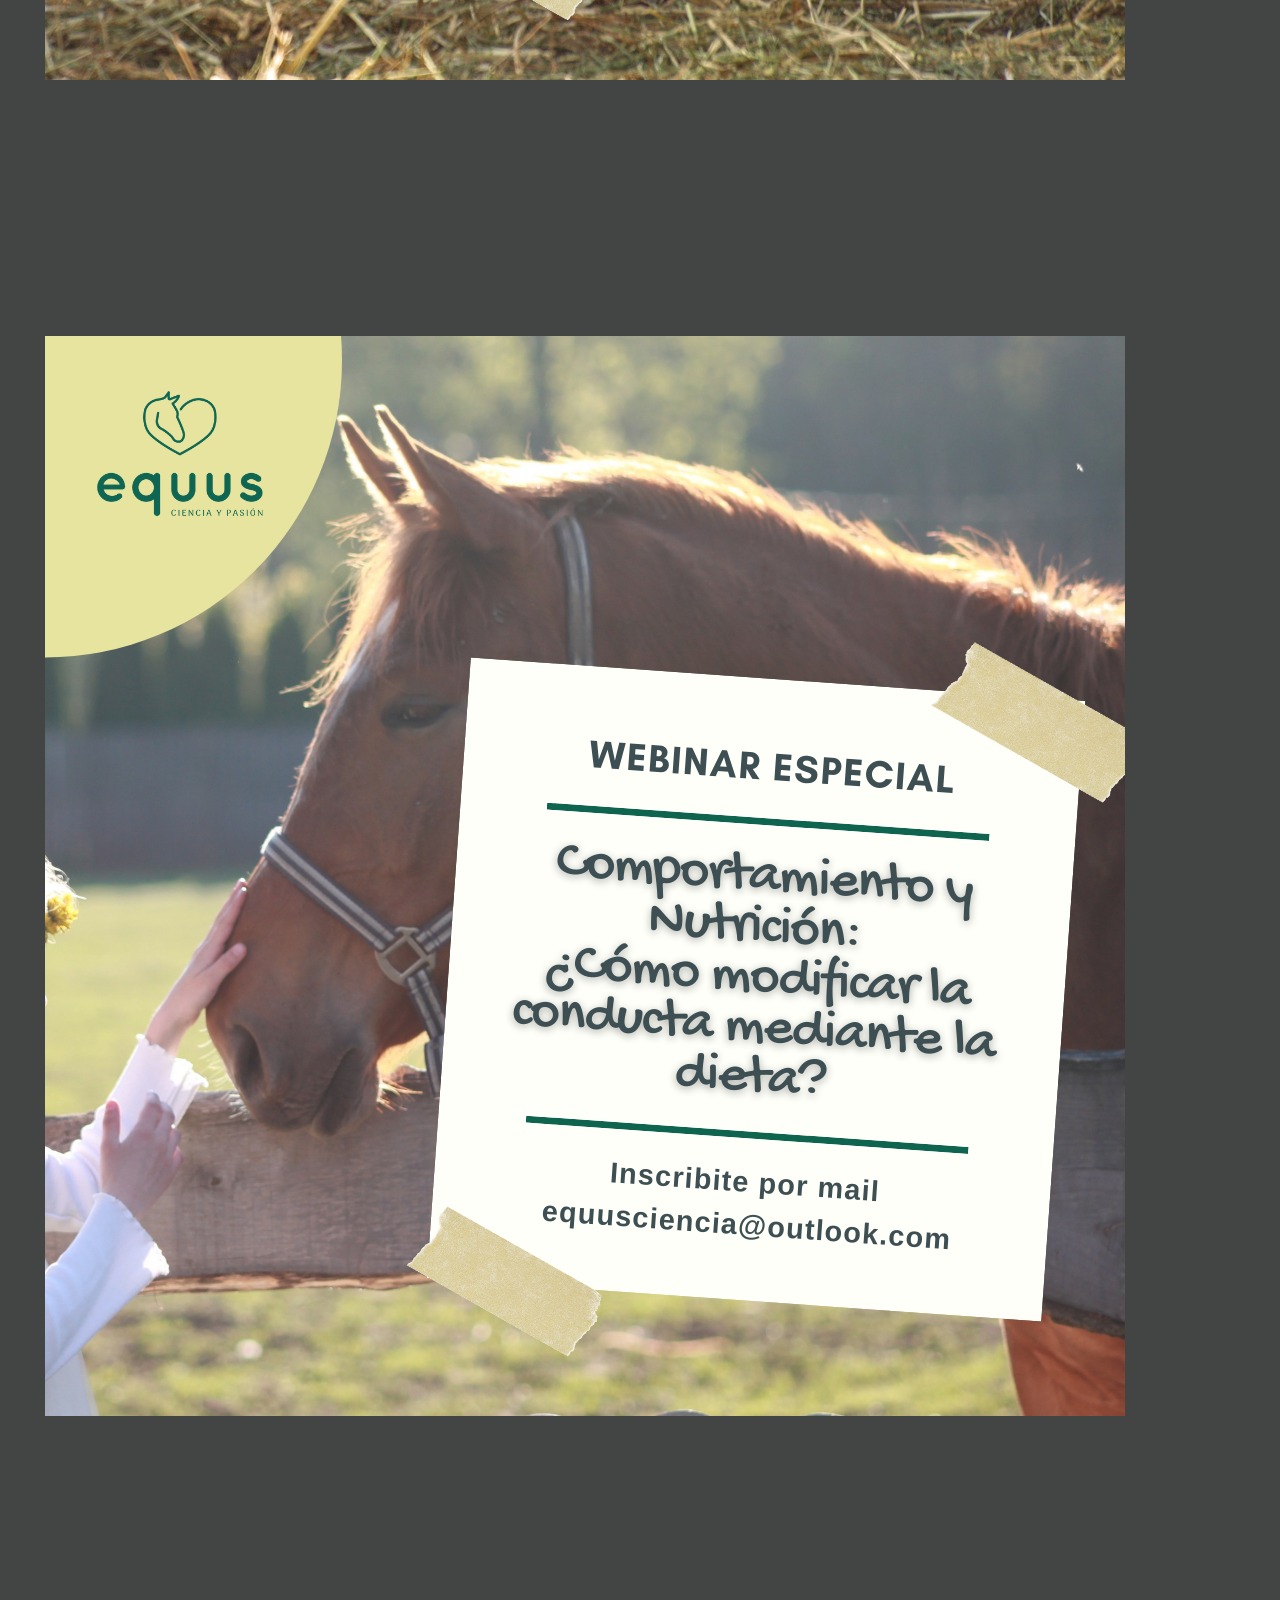
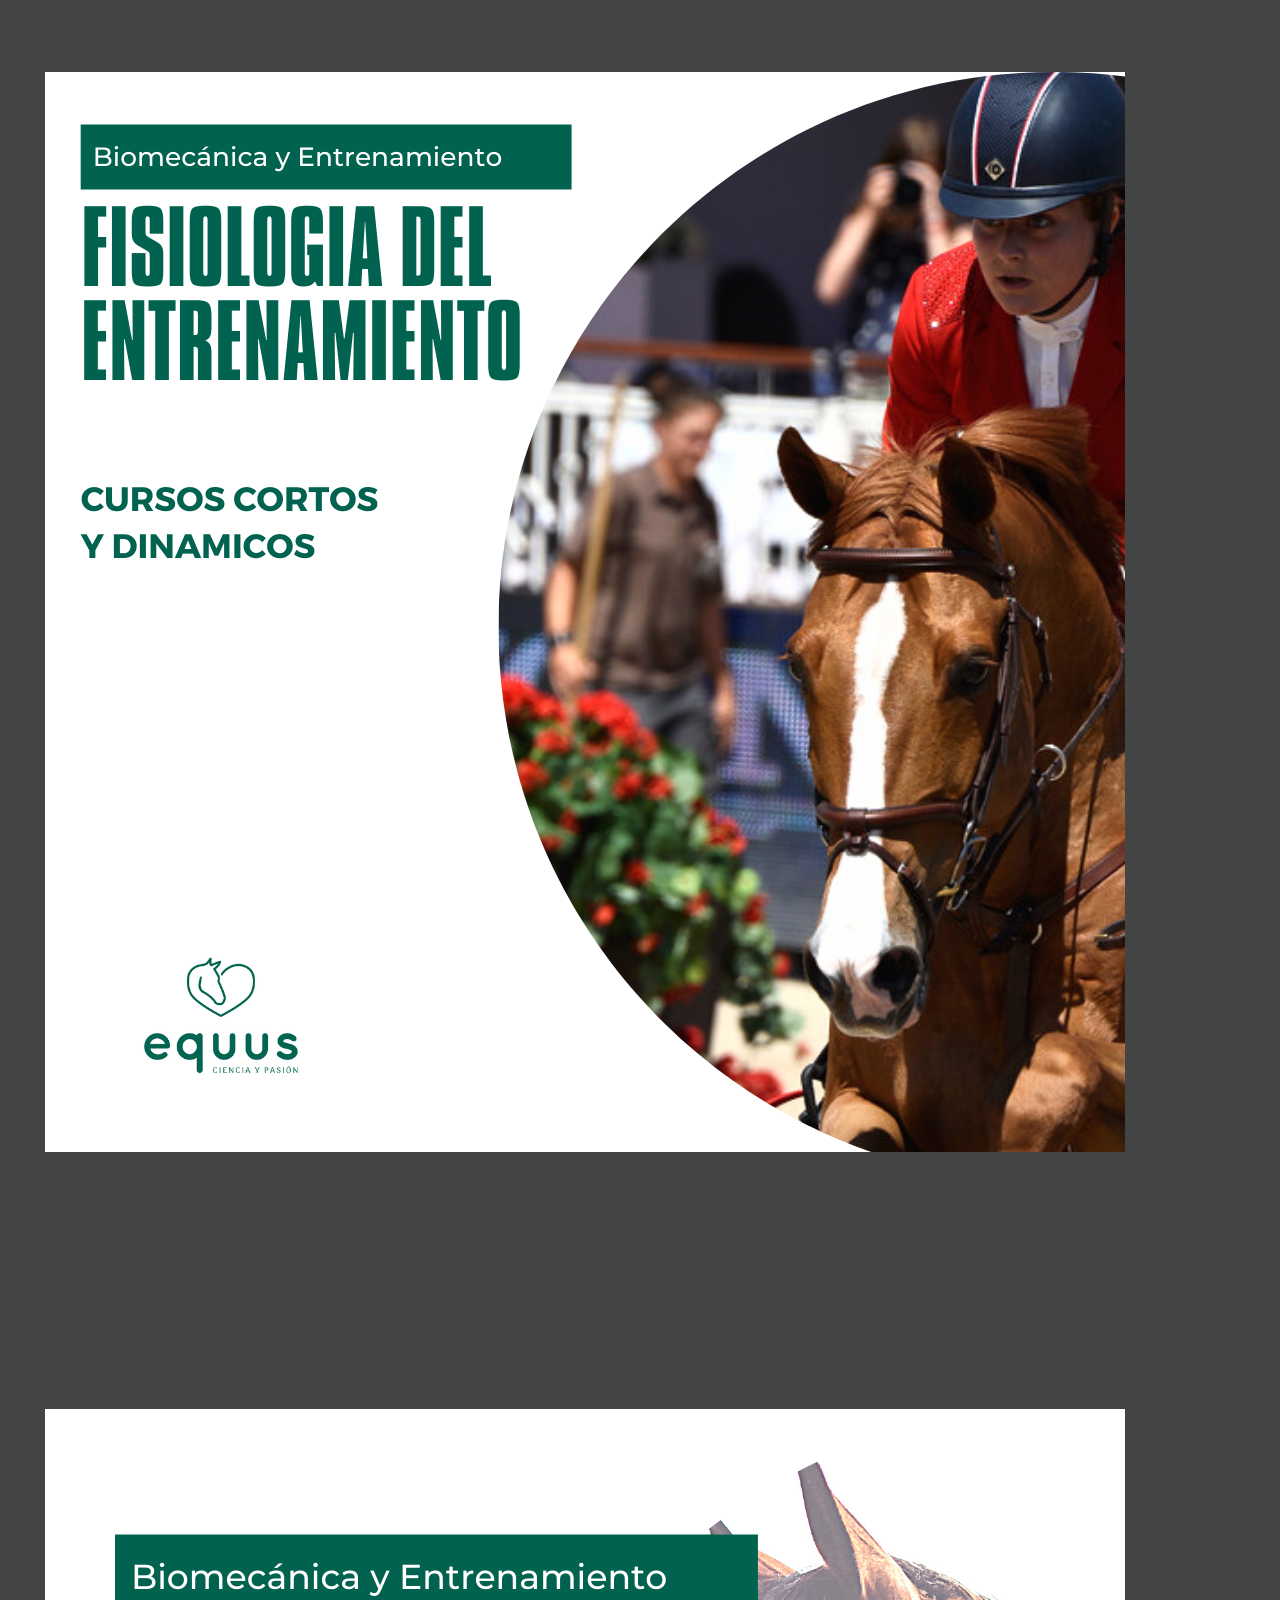
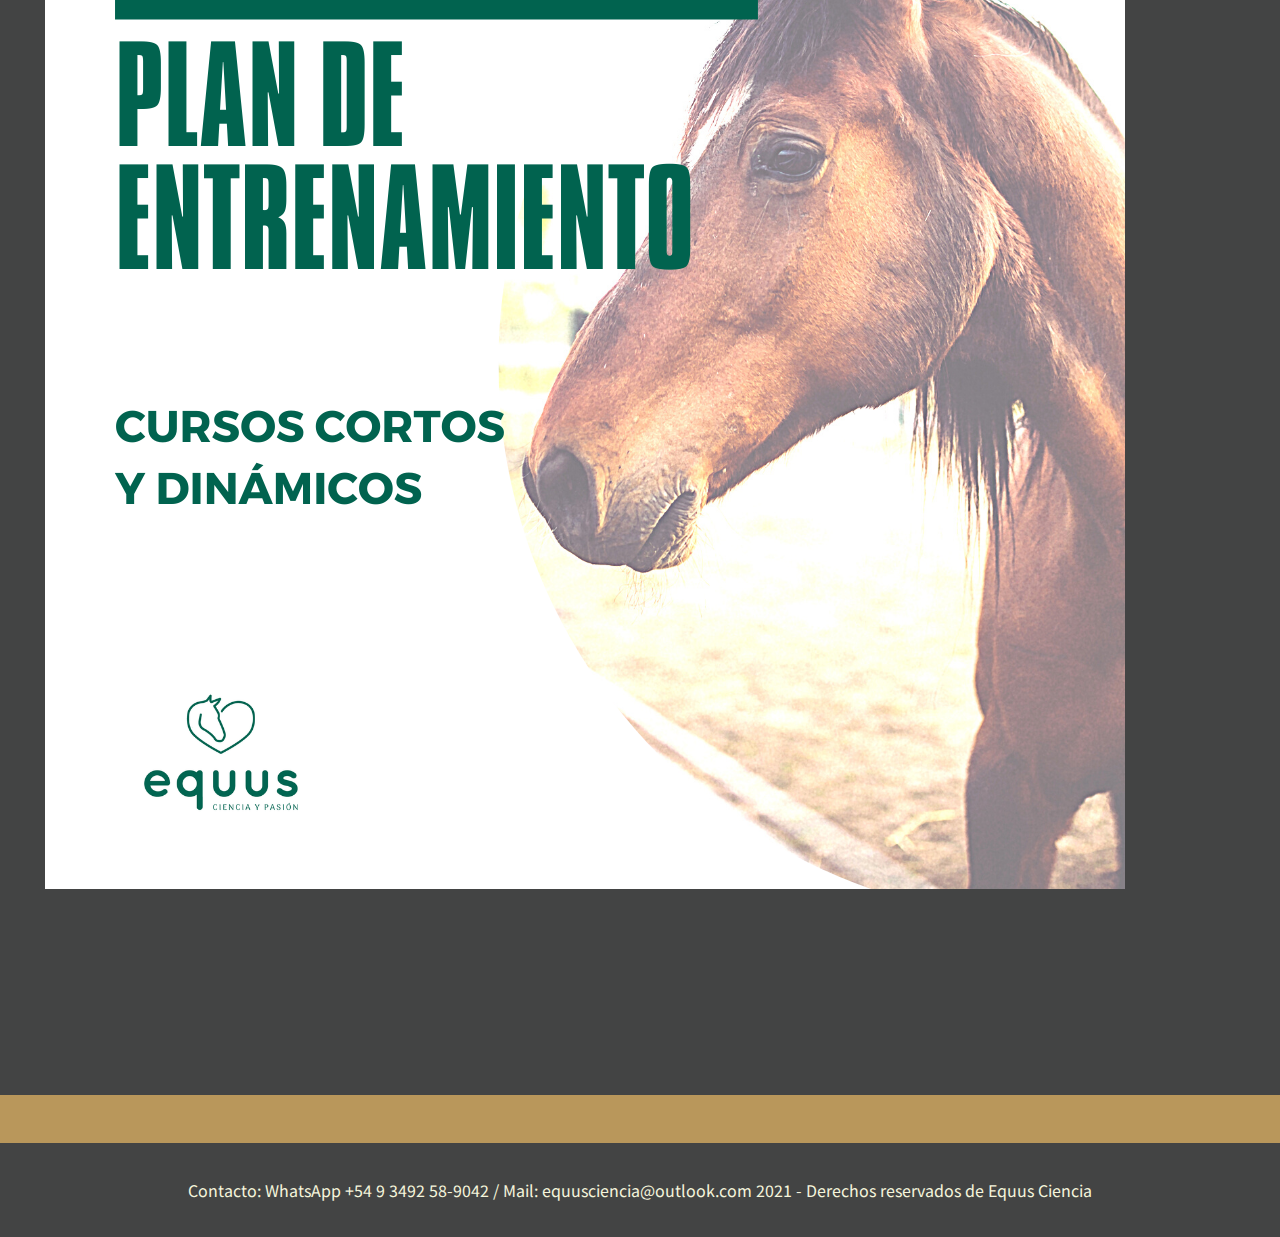
<file: Web desde Cero/secciones/cursos.html>
<!DOCTYPE html>
<html lang="en">

<head>
    <meta charset="UTF-8">
    <meta http-equiv="X-UA-Compatible" content="IE=edge">
    <meta name="viewport" content="width=device-width, initial-scale=1.0">
    
    <link rel="preconnect" href="https://fonts.googleapis.com">
    <link rel="preconnect" href="https://fonts.gstatic.com" crossorigin>

    <link href="https://fonts.googleapis.com/css2?family=Noto+Sans+JP:wght@100&display=swap" rel="stylesheet">
    <link href="https://cdn.jsdelivr.net/npm/bootstrap@5.1.1/dist/css/bootstrap.min.css" rel="stylesheet"
        integrity="sha384-F3w7mX95PdgyTmZZMECAngseQB83DfGTowi0iMjiWaeVhAn4FJkqJByhZMI3AhiU" crossorigin="anonymous">
    <script src="https://cdn.jsdelivr.net/npm/@popperjs/core@2.9.3/dist/umd/popper.min.js"
        integrity="sha384-W8fXfP3gkOKtndU4JGtKDvXbO53Wy8SZCQHczT5FMiiqmQfUpWbYdTil/SxwZgAN" crossorigin="anonymous">
    </script>
<title>Oferta de cursos</title>
    <!-- ccs con boostrap. -->
    <link rel="stylesheet" href="../estilos/main.css">

    <meta name="keywords" content= "caballos, equinos, yeguas, potros, cursos online, webinars, nutrición, equinoterapia,  etilogía, entrenamiento equino"> 

</head>

<body>

    <!-- menu de la web + fondo -->
    <header>
        <nav class="navbar d-flex justify-content-right align-items-right">
            <a href="../index.html" class="logo"><img src="../img/marca-negativo-byn.png" alt="logo equus"
                    class="img-fluid"></a>
            <ul class="nav">
                <li class="nav-item">
                    <a class="nav-link active" aria-current="page" href="../index.html">INICIO</a>
                </li>
                <li class="nav-item">
                    <a class="nav-link" href="../secciones/cursos.html">cursos</a>

                </li>
                <li class="nav-item">
                    <a class="nav-link" href="../secciones/asesoramiento.html">asesoramiento</a>
                </li>
                <li class="nav-item">
                    <a class="nav-link" href="../secciones/videos.html">videos</a>
                </li>
                <li class="nav-item">
                    <a class="nav-link" href="../secciones/contacto.html">contacto</a>
                </li>
            </ul>
        </nav>
    </header>

    <main>
        <!-- CONSULTAR A LUNA
COMO HACER PARA QUE QUEDE RESPONSIVE Y CENTRADO LOS CURSOS -->
        <div class="container mt-5 mb-5">
            <img src="../img/cursos portada.png" class="img-fluid" alt="portada cursos">

            <!-- CONSULTAR A LUNA -->
            <div class="row row-cols-1 row-cols-md-2 g-4">
                <div class="col">
                    <div class="card">
                        <img src="../img/1.png" class="card-img-top" alt="...">
                        <div class="card-body">
                            <h5 class="card-title">Card title</h5>
                            <p class="card-text">This is a longer card with supporting text below as a natural lead-in
                                to
                                additional content. This content is a little bit longer.</p>
                        </div>
                    </div>
                </div>
                <div class="col">
                    <div class="card">
                        <img src="../img/4.png" class="card-img-top" alt="...">
                        <div class="card-body">
                            <h5 class="card-title">Card title</h5>
                            <p class="card-text">This is a longer card with supporting text below as a natural lead-in
                                to
                                additional content. This content is a little bit longer.</p>
                        </div>
                    </div>
                </div>
                <div class="col">
                    <div class="card">
                        <img src="../img/6.png" class="card-img-top" alt="...">
                        <div class="card-body">
                            <h5 class="card-title">Card title</h5>
                            <p class="card-text">This is a longer card with supporting text below as a natural lead-in
                                to
                                additional content.</p>
                        </div>
                    </div>
                </div>
                <div class="col">
                    <div class="card">
                        <img src="../img/7.png" class="card-img-top" alt="...">
                        <div class="card-body">
                            <h5 class="card-title">Card title</h5>
                            <p class="card-text">This is a longer card with supporting text below as a natural lead-in
                                to
                                additional content. This content is a little bit longer.</p>
                        </div>
                    </div>
                </div>
                <div class="col">
                    <div class="card">
                        <img src="../img/39.png" class="card-img-top" alt="...">
                        <div class="card-body">
                            <h5 class="card-title">Card title</h5>
                            <p class="card-text">This is a longer card with supporting text below as a natural lead-in
                                to
                                additional content. This content is a little bit longer.</p>
                        </div>
                    </div>
                </div>
                <div class="col">
                    <div class="card">
                        <img src="../img/38.png" class="card-img-top" alt="...">
                        <div class="card-body">
                            <h5 class="card-title">Card title</h5>
                            <p class="card-text">This is a longer card with supporting text below as a natural lead-in
                                to
                                additional content. This content is a little bit longer.</p>
                        </div>
                    </div>
                </div>
            </div>
        </div>
    </main>

</body>
<br><br>
<footer>
    Contacto: WhatsApp +54 9 3492 58-9042 / Mail: equusciencia@outlook.com
    2021 - Derechos reservados de Equus Ciencia
</footer>

</html>
</file>
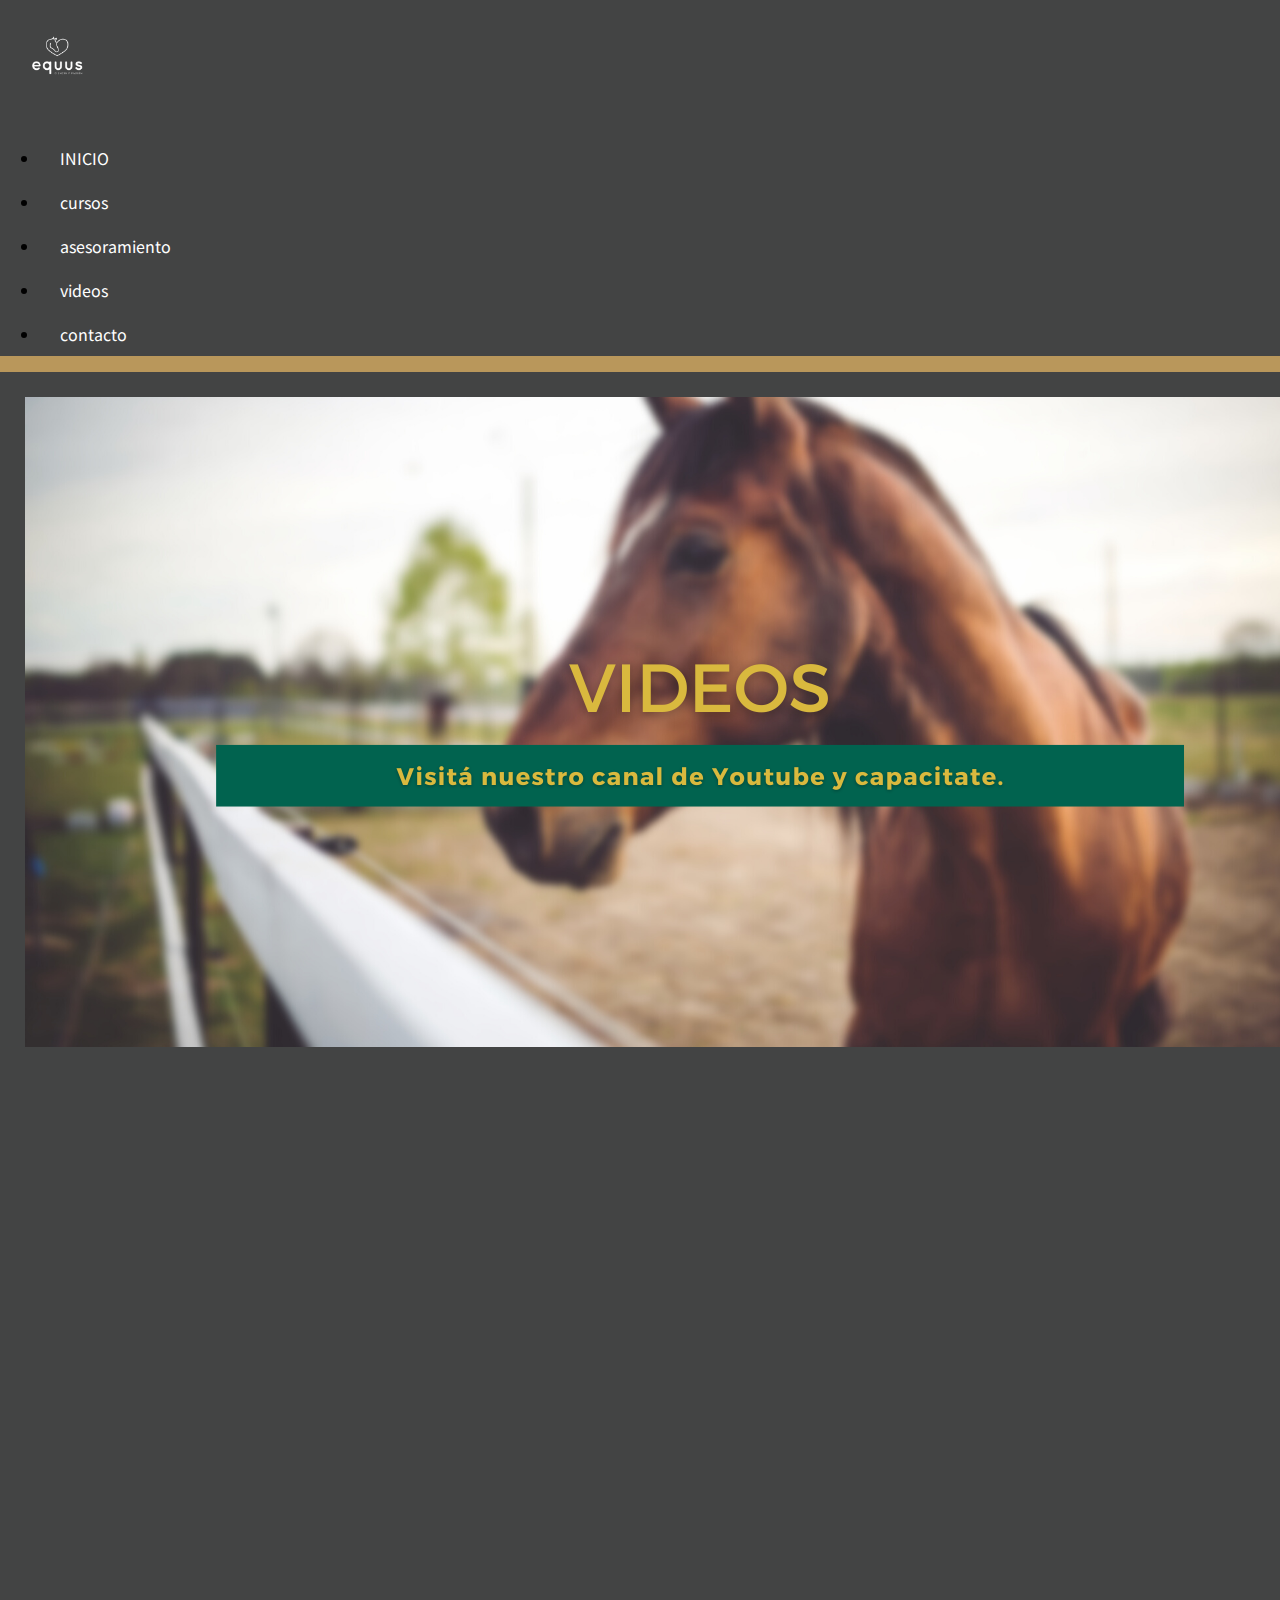
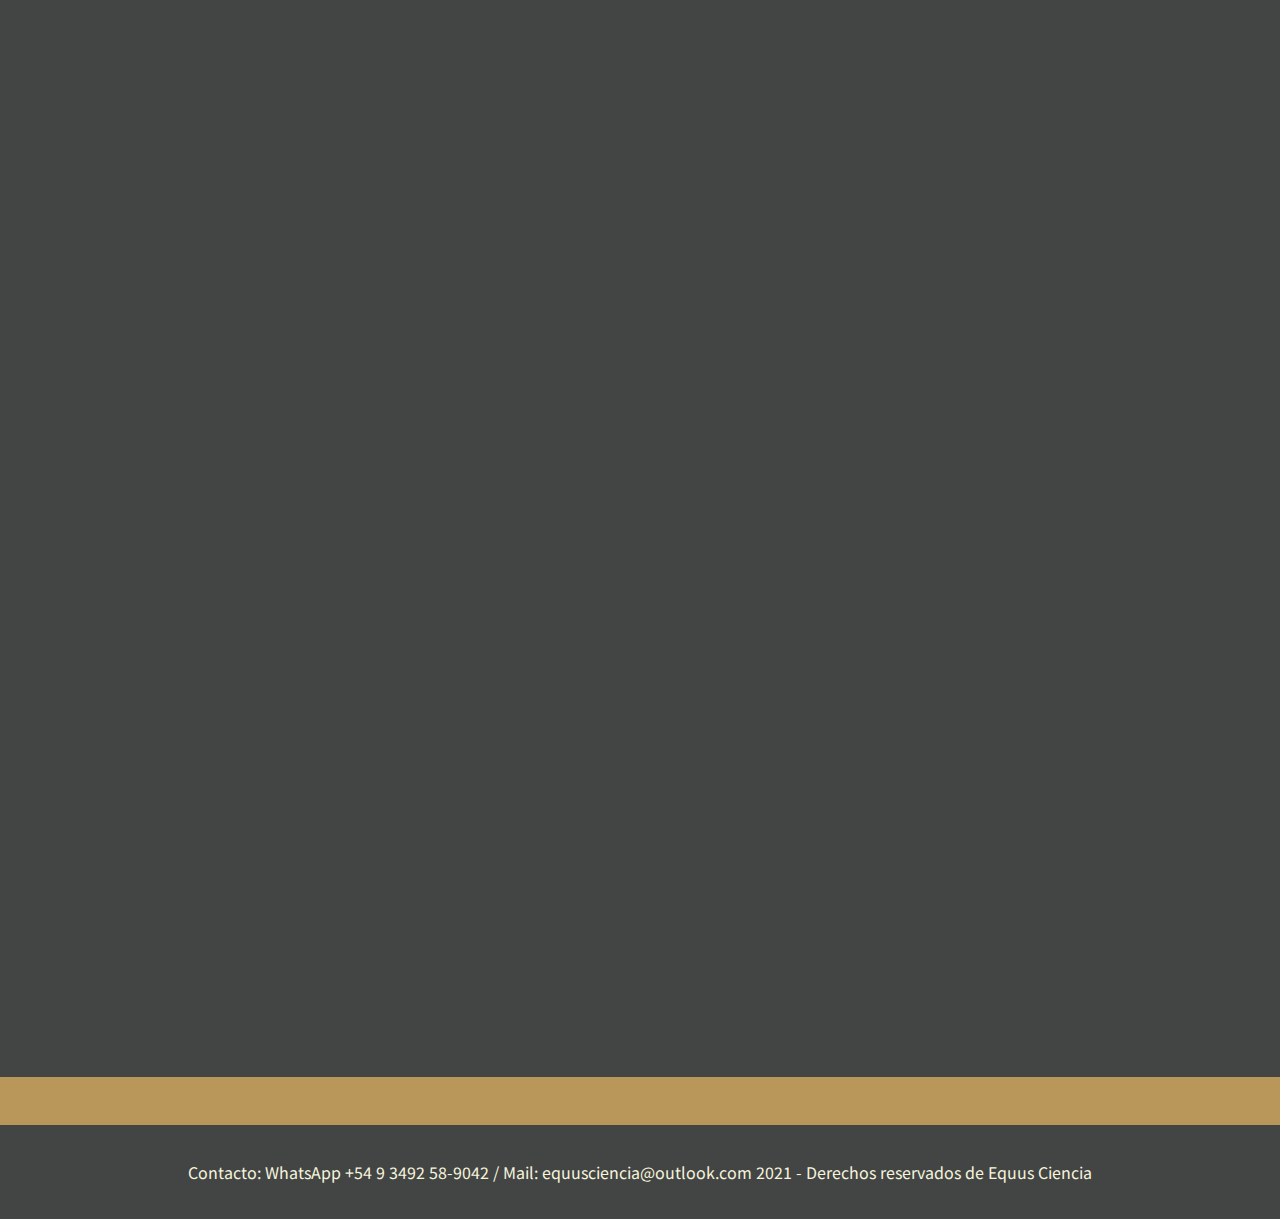
<file: Web desde Cero/secciones/videos.html>
<!DOCTYPE html>
<html lang="en">

<head>
    <meta charset="UTF-8">
    <meta http-equiv="X-UA-Compatible" content="IE=edge">
    <meta name="viewport" content="width=device-width, initial-scale=1.0">
    
    <link rel="preconnect" href="https://fonts.googleapis.com">
    <link rel="preconnect" href="https://fonts.gstatic.com" crossorigin>

    <link href="https://fonts.googleapis.com/css2?family=Noto+Sans+JP:wght@100&display=swap" rel="stylesheet">
    <link href="https://cdn.jsdelivr.net/npm/bootstrap@5.1.1/dist/css/bootstrap.min.css" rel="stylesheet"
        integrity="sha384-F3w7mX95PdgyTmZZMECAngseQB83DfGTowi0iMjiWaeVhAn4FJkqJByhZMI3AhiU" crossorigin="anonymous">
    <script src="https://cdn.jsdelivr.net/npm/@popperjs/core@2.9.3/dist/umd/popper.min.js"
        integrity="sha384-W8fXfP3gkOKtndU4JGtKDvXbO53Wy8SZCQHczT5FMiiqmQfUpWbYdTil/SxwZgAN" crossorigin="anonymous">
    </script>
<title>Bienvenidos a Equus Ciencia</title>
    <!-- ccs con boostrap. -->
    <link rel="stylesheet" href="../estilos/main.css">

    <meta name="keywords" content= "caballos, equinos, yeguas, potros, cursos online, webinars, bienestar equino, caballos recuperados, establos, polo, equitación, enfermedades equinas, higiene caballos"> 

</head>

<body>

    <!-- menu de la web + fondo -->
    <header>
        <nav class="navbar d-flex justify-content-right align-items-right">
            <a href="../index.html" class="logo"><img src="../img/marca-negativo-byn.png" alt="logo equus"
                    class="img-fluid"></a>
            <ul class="nav">
                <li class="nav-item">
                    <a class="nav-link active" aria-current="page" href="../index.html">INICIO</a>
                </li>
                <li class="nav-item">
                    <a class="nav-link" href="../secciones/cursos.html">cursos</a>

                </li>
                <li class="nav-item">
                    <a class="nav-link" href="../secciones/asesoramiento.html">asesoramiento</a>
                </li>
                <li class="nav-item">
                    <a class="nav-link" href="../secciones/videos.html">videos</a>
                </li>
                <li class="nav-item">
                    <a class="nav-link" href="../secciones/contacto.html">contacto</a>
                </li>
            </ul>
        </nav>
    </header>

    <main>
<!-- CONSULTAR A LUNA
COMO HACER PARA QUE QUEDE RESPONSIVE Y CENTRADO LOS CURSOS -->
        <div class="container mt-5 mb-5">
            
           <div> <img src="../img/Videos portada.png" class="img-fluid" alt="portada"</div>

           <div class="ratio ratio-16x9 mb-3">
            <iframe width="560" height="315" src="https://www.youtube.com/embed/-fOtlcuxpgo" title="YouTube video player" frameborder="0" allow="accelerometer; autoplay; clipboard-write; encrypted-media; gyroscope; picture-in-picture" allowfullscreen></iframe>
            </div>
            
            <div class="ratio ratio-16x9 mb-3">
            <iframe width="560" height="315" src="https://www.youtube.com/embed/rGLUxFvE8ZU" title="YouTube video player" frameborder="0" allow="accelerometer; autoplay; clipboard-write; encrypted-media; gyroscope; picture-in-picture" allowfullscreen></iframe>
            </div>
            
            <div class="ratio ratio-16x9 mb-3">
                <iframe width="560" height="315" src="https://www.youtube.com/embed/2dI-5J1BA2Y" title="YouTube video player" frameborder="0" allow="accelerometer; autoplay; clipboard-write; encrypted-media; gyroscope; picture-in-picture" allowfullscreen></iframe>
            </div>
            
            <div class="ratio ratio-16x9 mb-3">
                <iframe width="560" height="315" src="https://www.youtube.com/embed/RbAadMRimXQ" title="YouTube video player" frameborder="0" allow="accelerometer; autoplay; clipboard-write; encrypted-media; gyroscope; picture-in-picture" allowfullscreen></iframe>
            </div>
            
            <div class="ratio ratio-16x9 mb-3">
                <iframe width="560" height="315" src="https://www.youtube.com/embed/NGFsRNXJ6E8" title="YouTube video player" frameborder="0" allow="accelerometer; autoplay; clipboard-write; encrypted-media; gyroscope; picture-in-picture" allowfullscreen></iframe>
            </div>


          </div>
          </div>

    </main>



</body>
<br><br>
<footer>
    Contacto: WhatsApp +54 9 3492 58-9042 / Mail: equusciencia@outlook.com
    2021 - Derechos reservados de Equus Ciencia
</footer>

</html>
</file>
<file: estilos/main.css>
@charset "UTF-8";
.nav-link {
  display: block;
  padding: .4rem 0.5rem;
  color: white;
  text-decoration: none;
  -webkit-transition: color .15s ease-in-out, background-color .15s ease-in-out, border-color .15s ease-in-out;
  transition: color .15s ease-in-out, background-color .15s ease-in-out, border-color .15s ease-in-out;
}

.navbar {
  background-color: #434444;
  height: 100px;
  padding: 0;
  z-index: 1;
}

.navbar-toggler {
  margin-right: 0.5rem;
}

@media all and (max-width: 991px) {
  .nav li {
    width: 100%;
  }
}

.logo img {
  max-height: 100px;
}

.nav li a {
  background-color: #434444;
  color: #fff;
  text-decoration: none;
  padding: 10px 20px;
  display: block;
}

.nav li a:hover {
  background-color: #b9975b;
  color: #006a52;
}

.nav li ul {
  display: none;
  position: absolute;
  min-width: 110px;
}

.nav li:hover > ul {
  display: block;
}

.scale-up-center {
  -webkit-animation: scale-up-center 5s cubic-bezier(0.39, 0.575, 0.565, 1) 1s both;
  animation: scale-up-center 5s cubic-bezier(0.39, 0.575, 0.565, 1) 1s both;
}

@-webkit-keyframes scale-up-center {
  0% {
    -webkit-transform: scale(0.5);
    transform: scale(0.5);
  }
  100% {
    -webkit-transform: scale(1);
    transform: scale(1);
  }
}

@keyframes scale-up-center {
  0% {
    -webkit-transform: scale(0.5);
    transform: scale(0.5);
  }
  100% {
    -webkit-transform: scale(1);
    transform: scale(1);
  }
}

footer {
  padding: 35px;
  margin: auto;
  text-align: center;
  font-family: 'Noto Sans JP', sans-serif;
  color: beige;
  background-color: #434444;
}

img {
  padding: 15px;
}

h3 {
  font-family: Impact, Haettenschweiler, 'Arial Narrow Bold', sans-serif;
}

.ratio {
  display: -webkit-inline-box;
  display: -ms-inline-flexbox;
  display: inline-flex;
  -webkit-box-pack: start;
      -ms-flex-pack: start;
          justify-content: flex-start;
  width: 31%;
  margin: 2px 1%;
  border: 3px solid #006a52;
}

/*Media quaries para video */
@media (max-width: 760px) {
  .ratio {
    width: 100%;
    margin: 2px 0;
  }
}

.form-label {
  margin-top: 15px;
}

h1 {
  margin: 15px;
}

.btn {
  background-color: #006a52;
}

body {
  margin: 0px;
  background-color: #b9975b;
  text-decoration: none;
  font-family: 'Noto Sans JP', sans-serif;
}

/*imagen grande e imagenes de novedades */
.cover {
  height: 400px;
  color: white;
  background-image: url(https://images.unsplash.com/photo-1508343919546-4a5792fee935?ixlib=rb-1.2.1&ixid=MnwxMjA3fDB8MHxwaG90by1wYWdlfHx8fGVufDB8fHx8&auto=format&fit=crop&w=750&q=80);
  background-size: cover;
  background-position: 50%;
  background-blend-mode: darken;
}

.card {
  border: 0 !important;
  -webkit-box-shadow: auto;
          box-shadow: auto;
  padding: 1px;
  margin: 10px;
}

.card-title {
  font-family: Impact, Haettenschweiler, 'Arial Narrow Bold', sans-serif;
  min-height: 1rem;
  color: #434444;
}

.card-text {
  min-height: 5rem;
  color: #434444;
}

/*sección "Flor Godoy Info y sección asesoramiento" */
.container {
  background-color: #434444;
  padding: 10px;
  color: beige;
}

.container h3 {
  margin-top: 5px;
}
/*# sourceMappingURL=main.css.map */
</file>
<file: Web desde Cero/estilos/main.css>
@charset "UTF-8";
.nav-link {
  display: block;
  padding: .4rem 0.5rem;
  color: white;
  text-decoration: none;
  -webkit-transition: color .15s ease-in-out, background-color .15s ease-in-out, border-color .15s ease-in-out;
  transition: color .15s ease-in-out, background-color .15s ease-in-out, border-color .15s ease-in-out;
}

.navbar {
  background-color: #434444;
}

.logo img {
  max-height: 85px;
}

.nav li a {
  background-color: #434444;
  color: #fff;
  text-decoration: none;
  padding: 10px 20px;
  display: block;
}

.nav li a:hover {
  background-color: #b9975b;
  color: #006a52;
}

.nav li ul {
  display: none;
  position: absolute;
  min-width: 140px;
}

.nav li:hover > ul {
  display: block;
}

.scale-up-center {
  -webkit-animation: scale-up-center 5s cubic-bezier(0.39, 0.575, 0.565, 1) 1s both;
  animation: scale-up-center 5s cubic-bezier(0.39, 0.575, 0.565, 1) 1s both;
}

@-webkit-keyframes scale-up-center {
  0% {
    -webkit-transform: scale(0.5);
    transform: scale(0.5);
  }
  100% {
    -webkit-transform: scale(1);
    transform: scale(1);
  }
}

@keyframes scale-up-center {
  0% {
    -webkit-transform: scale(0.5);
    transform: scale(0.5);
  }
  100% {
    -webkit-transform: scale(1);
    transform: scale(1);
  }
}

footer {
  padding: 35px;
  margin: auto;
  text-align: center;
  font-family: 'Noto Sans JP', sans-serif;
  color: beige;
  background-color: #434444;
}

.card {
  margin-top: 25px;
  padding: 20px;
}

img {
  padding: 15px;
}

h3 {
  font-family: Impact, Haettenschweiler, 'Arial Narrow Bold', sans-serif;
}

.form-label {
  margin-top: 15px;
}

h1 {
  margin: 15px;
}

body {
  margin: 0px;
  background-color: #b9975b;
  text-decoration: none;
  font-family: 'Noto Sans JP', sans-serif;
}

/*imagen grande e imagenes de novedades */
.cover {
  height: 400px;
  color: white;
  background-image: url(https://images.unsplash.com/photo-1508343919546-4a5792fee935?ixlib=rb-1.2.1&ixid=MnwxMjA3fDB8MHxwaG90by1wYWdlfHx8fGVufDB8fHx8&auto=format&fit=crop&w=750&q=80);
  background-size: cover;
  background-position: 50%;
  background-blend-mode: darken;
}

.cover-small {
  height: 200px;
  background-blend-mode: normal;
  padding: 5px;
}

.card {
  border: 0 !important;
  -webkit-box-shadow: auto;
          box-shadow: auto;
}

.card-title {
  font-family: Impact, Haettenschweiler, 'Arial Narrow Bold', sans-serif;
  min-height: 1rem;
  color: #434444;
}

.card-text {
  min-height: 5rem;
  color: #434444;
}

/*sección "Flor Godoy Info y sección asesoramiento" */
.container {
  background-color: #434444;
  padding: 10px;
  color: beige;
}

.container h3 {
  margin-top: 5px;
}
/*# sourceMappingURL=main.css.map */
</file>
